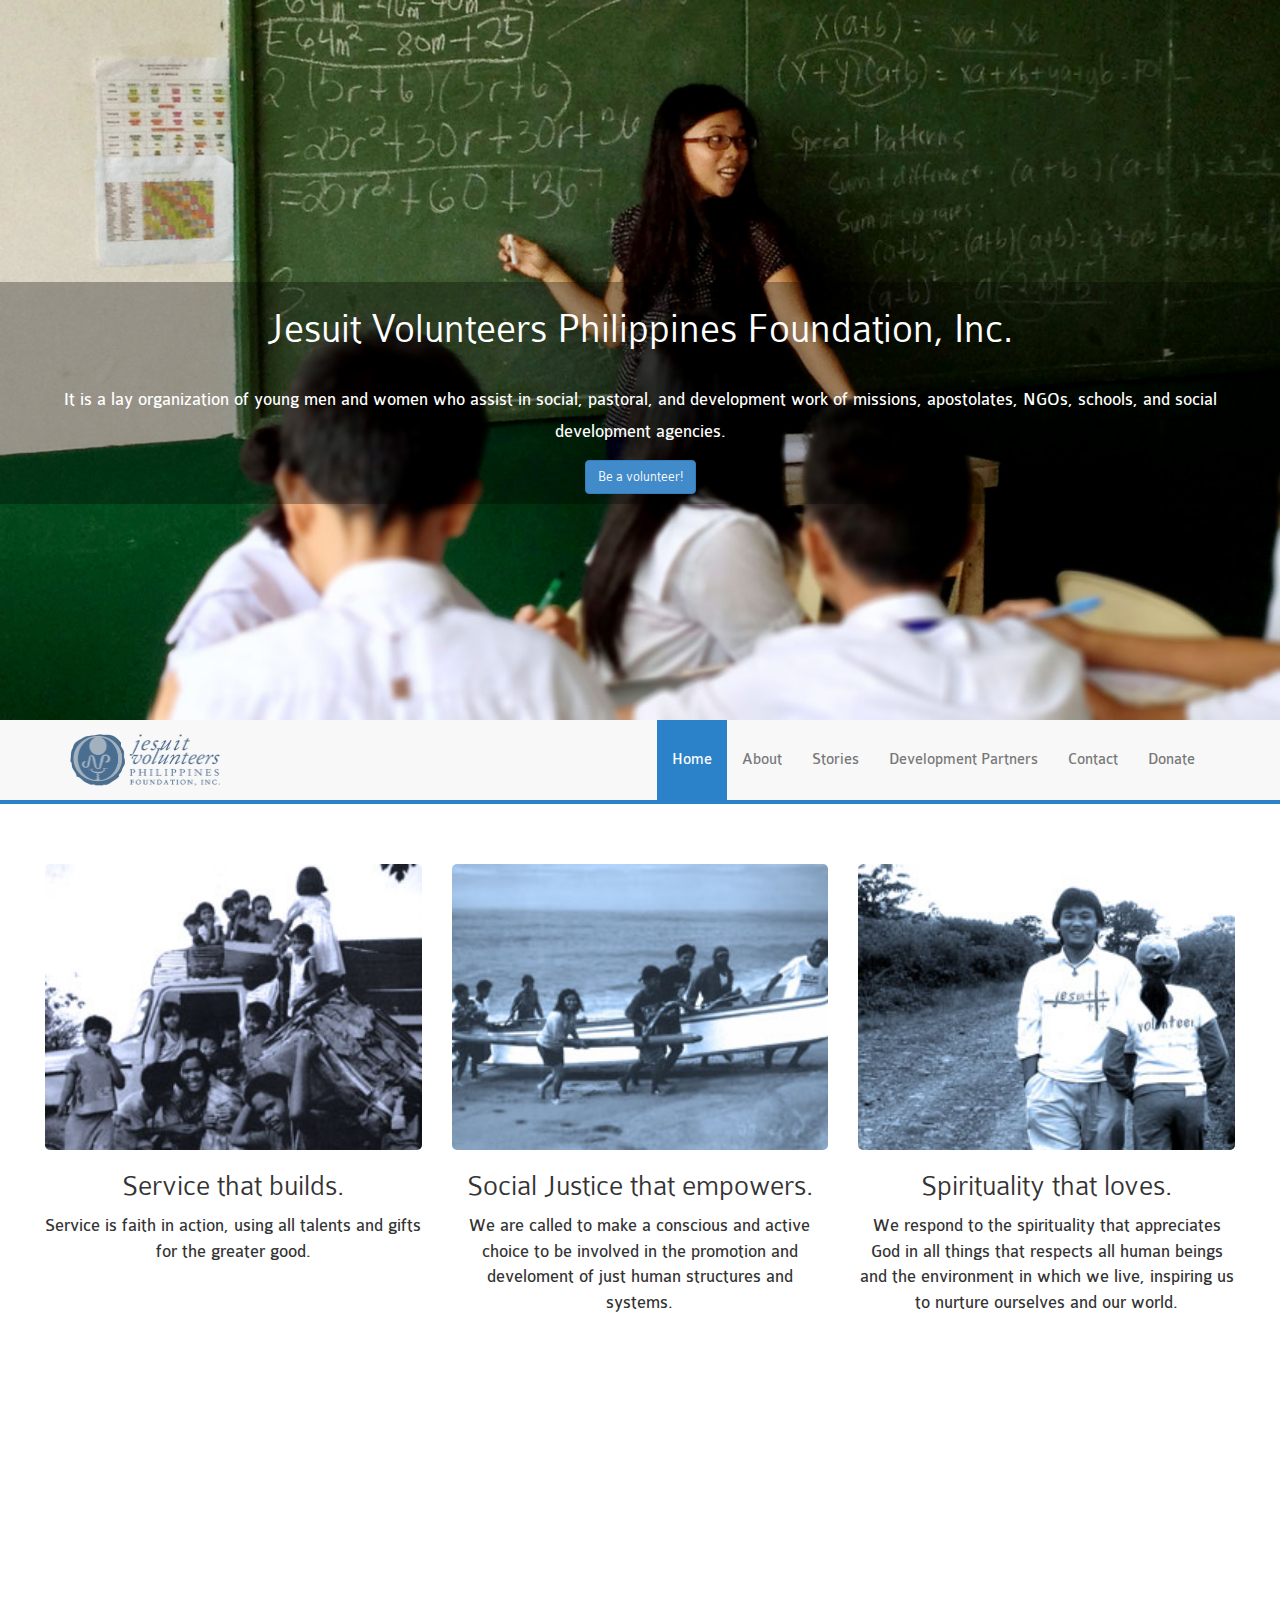
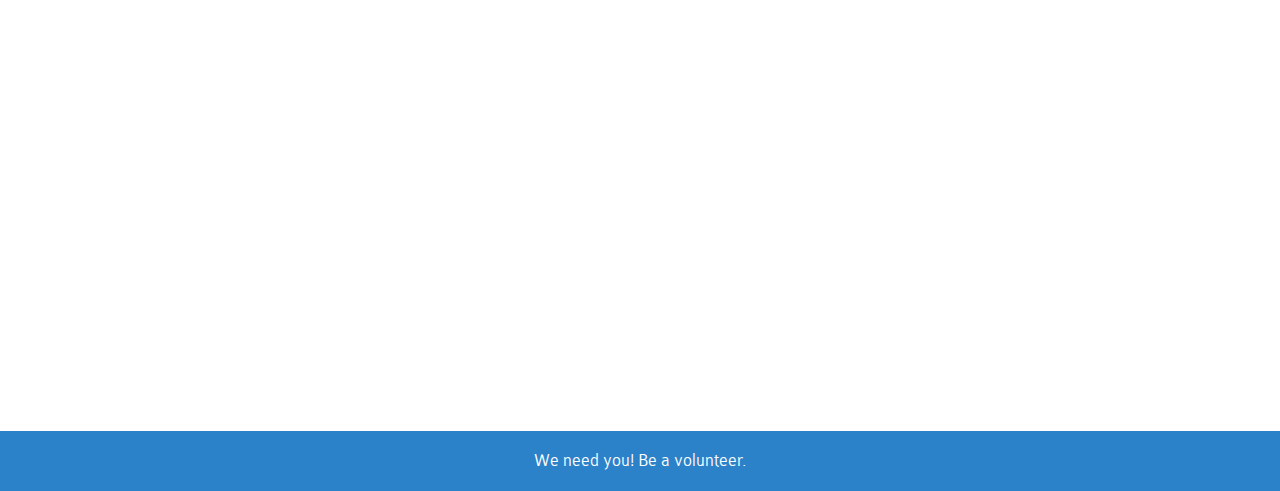
<file: index.html>
<!DOCTYPE html>
<html lang="en">
    <head>
        <meta charset="utf-8">
        <meta http-equiv="X-UA-Compatible" content="IE=edge">
        <meta name="viewport" content="width=device-width, initial-scale=1">

        <title>Jesuit Volunteers Philippines Foundation, Inc.</title>

        <link rel="shortcut icon" href="favicon.ico" type="image/x-icon" />
        <link href="libs/bootstrap-3.1.1-dist/css/bootstrap.min.css" rel="stylesheet">
        <link href="libs/owl-carousel/owl.carousel.css" rel="stylesheet">
        <link rel="stylesheet" href="libs/owl-carousel/owl.theme.css">
        <link href="assets/font/colaborate/stylesheet.css" rel="stylesheet">      
        <link href="assets/css/core.css" rel="stylesheet">
        <link href="assets/css/animate.css" rel="stylesheet">      
        <style>
            body{overflow-x:hidden;}
        </style>
    </head>
    <body>
        <!-- Sliderman -->
        <div class="owl-container">
            <div id="owl-slider" class="owl-carousel owl-theme">
                <div id="slide1" class="item">
                    <img src="assets/img/bg/siargao.jpg" />
                    <div class="item-desc">
                        <h2>Jesuit Volunteers Philippines Foundation, Inc.</h2>
                        <p>
                            It is a lay organization of young men and women who assist in social, pastoral, and development work of missions, apostolates, NGOs, schools, and social development agencies.
                        </p>
                        <a href="assets/files/JVPappForms.pdf" target="_blank">
                            <button type="button" class="btn btn-primary">Be a volunteer!</button>
                        </a>
                    </div>
                </div>
                <div id="slide2" class="item">
                    <img src="assets/img/bg/ross.jpg">
                    <div class="item-desc">
                        <h2>Life Changing Experience</h2>
                        <p>
                            "Stories of people trying to make a difference in society growing more self-engrossed by the day always touches the heart." - Mary Joan Angeles
                        </p>
                        <a href="assets/files/JVPappForms.pdf" target="_blank">
                            <button type="button" class="btn btn-primary">Be a volunteer!</button></a>
                    </div>
                </div>
                <div id="slide3" class="item">
                    <img src="assets/img/stories/rainey-full.jpg">
                    <div class="item-desc">
                        <h2>Everyone has much to give.</h2>
                        <p>
                            "Even as I am no longer a full-time teacher, I’d like to believe He’s now called me to a different classroom — one with different walls, or no walls at all, where creativity and innovation  still thrive, and with the everyday sharing of written and spoken stories, where I can teach and be taught." -Rainey Sarmiento, Volunteer
                        </p>
                        <a href="assets/files/JVPappForms.pdf" target="_blank">
                            <button type="button" class="btn btn-primary">Be a volunteer!</button></a>
                    </div>
                </div>
            </div>
        </div>
        <!-- Responsive Navigation -->

        <nav id="main-nav" class="navbar navbar-default" role="navigation">
            <div class="container">
                <!-- Brand and toggle get grouped for better mobile display -->
                <div class="navbar-header">
                    <button type="button" class="navbar-toggle" data-toggle="collapse" data-target="#bs-example-navbar-collapse-1">
                        <span class="sr-only">Toggle navigation</span>
                        <span class="icon-bar"></span>
                        <span class="icon-bar"></span>
                        <span class="icon-bar"></span>
                    </button>
                    <a class="navbar-brand" href="#">
                        <img id="logo" src="assets/img/logo/jvpf-logo.png" />
                    </a>
                </div>

                <!-- Collect the nav links, forms, and other content for toggling -->
                <div class="collapse navbar-collapse" id="bs-example-navbar-collapse-1">
                    <ul class="nav navbar-nav navbar-right">
                        <li class="active"><a href="index.html">Home</a></li>
                        <li><a href="about.html">About</a></li>
                        <li><a href="stories.html">Stories</a></li>
                        <li><a href="partners.html">Development Partners</a></li>
                        <li><a href="contactus.html">Contact</a></li>
                        <li><a href="https://www.phjesuits.org/pjf/share.php" target="_blank">Donate</a></li>
                    </ul>   
                </div><!-- /.navbar-collapse -->
            </div><!-- /.container-fluid -->
        </nav>
        <div class="container-fluid">
            <div id="core-values-container" class="row">
                <div class="col-lg-12">
                    <div class="col-lg-4 col-md-4 col-sm-6 col-xs-12 wow fadeInRight core-value">
                        <div class="text-center">
                            <img src="assets/img/thumb/thumb1/payatas.jpg" class="wow fadeInUp">
                            <h3>Service that builds.</h3>
                            <p>
                                Service is faith in action, using all talents and gifts for the greater good.
                            </p>
                        </div>
                    </div>
                    <div class="col-lg-4 col-md-4 col-sm-6 col-xs-12 wow fadeInRight core-value">
                        <div class="text-center">
                            <img src="assets/img/thumb/thumb1/zambales.jpg" class="wow fadeInUp">
                            <h3>Social Justice that empowers.</h3>
                            <p>
                                We are called to make a conscious and active choice to be involved in the promotion and develoment of just human structures and systems.
                            </p>
                        </div>
                    </div>
                    <div class="col-lg-4 col-md-4 col-sm-6 col-xs-12 wow fadeInRight core-value">
                        <div class="text-center">
                            <img src="assets/img/thumb/thumb1/bukidnon.jpg" class="wow fadeInUp">
                            <h3>Spirituality that loves.</h3>
                            <p>
                                We respond to the spirituality that appreciates God in all things that respects all human beings and the environment in which we live, inspiring us to nurture ourselves and our world.
                            </p>
                        </div>
                    </div>


                    <div class="col-lg-6 col-md-6 col-sm-6 col-xs-12 wow fadeInRight core-value">
                        <div class="text-center core-values">
                            <img src="assets/img/thumb/thumb1/recollection.jpg" class="wow fadeInUp">
                            <h3>Simplicity that frees.</h3>
                            <p>
                                This attitude to see all things as a gift. This lends to an appreciation of all that has been given.
                            </p>
                        </div>
                    </div>
                    <div class="col-lg-6 col-md-6 col-sm-6 col-xs-12 wow fadeInRight core-value">
                        <div class="text-center">
                            <img src="assets/img/thumb/thumb1/yearend-team.jpg" class="wow fadeInUp">
                            <h3>Solidarity that unites.</h3>
                            <p>
                                The choice to be in communion with those we work with and work for in promoting social justice.
                            </p>
                        </div>
                    </div>
                </div>
            </div>

        </div>
        <div class="be-volunteer">
            <h4  class="text-center" style="color:white;"> We need you! Be a volunteer. </h4>
        </div>


        <!-- jQuery (necessary for Bootstrap's JavaScript plugins) -->
        <script type="text/javascript" src="https://ajax.googleapis.com/ajax/libs/jquery/1.11.0/jquery.min.js"></script>
        <!-- Include all compiled plugins (below), or include individual files as needed -->
        <script type="text/javascript" src="libs/owl-carousel/owl.carousel.js"></script>
        <script type="text/javascript" src="libs/bootstrap-3.1.1-dist/js/bootstrap.min.js"></script>
        <script type="text/javascript" src="libs/stickyjs/jquery.sticky.js"></script>
        <script type="text/javascript" src="assets/js/core.js"></script>
        <script src="assets/js/wow.js"></script>
        <script>
            new WOW().init();
        </script>
    </body>
</html>
</file>
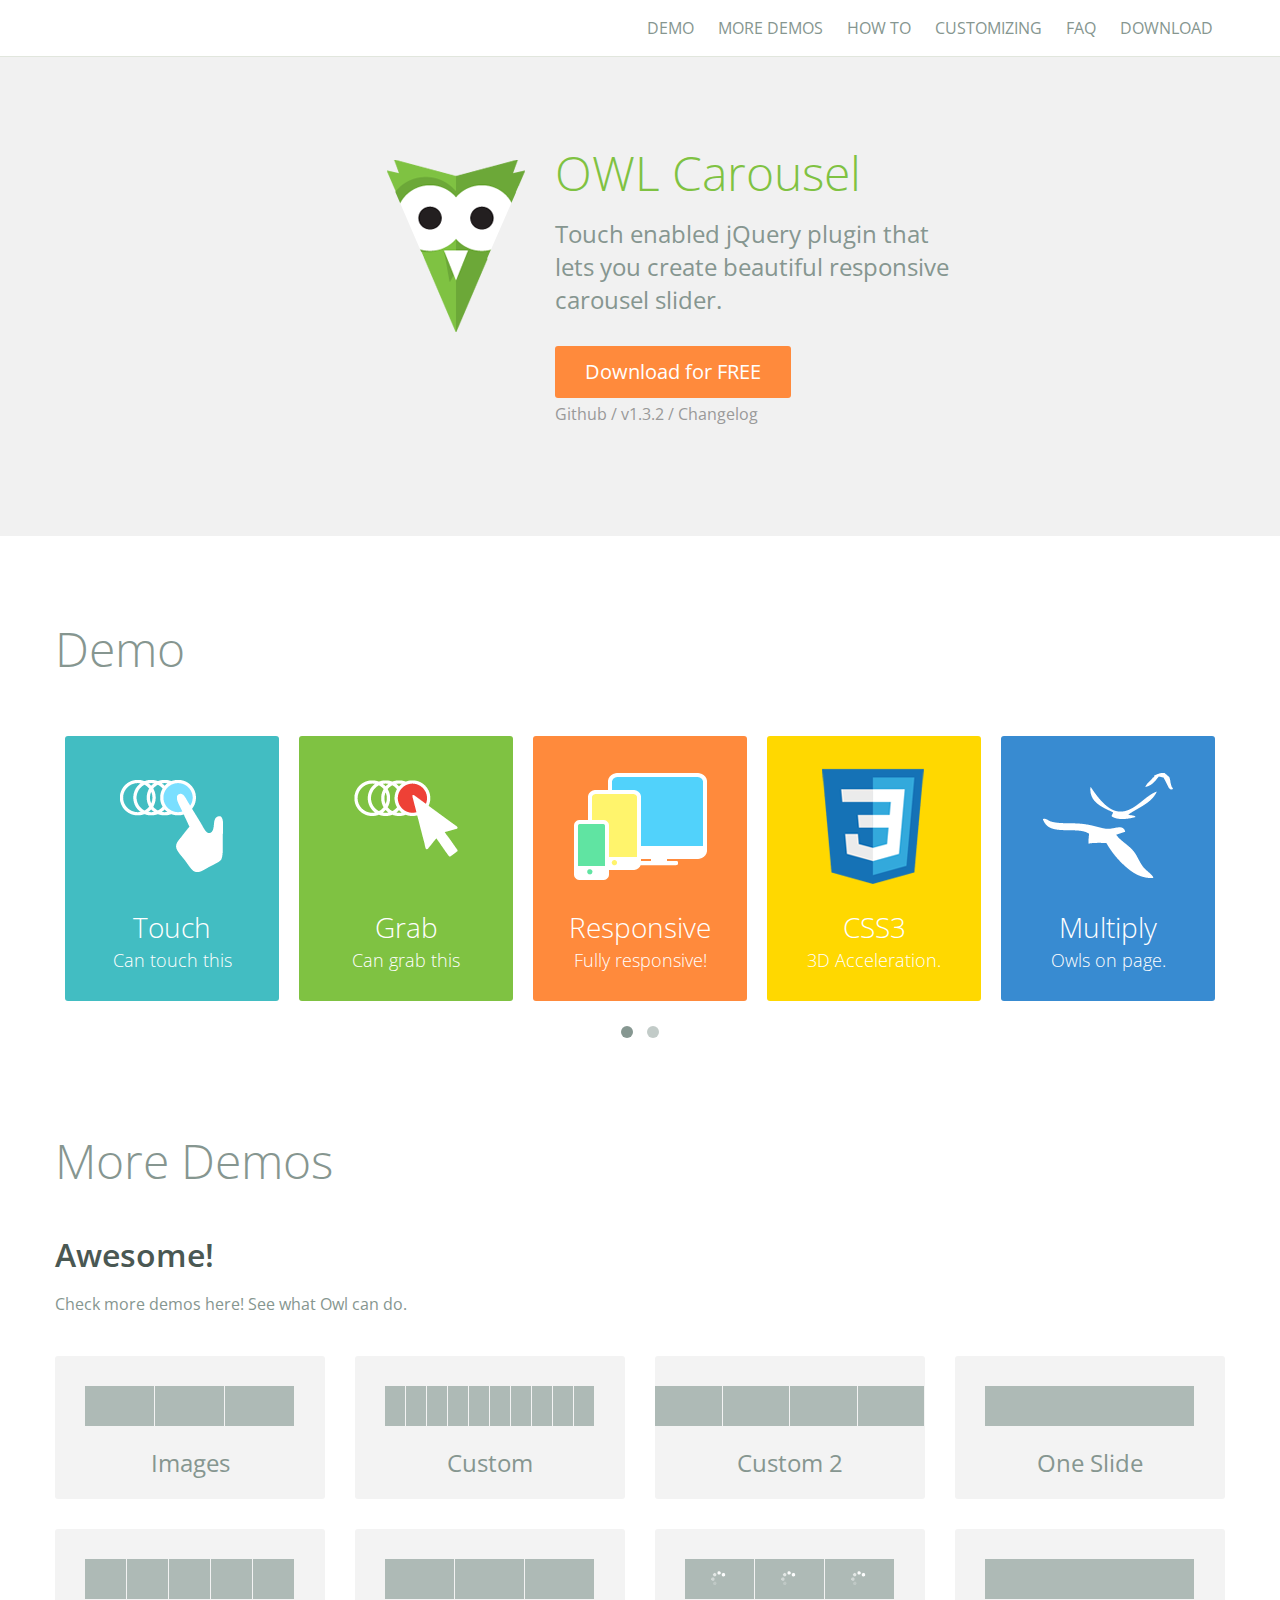
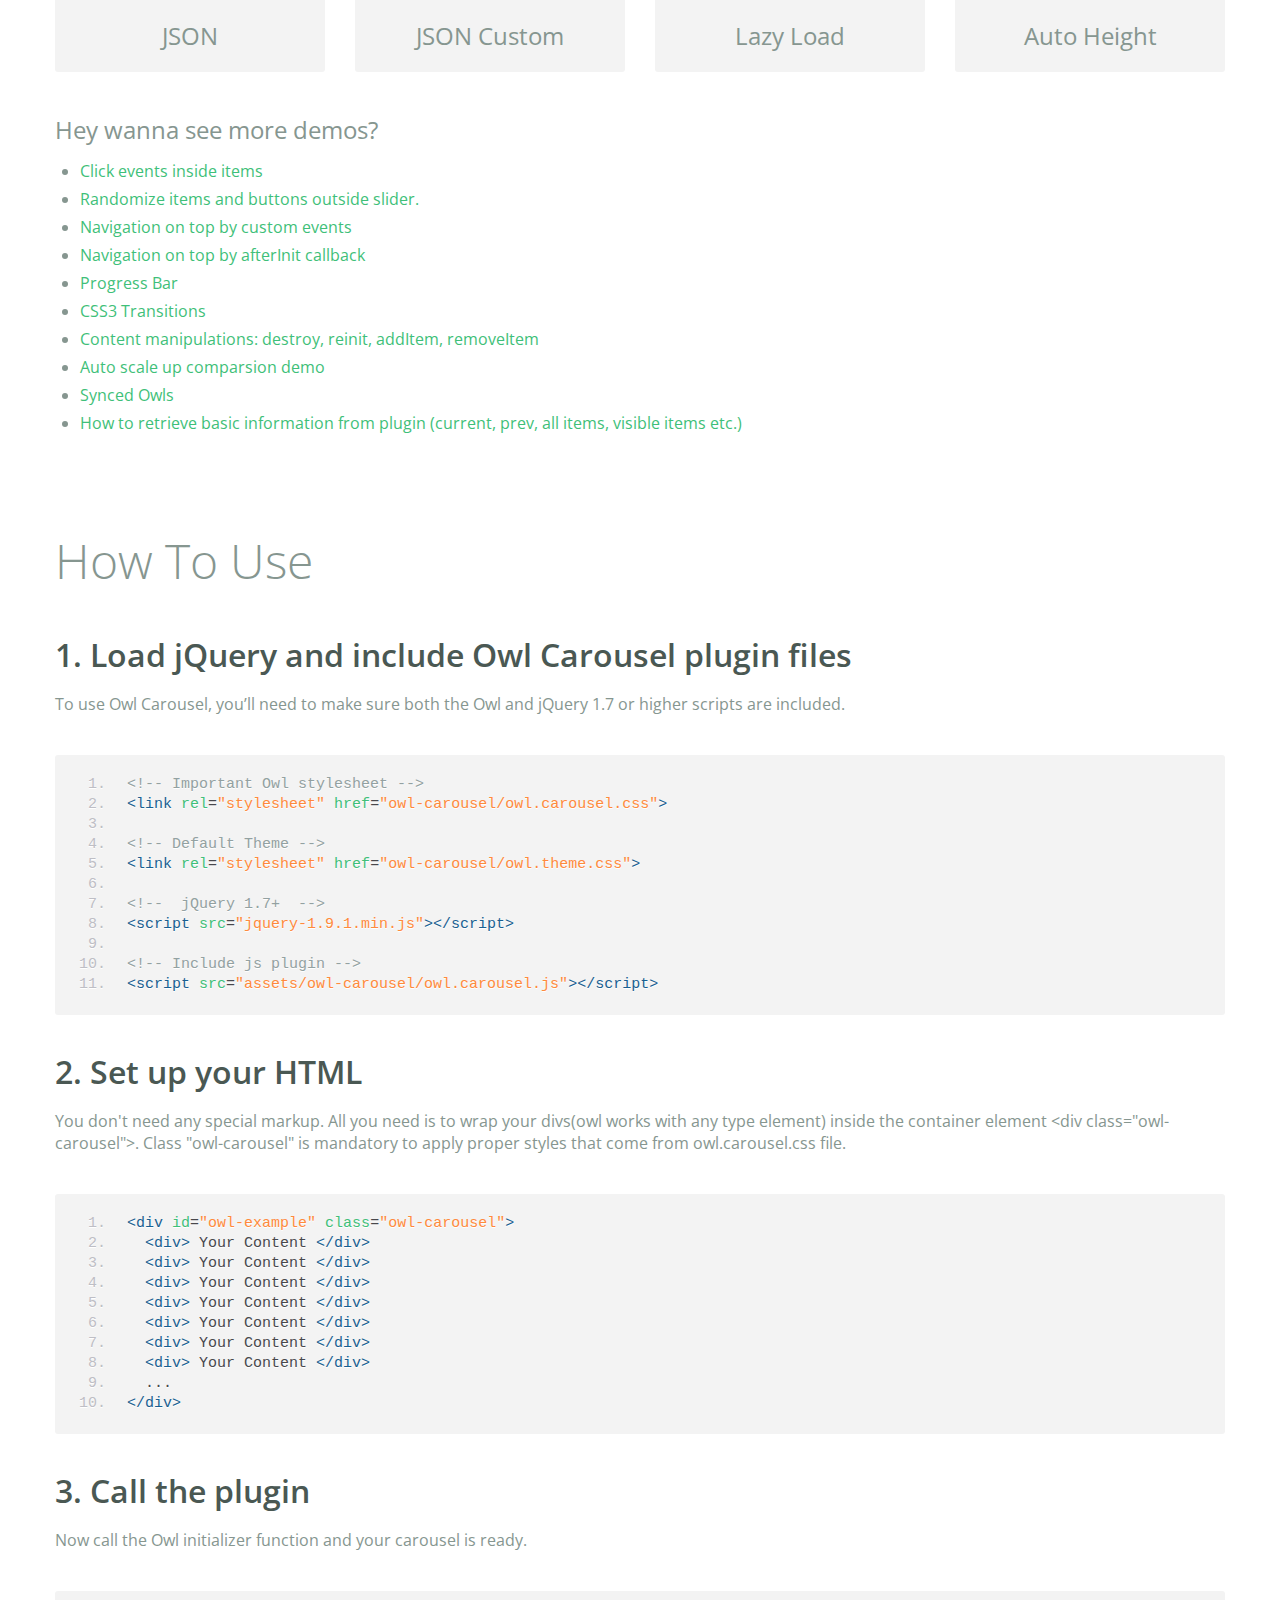
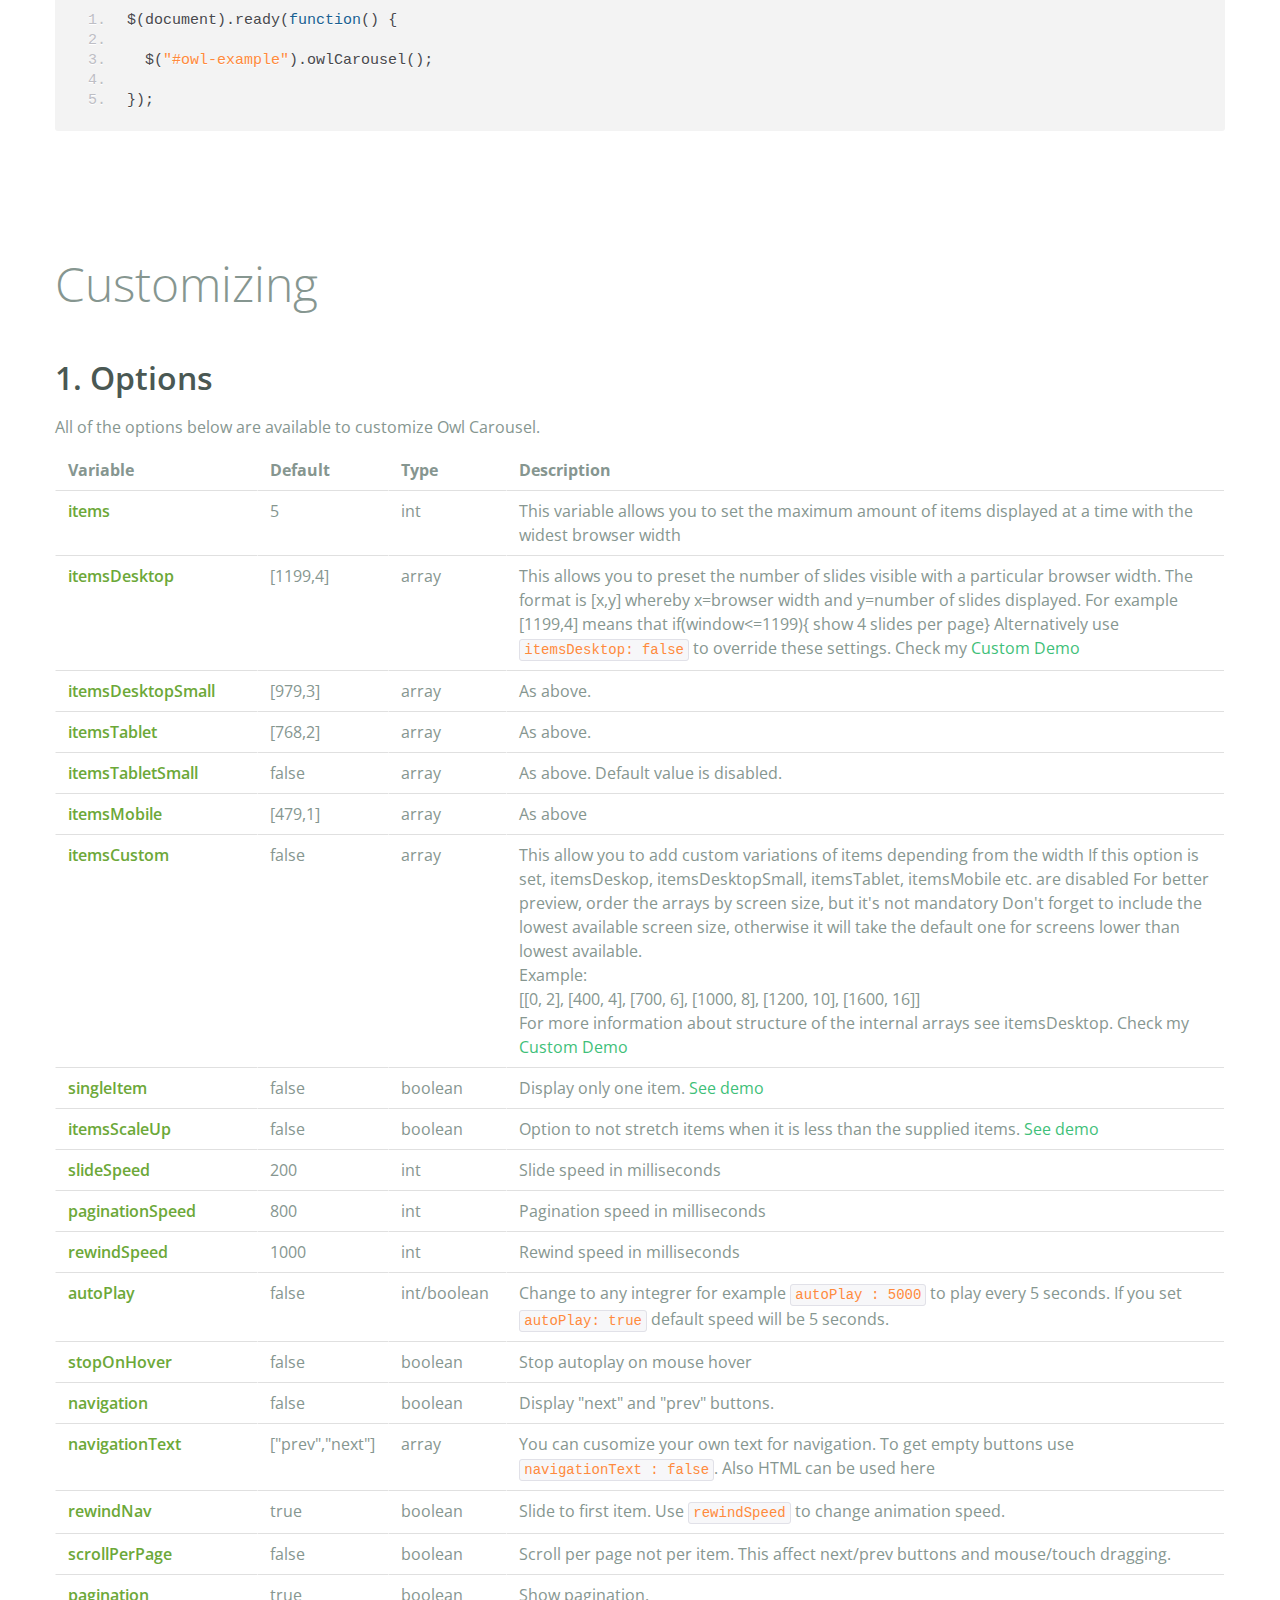
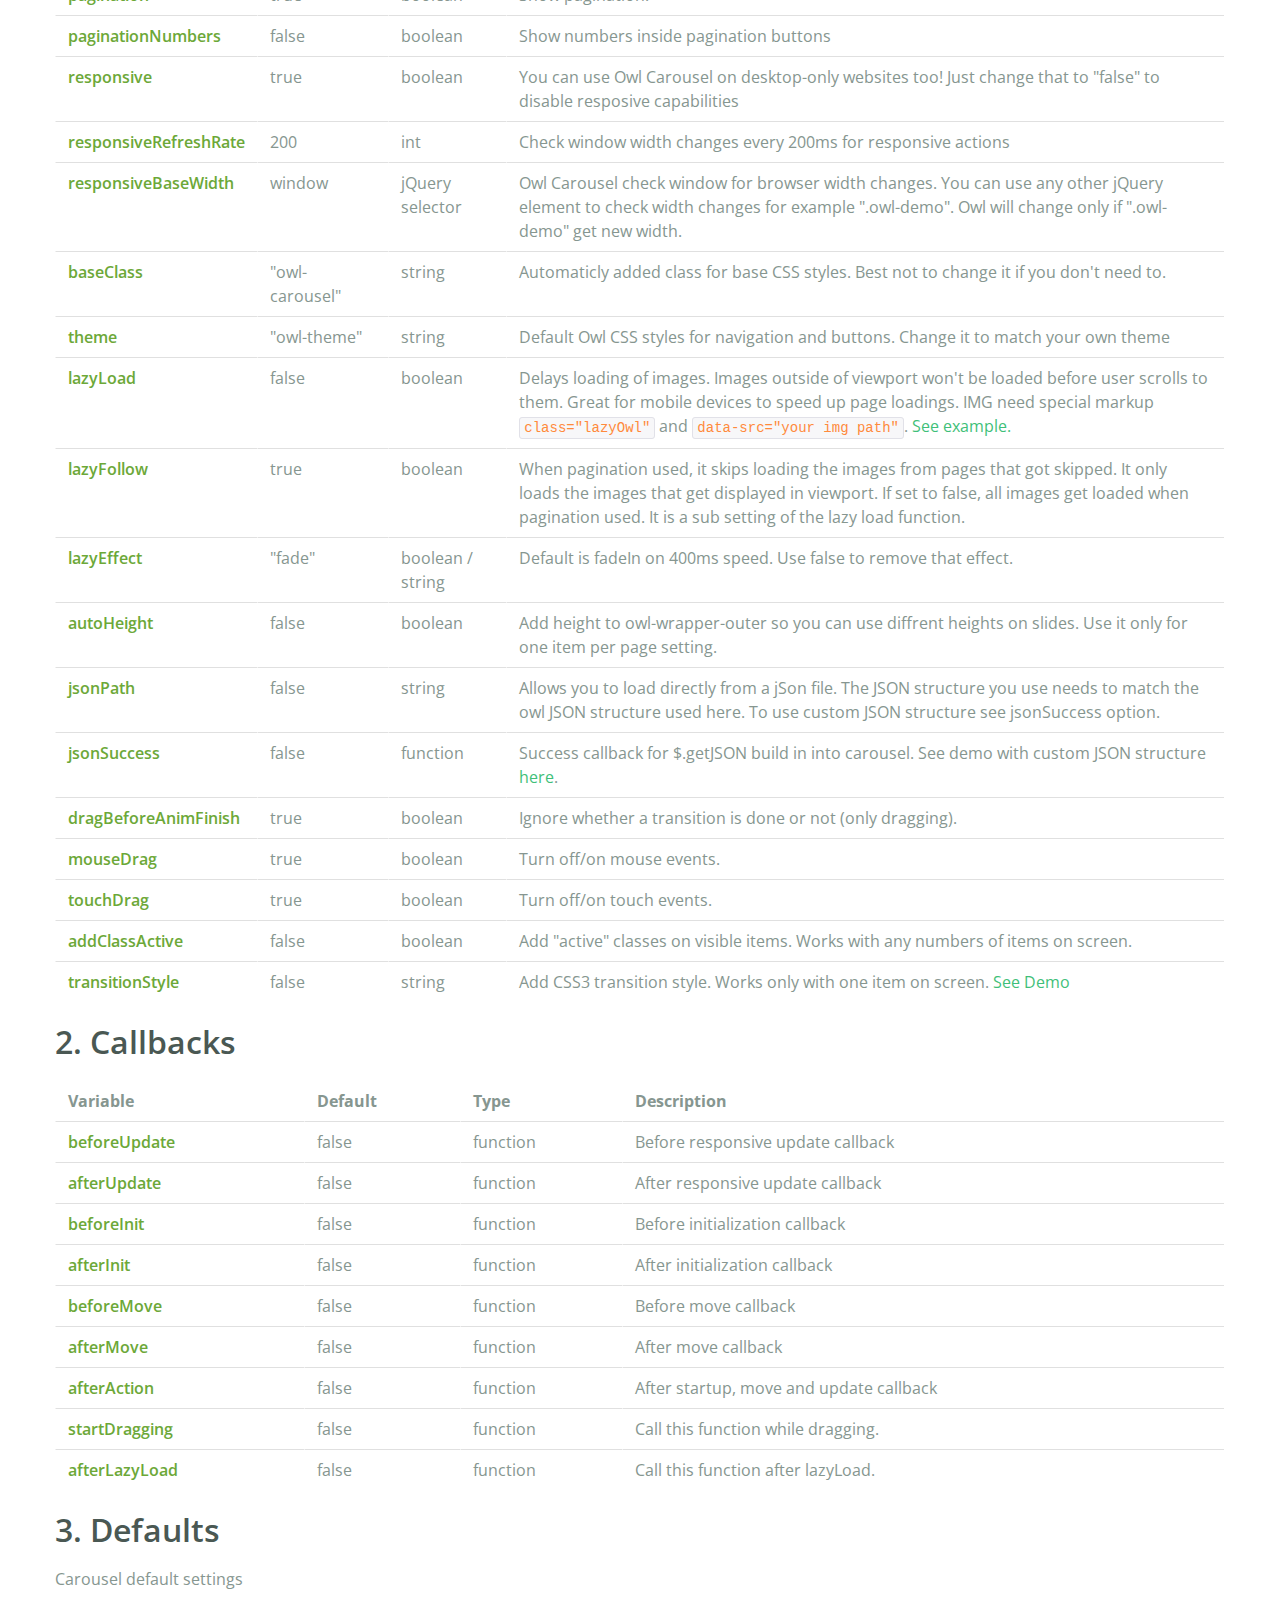
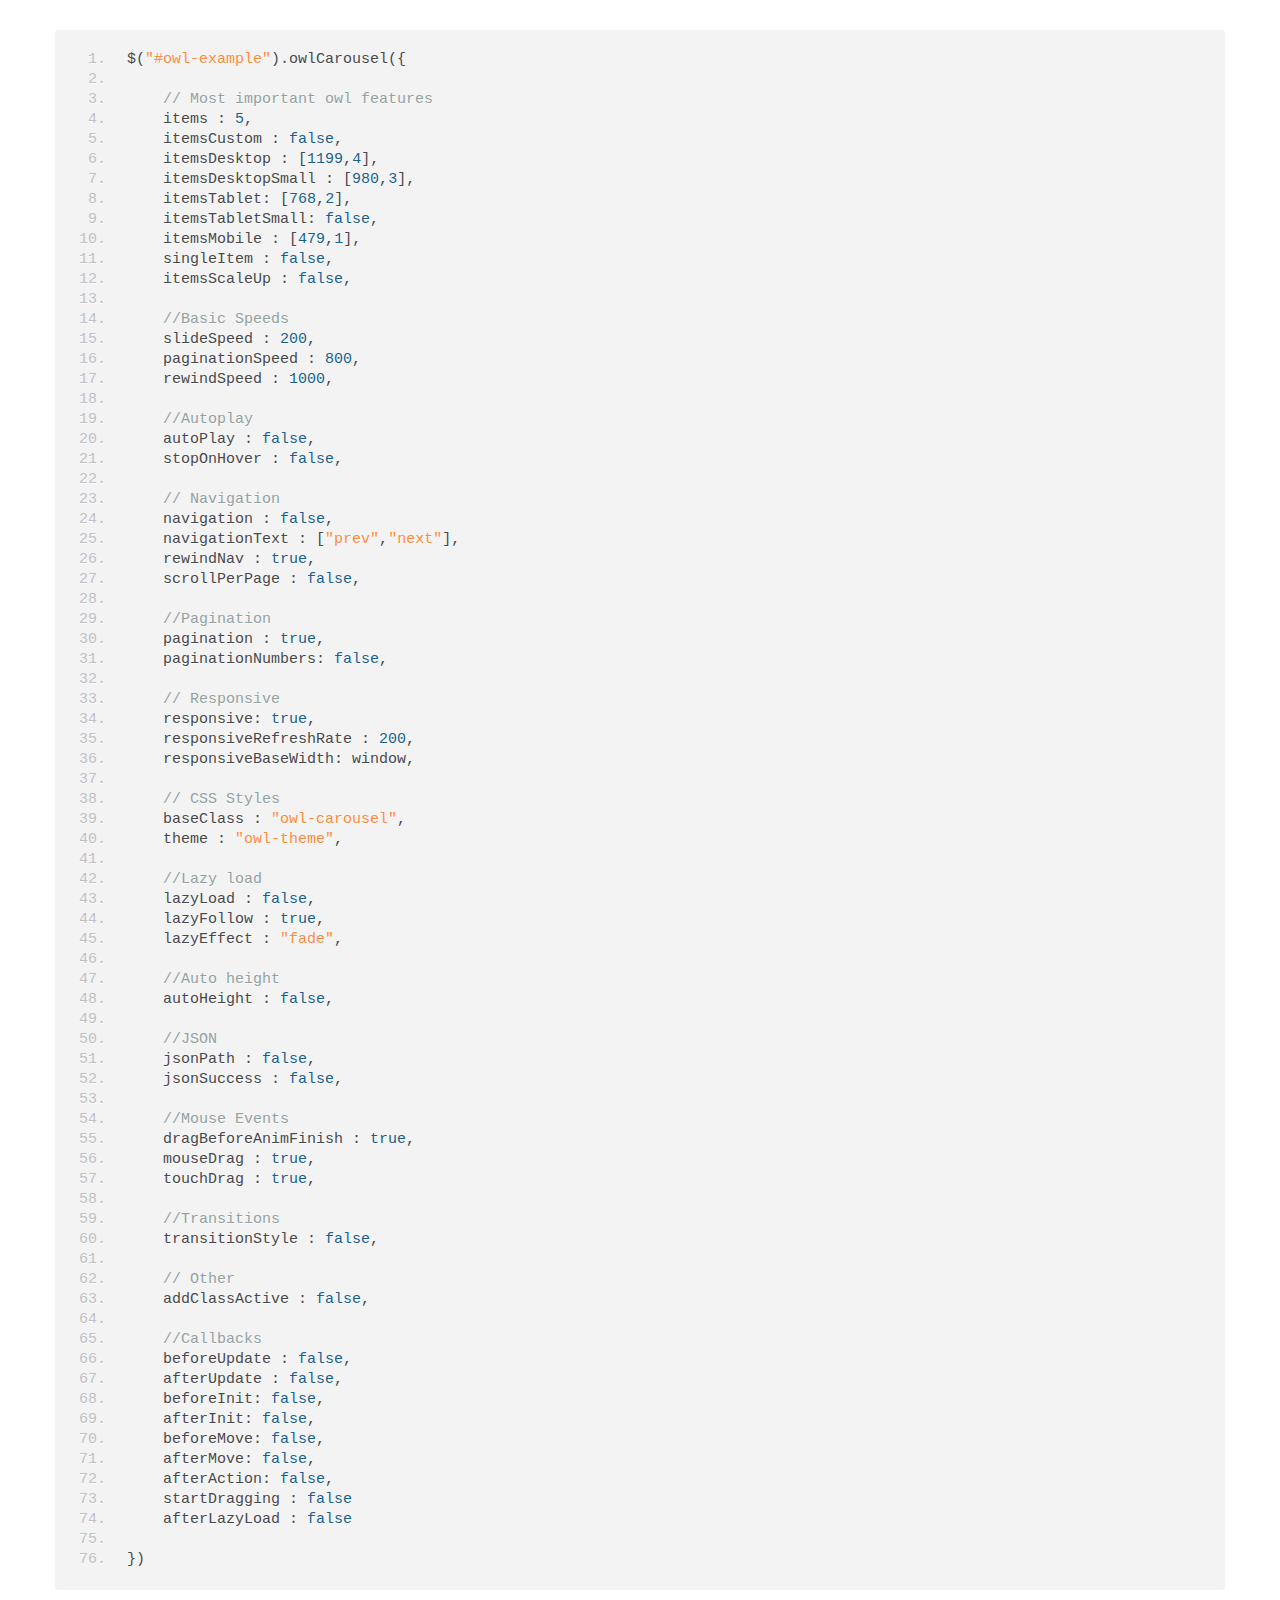
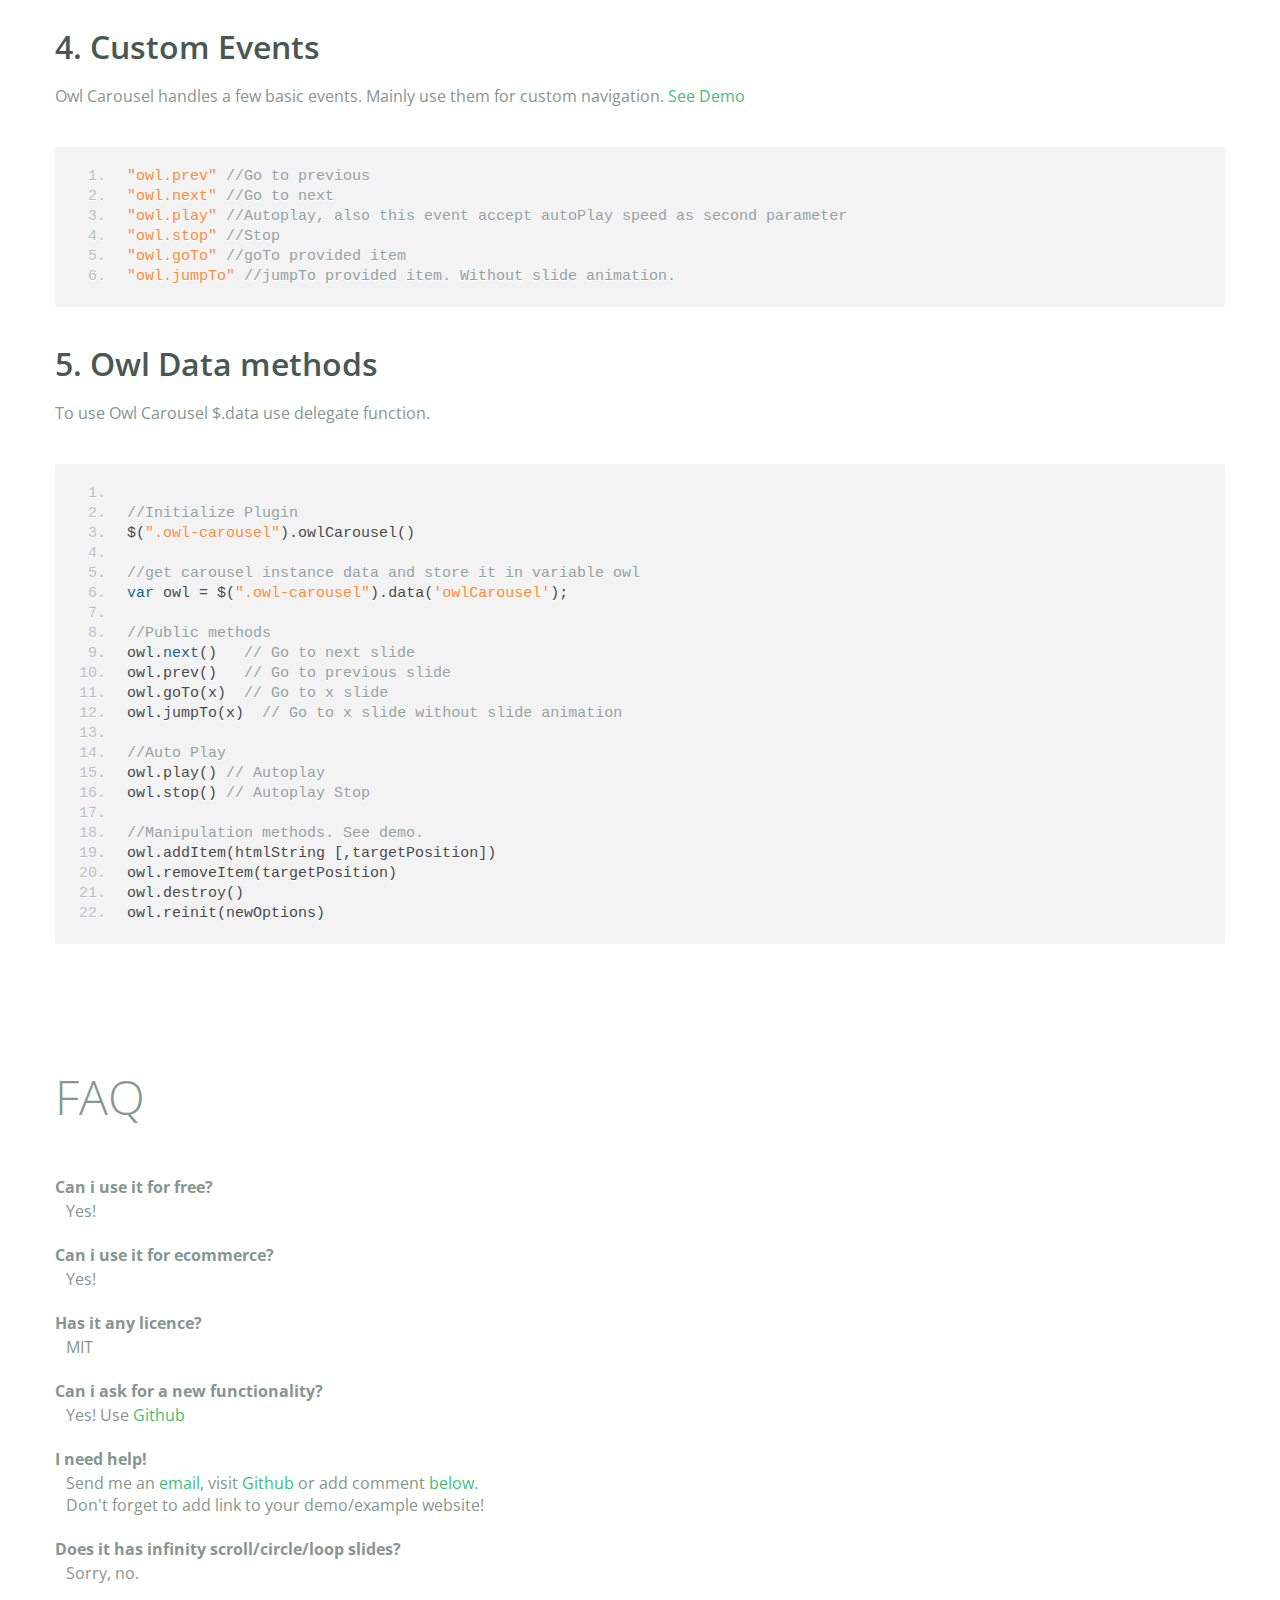
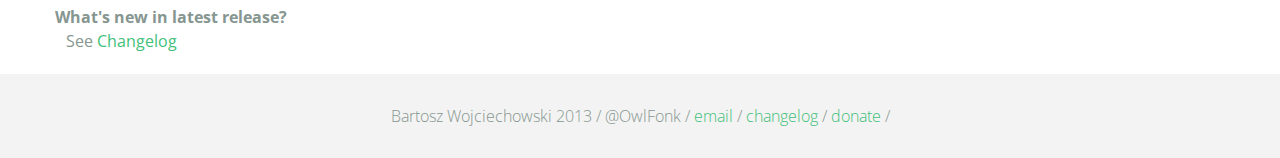
<file: libs/OwlCarousel-master/index.html>
<!DOCTYPE html>
<html lang="en">
  <head>
    <meta charset="utf-8">
    <title>Owl Carousel</title>
    <meta name="viewport" content="width=device-width, initial-scale=1.0">
    <meta name="description" content="jQuery Responsive Carousel - Owl Carusel">
    <meta name="author" content="Bartosz Wojciechowski">
    <meta name="keywords" content="HTML,CSS,JSON,JavaScript, jQuery, Responsive, Design, Owl, Carousel, Free">

    <link href='http://fonts.googleapis.com/css?family=Open+Sans:400italic,400,300,600,700' rel='stylesheet' type='text/css'>
    <link href="assets/css/bootstrapTheme.css" rel="stylesheet">
    <link href="assets/css/custom.css" rel="stylesheet">

    <!-- Owl Carousel Assets -->
    <link href="owl-carousel/owl.carousel.css" rel="stylesheet">
    <link href="owl-carousel/owl.theme.css" rel="stylesheet">

    <!-- Prettify -->
    <link href="assets/js/google-code-prettify/prettify.css" rel="stylesheet">

    <!-- Le fav and touch icons -->
    <link rel="apple-touch-icon-precomposed" sizes="144x144" href="assets/ico/apple-touch-icon-144-precomposed.png">
    <link rel="apple-touch-icon-precomposed" sizes="114x114" href="assets/ico/apple-touch-icon-114-precomposed.png">
      <link rel="apple-touch-icon-precomposed" sizes="72x72" href="assets/ico/apple-touch-icon-72-precomposed.png">
                    <link rel="apple-touch-icon-precomposed" href="assets/ico/apple-touch-icon-57-precomposed.png">
                                   <link rel="shortcut icon" href="assets/ico/favicon.png">
  </head>
  <body>
      <div id="top-nav" class="navbar navbar-fixed-top">
        <div class="navbar-inner">
          <div class="container">
            <button type="button" class="btn btn-navbar" data-toggle="collapse" data-target=".nav-collapse">
            <span class="icon-bar"></span>
            <span class="icon-bar"></span>
            <span class="icon-bar"></span>
          </button>
            <div class="nav-collapse collapse">
            <ul class="nav pull-right">
              <li><a href="#demo">Demo</a></li>
              <li><a href="#more-demos">More Demos</a></li>
              <li><a href="#how-to">How To</a></li>
              <li><a href="#customizing">Customizing</a></li>
              <li><a href="#faq">FAQ</a></li>
              <li><a href="owl.carousel.zip" class="download" data-spy="affix" data-offset-top="450">Download</a></li>
            </ul>
            </div>
          </div>
        </div>
      </div>

      <div id="header">
        <div class="container">
          <div class="row">
            <div class="span5">
                <img class="logo" src="assets/img/owl-logo.png" alt="Owl Logo">
              </div>
            <div class="span7">
              <h1>OWL Carousel </h1>
              <h3>Touch enabled jQuery plugin that lets you create beautiful responsive carousel slider.</h3>
              <a class="btn btn-success btn-large" href="owl.carousel.zip">Download for FREE</a>
              <p class="muted"><a class="muted" href="https://github.com/OwlFonk/OwlCarousel">Github</a> / v1.3.2 / <a class="muted" href="changelog.html">Changelog</a></p> 
            </div>
          </div>
        </div>
      </div>

      <div id="demo">
        <div class="container">
          <div class="row">
            <div class="span12">
              <h1>Demo</h1>
            </div>
          </div>

          <div class="row">
            <div class="span12">

              <div id="owl-example" class="owl-carousel">

                <div class="item darkCyan">
                  <img src="assets/img/demo-slides/touch.png" alt="Touch">
                    <h3>Touch</h3>
                    <h4>Can touch this</h4>
                </div>
                <div class="item forestGreen">
                  <img src="assets/img/demo-slides/grab.png" alt="Grab">
                    <h3>Grab</h3>
                    <h4>Can grab this</h4>
                </div>
                <div class="item orange">
                  <img src="assets/img/demo-slides/responsive.png" alt="Responsive">
                    <h3>Responsive</h3>
                    <h4>Fully responsive!</h4>
                </div>

                <div class="item yellow">
                  <img src="assets/img/demo-slides/css3.png" alt="CSS3">
                    <h3>CSS3</h3>
                    <h4>3D Acceleration.</h4>
                </div>

                <div class="item dodgerBlue">
                  <img src="assets/img/demo-slides/multi.png" alt="Multi">
                    <h3>Multiply</h3>
                    <h4>Owls on page.</h4>
                </div>

                <div class="item skyBlue">
                  <img src="assets/img/demo-slides/modern.png" alt="Modern Browsers">
                    <h3>Modern</h3>
                    <h4>Browsers Compatibility</h4>
                </div>

                <div class="item zombieGreen">
                  <img src="assets/img/demo-slides/zombie.png" alt="Zombie Browsers - old ones">
                    <h3>Zombie</h3>
                    <h4>Browsers Compatibility</h4>
                </div>

                <div class="item violet">
                  <img src="assets/img/demo-slides/controls.png" alt="Take Control">
                    <h3>Take Control</h3>
                    <h4>The way you like</h4>
                </div>

                <div class="item yellowLight">
                  <img src="assets/img/demo-slides/feather.png" alt="Light">
                    <h3>Light</h3>
                    <h4>As a feather</h4>
                </div>

                <div class="item steelGray">
                  <img src="assets/img/demo-slides/tons.png" alt="Tons of Opotions">
                    <h3>Tons</h3>
                    <h4>of options</h4>
                </div>

              </div>


            </div>
          </div>

        </div>
      </div>

    <div id="more-demos">
      <div class="container">

        <div class="row">
          <div class="span12">
            <h1>More Demos</h1>
            <h2>Awesome!</h2>
            <p>Check more demos here! See what Owl can do.</p>
          </div>
        </div>

        <div class="row demos-row">
          <div class="span3">
            <a href="demos/images.html" class="demo-box">
              <div class="demo-wrapper demo-images clearfix">
                <div class="demo-slide"><div class="bg"></div></div>
                <div class="demo-slide"><div class="bg"></div></div>
                <div class="demo-slide"><div class="bg"></div></div>
              </div>
              <h3>Images</h3>
            </a>
          </div>

          <div class="span3">
            <a href="demos/custom.html" class="demo-box">
              <div class="demo-wrapper demo-custom clearfix">
                <div class="demo-slide"><div class="bg"></div></div>
                <div class="demo-slide"><div class="bg"></div></div>
                <div class="demo-slide"><div class="bg"></div></div>
                <div class="demo-slide"><div class="bg"></div></div>
                <div class="demo-slide"><div class="bg"></div></div>
                <div class="demo-slide"><div class="bg"></div></div>
                <div class="demo-slide"><div class="bg"></div></div>
                <div class="demo-slide"><div class="bg"></div></div>
                <div class="demo-slide"><div class="bg"></div></div>
                <div class="demo-slide"><div class="bg"></div></div>
              </div>
              <h3>Custom</h3>
            </a>
          </div>

          <div class="span3">
            <a href="demos/itemsCustom.html" class="demo-box">
              <div class="demo-wrapper demo-full clearfix">
                <div class="demo-slide"><div class="bg"></div></div>
                <div class="demo-slide"><div class="bg"></div></div>
                <div class="demo-slide"><div class="bg"></div></div>
                <div class="demo-slide"><div class="bg"></div></div>
              </div>
              <h3>Custom 2</h3>
            </a>
          </div>

          <div class="span3">
            <a href="demos/one.html" class="demo-box">
              <div class="demo-wrapper demo-one clearfix">
                <div class="demo-slide"><div class="bg"></div></div>
              </div>
              <h3>One Slide</h3>
            </a>
          </div>

        </div>
        <div class="row demos-row">
          <div class="span3">
            <a href="demos/json.html" class="demo-box">
              <div class="demo-wrapper demo-Json clearfix">
                <div class="demo-slide"><div class="bg"></div></div>
                <div class="demo-slide"><div class="bg"></div></div>
                <div class="demo-slide"><div class="bg"></div></div>
                <div class="demo-slide"><div class="bg"></div></div>
                <div class="demo-slide"><div class="bg"></div></div>
              </div>
              <h3>JSON</h3>
            </a>
          </div>

          <div class="span3">
            <a href="demos/customJson.html" class="demo-box">
              <div class="demo-wrapper demo-Json-custom clearfix">
                <div class="demo-slide"><div class="bg"></div></div>
                <div class="demo-slide"><div class="bg"></div></div>
                <div class="demo-slide"><div class="bg"></div></div>
              </div>
              <h3>JSON Custom</h3>
            </a>
          </div>

          <div class="span3">
            <a href="demos/lazyLoad.html" class="demo-box">
              <div class="demo-wrapper demo-lazy clearfix">
                <div class="demo-slide"><div class="bg"></div></div>
                <div class="demo-slide"><div class="bg"></div></div>
                <div class="demo-slide"><div class="bg"></div></div>
              </div>
              <h3>Lazy Load</h3>
            </a>
          </div>

          <div class="span3">
            <a href="demos/autoHeight.html" class="demo-box">
              <div class="demo-wrapper demo-height clearfix">
                <div class="demo-slide"><div class="bg"></div></div>
              </div>
              <h3>Auto Height</h3>
            </a>
          </div>

          
        </div>

        <div class="row">
          <div class="span12">
            <h3>Hey wanna see more demos?</h3>
            <ul>
              <li>
                <a href="demos/click.html">Click events inside items</a>
              </li>
              <li>
                <a href="demos/randomOrder.html">Randomize items and buttons outside slider.</a>
              </li>
              <li>
                <a href="demos/navOnTop.html">Navigation on top by custom events</a>
              </li>
              <li>
                <a href="demos/navOnTop2.html">Navigation on top by afterInit callback</a>
              </li>
              <li>
                <a href="demos/progressBar.html">Progress Bar</a>
              </li>
              <li>
                <a href="demos/transitions.html">CSS3 Transitions</a>
              </li>
              <li>
                <a href="demos/manipulations.html">Content manipulations: destroy, reinit, addItem, removeItem</a>
              </li>
              <li>
                <a href="demos/scaleup.html">Auto scale up comparsion demo</a>
              </li>
              <li>
                <a href="demos/sync.html">Synced Owls</a>
              </li>
              <li>
                <a href="demos/owlStatus.html">How to retrieve basic information from plugin (current, prev, all items, visible items etc.)</a>
              </li>
            </ul>
            
          </div>
        </div>


      </div>
    </div>

    <div id="how-to">
      <div class="container">
        <div class="row">
          <div class="span12">
            <h1>How To Use</h1>
            <h2>1. Load jQuery and include Owl Carousel plugin files</h2>
            <p>To use Owl Carousel, you’ll need to make sure both the Owl and jQuery 1.7 or higher scripts are included.</p>
<pre class="pre-show prettyprint linenums">
&lt;!-- Important Owl stylesheet --&gt;
&lt;link rel="stylesheet" href="owl-carousel/owl.carousel.css"&gt;

&lt;!-- Default Theme --&gt;
&lt;link rel="stylesheet" href="owl-carousel/owl.theme.css"&gt;

&lt;!--  jQuery 1.7+  --&gt;
&lt;script src="jquery-1.9.1.min.js"&gt;&lt;/script&gt;

&lt;!-- Include js plugin --&gt;
&lt;script src="assets/owl-carousel/owl.carousel.js"&gt;&lt;/script&gt;
</pre>
          <h2>2. Set up your HTML</h2>
          <p>You don't need any special markup. All you need is to wrap your divs(owl works with any type element) inside the container element &lt;div class="owl-carousel"&gt;. Class "owl-carousel" is mandatory to apply proper styles that come from owl.carousel.css file.</p>
<pre class="pre-show prettyprint linenums">
&lt;div id="owl-example" class="owl-carousel"&gt;
  &lt;div&gt; Your Content &lt;/div&gt;
  &lt;div&gt; Your Content &lt;/div&gt;
  &lt;div&gt; Your Content &lt;/div&gt;
  &lt;div&gt; Your Content &lt;/div&gt;
  &lt;div&gt; Your Content &lt;/div&gt;
  &lt;div&gt; Your Content &lt;/div&gt;
  &lt;div&gt; Your Content &lt;/div&gt;
  ...
&lt;/div>
</pre>    
          <h2>3. Call the plugin</h2>
          <p>Now call the Owl initializer function and your carousel is ready.</p>
<pre class="pre-show prettyprint linenums">
$(document).ready(function() {

  $("#owl-example").owlCarousel();

});
</pre>  
          </div>
        </div>
      </div>
    </div>


    <div id="customizing">
      <div class="container">
        <div class="row">
          <div class="span12">
            <h1>Customizing</h1>
            <h2>1. Options</h2>
            <p>All of the options below are available to customize Owl Carousel.</p> 
            <table class="table hp-table table-bordered table-striped">
              <thead>
                <tr>
                  <th>Variable</th>
                  <th>Default</th>
                  <th>Type</th>
                  <th>Description</th>
                </tr>
              </thead>
              <tbody>
                <tr>
                  <td><span class="text-emp">items</span></td>
                  <td>5</td>
                  <td>int</td>
                  <td>This variable allows you to set the maximum amount of items displayed at a time with the widest browser width</td>
                </tr>
                 <tr>
                  <td><span class="text-emp">itemsDesktop</span></td>
                  <td>[1199,4]</td>
                  <td>array</td>
                  <td>This allows you to preset the number of slides visible with a particular browser width. The format is [x,y] whereby x=browser width and y=number of slides displayed. For example [1199,4] means that if(window&lt;=1199){ show 4 slides per page}
                    Alternatively use <code>itemsDesktop: false</code> to override these settings. Check my <a href="demos/custom.html">Custom Demo</a></td>
                </tr>
                <tr>
                  <td><span class="text-emp">itemsDesktopSmall</span></td>
                  <td>[979,3]</td>
                  <td>array</td>
                  <td>As above.</td>
                </tr>
                <tr>
                  <td><span class="text-emp">itemsTablet</span></td>
                  <td>[768,2]</td>
                  <td>array</td>
                  <td>As above.</td>
                </tr>
                <tr>
                  <td><span class="text-emp">itemsTabletSmall</span></td>
                  <td>false</td>
                  <td>array</td>
                  <td>As above. Default value is disabled.</td>
                </tr>
                <tr>
                  <td><span class="text-emp">itemsMobile</span></td>
                  <td>[479,1]</td>
                  <td>array</td>
                  <td>As above</td>
                </tr>
                <tr>
                  <td><span class="text-emp">itemsCustom</span></td>
                  <td>false</td>
                  <td>array</td>
                  <td>
                    This allow you to add custom variations of items depending from the width
                    If this option is set, itemsDeskop, itemsDesktopSmall, itemsTablet, itemsMobile etc. are disabled
                    For better preview, order the arrays by screen size, but it's not mandatory
                    Don't forget to include the lowest available screen size, otherwise it will take the default one for screens lower than lowest available.
                    <br />Example:<br /> [[0, 2], [400, 4], [700, 6], [1000, 8], [1200, 10], [1600, 16]]<br />
                    For more information about structure of the internal arrays see itemsDesktop. Check my <a href="demos/custom.html">Custom Demo</a></td>
                </tr>
                <tr>
                  <td><span class="text-emp">singleItem</span></td>
                  <td>false</td>
                  <td>boolean</td>
                  <td>Display only one item. <a href="demos/one.html">See demo</a></td>
                </tr>
                <tr>
                  <td><span class="text-emp">itemsScaleUp</span></td>
                  <td>false</td>
                  <td>boolean</td>
                  <td>Option to not stretch items when it is less than the supplied items. <a href="demos/scaleup.html">See demo</a></td>
                </tr>
                <tr>
                  <td><span class="text-emp">slideSpeed</span></td>
                  <td>200</td>
                  <td>int</td>
                  <td>Slide speed in milliseconds</td>
                </tr>
                <tr>
                  <td><span class="text-emp">paginationSpeed</span></td>
                  <td>800</td>
                  <td>int</td>
                  <td>Pagination speed in milliseconds</td>
                </tr>
                <tr>
                  <td><span class="text-emp">rewindSpeed</span></td>
                  <td>1000</td>
                  <td>int</td>
                  <td>Rewind speed in milliseconds</td>
                </tr>
                <tr>
                  <td><span class="text-emp">autoPlay</span></td>
                  <td>false</td>
                  <td>int/boolean</td>
                  <td>Change to any integrer for example <code>autoPlay : 5000</code> to play every 5 seconds. If you set <code>autoPlay: true</code> default speed will be 5 seconds.</td>
                </tr>
                <tr>
                <tr>
                  <td><span class="text-emp">stopOnHover</span></td>
                  <td>false</td>
                  <td>boolean</td>
                  <td>Stop autoplay on mouse hover</td>
                </tr>
                <tr>
                <tr>
                  <td><span class="text-emp">navigation</span></td>
                  <td>false</td>
                  <td>boolean</td>
                  <td>Display "next" and "prev" buttons.</td>
                </tr>
                <tr>
                  <td><span class="text-emp">navigationText</span></td>
                  <td>["prev","next"]</td>
                  <td>array</td>
                  <td>You can cusomize your own text for navigation. To get empty buttons use <code>navigationText : false</code>. Also HTML can be used here</td>
                </tr>
                <tr>
                  <td><span class="text-emp">rewindNav</span></td>
                  <td>true</td>
                  <td>boolean</td>
                  <td>Slide to first item. Use <code>rewindSpeed</code> to change animation speed. </td>
                </tr>
                <tr>
                  <td><span class="text-emp">scrollPerPage</span></td>
                  <td>false</td>
                  <td>boolean</td>
                  <td>Scroll per page not per item. This affect next/prev buttons and mouse/touch dragging.</td>
                </tr>
                <tr>
                  <td><span class="text-emp">pagination</span></td>
                  <td>true</td>
                  <td>boolean</td>
                  <td>Show pagination.</td>
                </tr>
                <tr>
                  <td><span class="text-emp">paginationNumbers</span></td>
                  <td>false</td>
                  <td>boolean</td>
                  <td>Show numbers inside pagination buttons</td>
                </tr>
                <tr>
                  <td><span class="text-emp">responsive</span></td>
                  <td>true</td>
                  <td>boolean</td>
                  <td>You can use Owl Carousel on desktop-only websites too! Just change that to "false" to disable resposive capabilities</td>
                </tr>
                <tr>
                  <td><span class="text-emp">responsiveRefreshRate</span></td>
                  <td>200</td>
                  <td>int</td>
                  <td>Check window width changes every 200ms for responsive actions</td>
                </tr>
                <tr>
                  <td><span class="text-emp">responsiveBaseWidth</span></td>
                  <td>window</td>
                  <td>jQuery selector</td>
                  <td>Owl Carousel check window for browser width changes. You can use any other jQuery element to check width changes for example ".owl-demo". Owl will change only if ".owl-demo" get new width.</td>
                </tr>
                <tr>
                  <td><span class="text-emp">baseClass</span></td>
                  <td>"owl-carousel"</td>
                  <td>string</td>
                  <td>Automaticly added class for base CSS styles. Best not to change it if you don't need to.</td>
                </tr>
                <tr>
                  <td><span class="text-emp">theme</span></td>
                  <td>"owl-theme"</td>
                  <td>string</td>
                  <td>Default Owl CSS styles for navigation and buttons. Change it to match your own theme</td>
                </tr>
                <tr>
                  <td><span class="text-emp">lazyLoad</span></td>
                  <td>false</td>
                  <td>boolean</td>
                  <td>Delays loading of images. Images outside of viewport won't be loaded before user scrolls to them. Great for mobile devices to speed up page loadings. IMG need special markup <code>class="lazyOwl"</code> and <code>data-src="your img path"</code>. <a href="demos/lazyLoad.html">See example.</a></td>
                </tr>
                <tr>
                  <td><span class="text-emp">lazyFollow</span></td>
                  <td>true</td>
                  <td>boolean</td>
                  <td>When pagination used, it skips loading the images from pages that got skipped. It only loads the images that get displayed in viewport. If set to false, all images get loaded when pagination used. It is a sub setting of the lazy load function.</td>
                </tr>
                <tr>
                  <td><span class="text-emp">lazyEffect</span></td>
                  <td>"fade"</td>
                  <td>boolean / string</td>
                  <td>Default is fadeIn on 400ms speed. Use false to remove that effect.</td>
                </tr>
                <tr>
                  <td><span class="text-emp">autoHeight</span></td>
                  <td>false</td>
                  <td>boolean</td>
                  <td>Add height to owl-wrapper-outer so you can use diffrent heights on slides. Use it only for one item per page setting.</td>
                </tr>
                <tr>
                  <td><span class="text-emp">jsonPath</span></td>
                  <td>false</td>
                  <td>string</td>
                  <td>Allows you to load directly from a jSon file. The JSON structure you use needs to match the owl JSON structure used here. To use custom JSON structure see jsonSuccess option.</td>
                </tr>
                <tr>
                  <td><span class="text-emp">jsonSuccess</span></td>
                  <td>false</td>
                  <td>function</td>
                  <td>Success callback for $.getJSON build in into carousel. See demo with custom JSON structure <a href="demos/customJson.html">here</a>. </td>
                </tr>
                <tr>
                  <td><span class="text-emp">dragBeforeAnimFinish</span></td>
                  <td>true</td>
                  <td>boolean</td>
                  <td>Ignore whether a transition is done or not (only dragging).</td>
                </tr>
                <tr>
                  <td><span class="text-emp">mouseDrag</span></td>
                  <td>true</td>
                  <td>boolean</td>
                  <td>Turn off/on mouse events.</td>
                </tr>
                <tr>
                  <td><span class="text-emp">touchDrag</span></td>
                  <td>true</td>
                  <td>boolean</td>
                  <td>Turn off/on touch events.</td>
                </tr>
                <tr>
                  <td><span class="text-emp">addClassActive</span></td>
                  <td>false</td>
                  <td>boolean</td>
                  <td>Add "active" classes on visible items. Works with any numbers of items on screen.</td>
                </tr>
                <tr>
                  <td><span class="text-emp">transitionStyle</span></td>
                  <td>false</td>
                  <td>string</td>
                  <td>Add CSS3 transition style. Works only with one item on screen. <a href="demos/transitions.html">See Demo</a></td>
                </tr>
              </tbody>
            </table>
            <h2>2. Callbacks</h2>
            <table class="table hp-table table-bordered table-striped">
              <thead>
                <tr>
                  <th>Variable</th>
                  <th>Default</th>
                  <th>Type</th>
                  <th>Description</th>
                </tr>
              </thead>
              <tbody>
                <tr>
                  <td><span class="text-emp">beforeUpdate</span></td>
                  <td>false</td>
                  <td>function</td>
                  <td>Before responsive update callback</td>
                </tr>
                <tr>
                  <td><span class="text-emp">afterUpdate</span></td>
                  <td>false</td>
                  <td>function</td>
                  <td>After responsive update callback</td>
                </tr>
                <tr>
                  <td><span class="text-emp">beforeInit</span></td>
                  <td>false</td>
                  <td>function</td>
                  <td>Before initialization callback</td>
                </tr>
                <tr>
                  <td><span class="text-emp">afterInit</span></td>
                  <td>false</td>
                  <td>function</td>
                  <td>After initialization callback</td>
                </tr>
                <tr>
                  <td><span class="text-emp">beforeMove</span></td>
                  <td>false</td>
                  <td>function</td>
                  <td>Before move callback</td>
                </tr>
                <tr>
                  <td><span class="text-emp">afterMove</span></td>
                  <td>false</td>
                  <td>function</td>
                  <td>After move callback</td>
                </tr>
                <tr>
                  <td><span class="text-emp">afterAction</span></td>
                  <td>false</td>
                  <td>function</td>
                  <td>After startup, move and update callback</td>
                </tr>
                <tr>
                  <td><span class="text-emp">startDragging</span></td>
                  <td>false</td>
                  <td>function</td>
                  <td>Call this function while dragging.</td>
                </tr>
                <tr>
                  <td><span class="text-emp">afterLazyLoad</span></td>
                  <td>false</td>
                  <td>function</td>
                  <td>Call this function after lazyLoad.</td>
                </tr>
              </tbody>
            </table>

              <h2>3. Defaults</h2>
              <p>Carousel default settings</p>
<pre class="pre-show prettyprint linenums">
$("#owl-example").owlCarousel({

    // Most important owl features
    items : 5,
    itemsCustom : false,
    itemsDesktop : [1199,4],
    itemsDesktopSmall : [980,3],
    itemsTablet: [768,2],
    itemsTabletSmall: false,
    itemsMobile : [479,1],
    singleItem : false,
    itemsScaleUp : false,

    //Basic Speeds
    slideSpeed : 200,
    paginationSpeed : 800,
    rewindSpeed : 1000,

    //Autoplay
    autoPlay : false,
    stopOnHover : false,

    // Navigation
    navigation : false,
    navigationText : ["prev","next"],
    rewindNav : true,
    scrollPerPage : false,

    //Pagination
    pagination : true,
    paginationNumbers: false,

    // Responsive 
    responsive: true,
    responsiveRefreshRate : 200,
    responsiveBaseWidth: window,

    // CSS Styles
    baseClass : "owl-carousel",
    theme : "owl-theme",

    //Lazy load
    lazyLoad : false,
    lazyFollow : true,
    lazyEffect : "fade",

    //Auto height
    autoHeight : false,

    //JSON 
    jsonPath : false, 
    jsonSuccess : false,

    //Mouse Events
    dragBeforeAnimFinish : true,
    mouseDrag : true,
    touchDrag : true,

    //Transitions
    transitionStyle : false,

    // Other
    addClassActive : false,

    //Callbacks
    beforeUpdate : false,
    afterUpdate : false,
    beforeInit: false, 
    afterInit: false, 
    beforeMove: false, 
    afterMove: false,
    afterAction: false,
    startDragging : false
    afterLazyLoad : false

})
</pre>
              <h2>4. Custom Events</h2>
              <p>Owl Carousel handles a few basic events. Mainly use them for custom navigation. <a href="demos/custom.html">See Demo</a></p>

<pre class="pre-show prettyprint linenums">
"owl.prev" //Go to previous
"owl.next" //Go to next
"owl.play" //Autoplay, also this event accept autoPlay speed as second parameter
"owl.stop" //Stop
"owl.goTo" //goTo provided item
"owl.jumpTo" //jumpTo provided item. Without slide animation.
</pre>

              <h2>5. Owl Data methods</h2>
              <p>To use Owl Carousel $.data use delegate function.</p>
              
<pre class="pre-show prettyprint linenums">

//Initialize Plugin
$(".owl-carousel").owlCarousel()

//get carousel instance data and store it in variable owl
var owl = $(".owl-carousel").data('owlCarousel');

//Public methods
owl.next()   // Go to next slide
owl.prev()   // Go to previous slide
owl.goTo(x)  // Go to x slide
owl.jumpTo(x)  // Go to x slide without slide animation

//Auto Play
owl.play() // Autoplay
owl.stop() // Autoplay Stop

//Manipulation methods. <a href="demos/manipulations.html">See demo.</a>
owl.addItem(htmlString [,targetPosition])
owl.removeItem(targetPosition)
owl.destroy()
owl.reinit(newOptions)
</pre>
          </div>
        </div>
      </div>
    </div>

    <div id="faq" class="container">
      <div class="row">
        <div class="span12">
          <h1>FAQ</h1>
          <dl>
            <dt>Can i use it for free?</dt>
            <dd>Yes!</dd>
            <dt>Can i use it for ecommerce?</dt>
            <dd>Yes!</dd>
            <dt>Has it any licence?</dt>
            <dd>MIT</dd>
            <dt>Can i ask for a new functionality?</dt>
            <dd>Yes! Use <a href="https://github.com/OwlFonk/OwlCarousel">Github</a></dd>
            <dt>I need help!</dt>
            <dd>Send me an <a href="mailto:owl@owlgraphic.com?subject=Hey Owl! I need help">email</a>, visit <a href="https://github.com/OwlFonk/OwlCarousel">Github</a> or add comment <a href="#disqus">below.</a><br>Don't forget to add link to your demo/example website!</dd>
            <dt>Does it has infinity scroll/circle/loop slides?</dt>
            <dd>Sorry, no.</dd>
            <dt>What's new in latest release?</dt>
            <dd>See <a href="changelog.html">Changelog</a></dd>
          </dl>
        </div>
      </div>
    </div>

    <div class="container disqus">
        <div class="row">
          <div class="span12">
            <h1>Disqus</h1>

    <div id="disqus_thread"></div>
    <noscript>Please enable JavaScript to view the <a href="http://disqus.com/?ref_noscript">comments powered by Disqus.</a></noscript>
    <a href="http://disqus.com" class="dsq-brlink">comments powered by <span class="logo-disqus">Disqus</span></a>
      </div>
    </div>
  </div>

    <div id="footer">
      <div class="container">
        <div class="row">
          <div class="span12">
            <h5>Bartosz Wojciechowski 2013 / @OwlFonk / 
            <a href="mailto:owl@owlgraphic.com?subject=Hey Owl!">email</a> / 
            <a href="changelog.html">changelog</a> /
            <a href="https://www.paypal.com/cgi-bin/webscr?cmd=_s-xclick&hosted_button_id=EFSGXZS7V2U9N">donate</a> / 
            <a href="https://twitter.com/share" class="twitter-share-button" data-url="http://owlgraphic.com/owlcarousel/" data-text="Awesome jQuery Owl Carousel Responsive Plugin" data-via="OwlFonk" data-count="none" data-hashtags="owlcarousel"></a>
            <script>
            var owldomain = window.location.hostname.indexOf("owlgraphic");
            if(owldomain !== -1){
              !function(d,s,id){var js,fjs=d.getElementsByTagName(s)[0],p=/^http:/.test(d.location)?'http':'https';if(!d.getElementById(id)){js=d.createElement(s);js.id=id;js.src=p+'://platform.twitter.com/widgets.js';fjs.parentNode.insertBefore(js,fjs);}}(document, 'script', 'twitter-wjs');
            }
            </script>
            </h5>
          </div>
        </div>
      </div>
    </div>


    <script src="assets/js/jquery-1.9.1.min.js"></script>
    <script src="owl-carousel/owl.carousel.min.js"></script>

    <!-- Frontpage Demo -->
    <script>

    $(document).ready(function($) {
      $("#owl-example").owlCarousel();
    });


    $("body").data("page", "frontpage");

    </script>
    <script src="assets/js/bootstrap-collapse.js"></script>
    <script src="assets/js/bootstrap-transition.js"></script>

    <script src="assets/js/google-code-prettify/prettify.js"></script>
	  <script src="assets/js/application.js"></script>

    <script type="text/javascript">
    jQuery(function($){
      var disqus_loaded = false;
      var top = $("#faq").offset().top; 
      var owldomain = window.location.hostname.indexOf("owlgraphic");
      var comments = window.location.href.indexOf("comment");

      if(owldomain !== -1){
        function check(){
          if ( (!disqus_loaded && $(window).scrollTop() + $(window).height() > top) || (comments !== -1) ){
            $(window).off( "scroll" )
            disqus_loaded = true;
            /* * * CONFIGURATION VARIABLES: EDIT BEFORE PASTING INTO YOUR WEBPAGE * * */
            var disqus_shortname = 'owlcarousel'; // required: replace example with your forum shortname
            var disqus_identifier = 'OWL Carousel';
            //var disqus_url = 'http://owlgraphic.com/owlcarousel/';
            /* * * DON'T EDIT BELOW THIS LINE * * */
            (function() {
                var dsq = document.createElement('script'); dsq.type = 'text/javascript'; dsq.async = true;
                dsq.src = '//' + disqus_shortname + '.disqus.com/embed.js';
                (document.getElementsByTagName('head')[0] || document.getElementsByTagName('body')[0]).appendChild(dsq);
            })();
          }
        }
        $(window).on( "scroll", check )
        check();
      } else {
        $('.disqus').hide();
      }
    });
    </script>

    <script>
    var owldomain = window.location.hostname.indexOf("owlgraphic");
    if(owldomain !== -1){
      (function(i,s,o,g,r,a,m){i['GoogleAnalyticsObject']=r;i[r]=i[r]||function(){
      (i[r].q=i[r].q||[]).push(arguments)},i[r].l=1*new Date();a=s.createElement(o),
      m=s.getElementsByTagName(o)[0];a.async=1;a.src=g;m.parentNode.insertBefore(a,m)
      })(window,document,'script','//www.google-analytics.com/analytics.js','ga');

      ga('create', 'UA-41541058-1', 'owlgraphic.com');
      ga('send', 'pageview');
    }
    </script>

  </body>
</html>
</file>
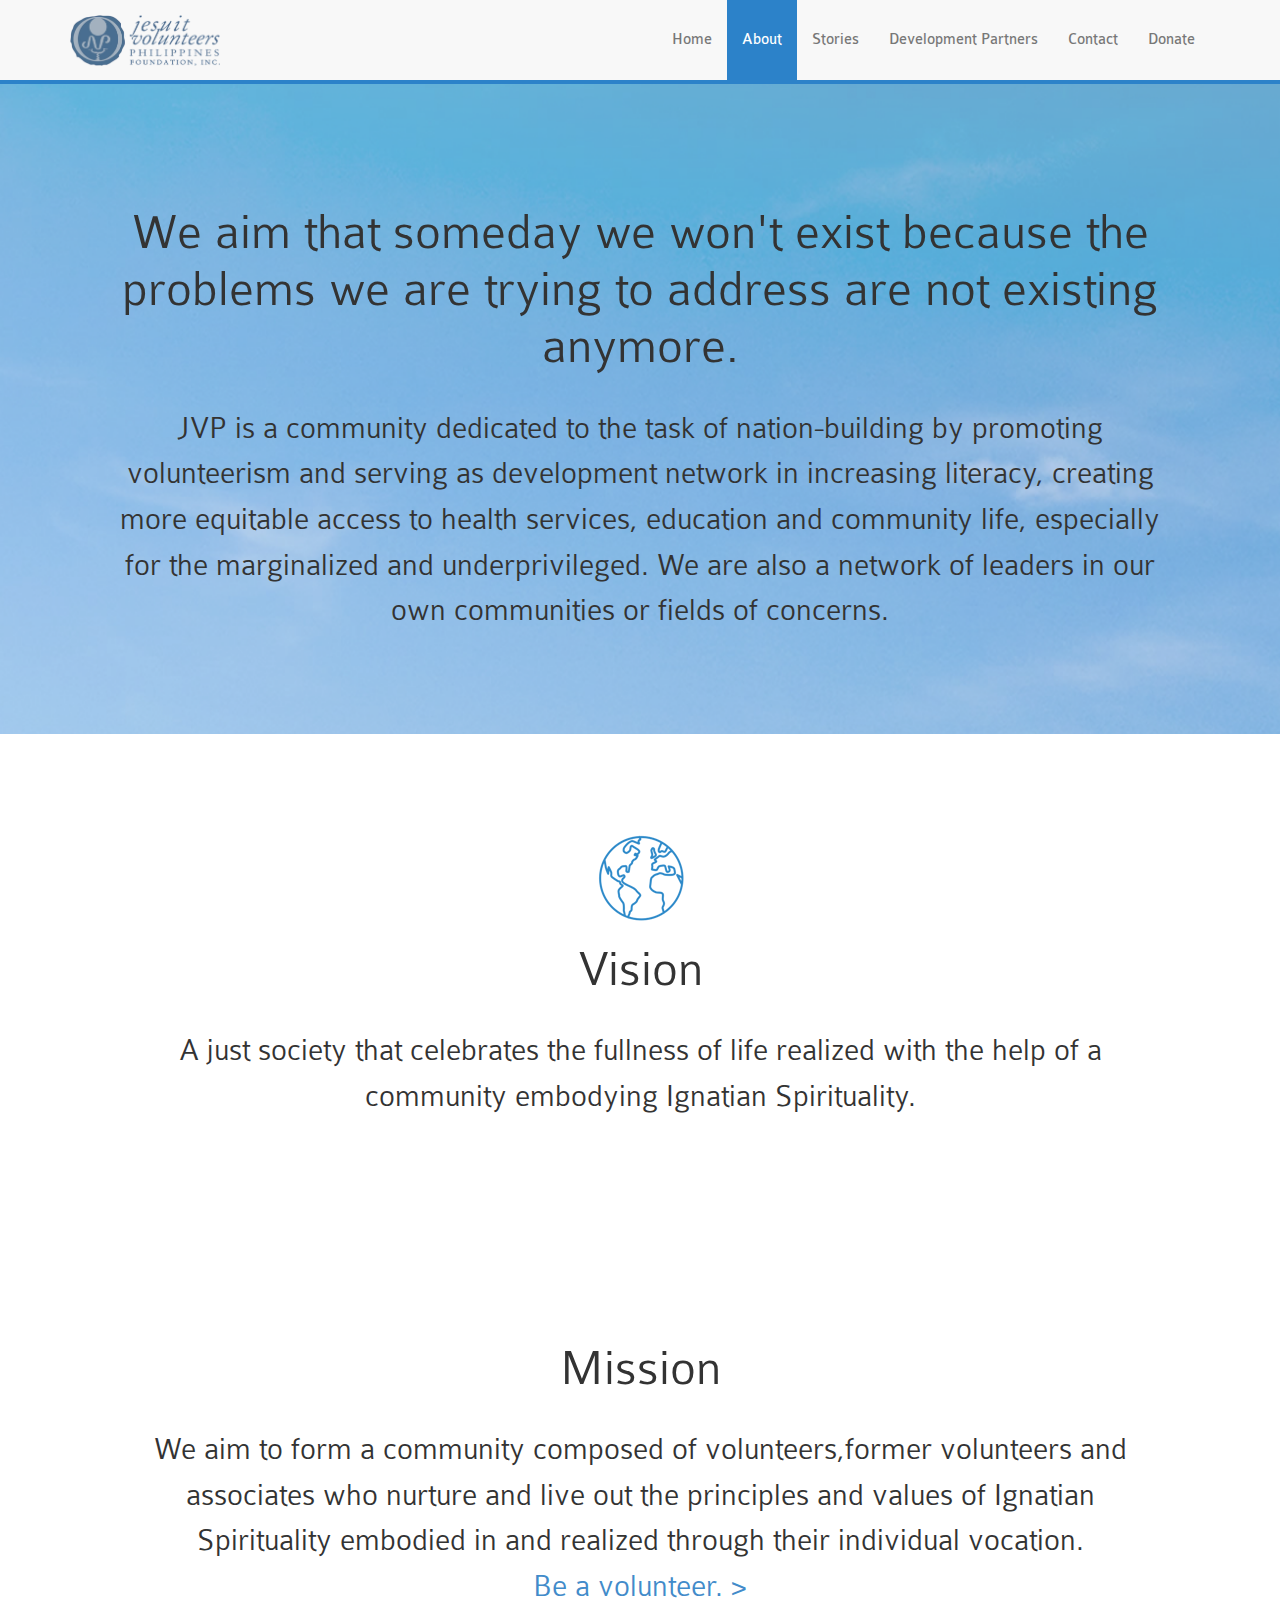
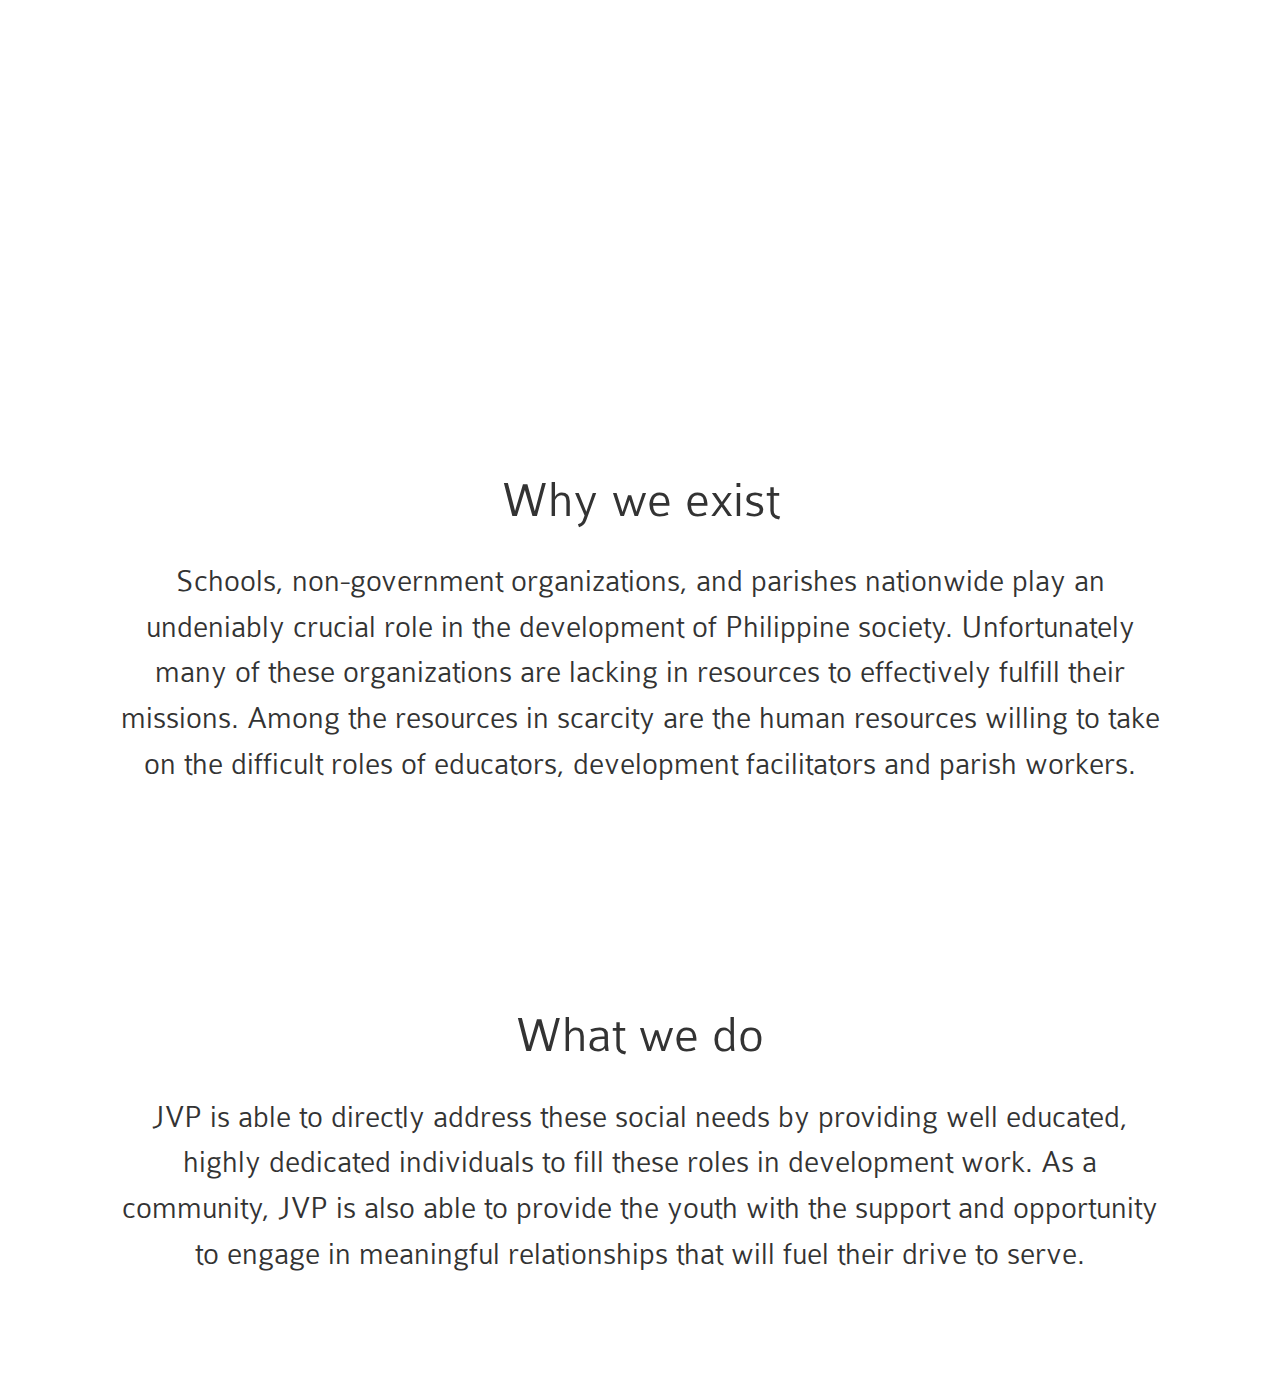
<file: about.html>
<!DOCTYPE html>
<html lang="en">
    <head>
        <meta charset="utf-8">
        <meta http-equiv="X-UA-Compatible" content="IE=edge">
        <meta name="viewport" content="width=device-width, initial-scale=1">
        
        <title>Jesuit Volunteers Philippines Foundation, Inc.</title>
        
        <link rel="shortcut icon" href="favicon.ico" type="image/x-icon" />
        <link href="libs/bootstrap-3.1.1-dist/css/bootstrap.min.css" rel="stylesheet">
        <link href="libs/owl-carousel/owl.carousel.css" rel="stylesheet">
        <link rel="stylesheet" href="libs/owl-carousel/owl.theme.css">
        <link href="assets/font/colaborate/stylesheet.css" rel="stylesheet">      

        <link href="assets/css/core.css" rel="stylesheet">
        <link href="assets/css/animate.css" rel="stylesheet">
    </head>
    <body>
        <div>
         <!-- Responsive Navigation -->

        <nav id="main-nav" class="navbar navbar-default" role="navigation">
            <div class="container">
                <!-- Brand and toggle get grouped for better mobile display -->
                <div class="navbar-header">
                    <button type="button" class="navbar-toggle" data-toggle="collapse" data-target="#bs-example-navbar-collapse-1">
                        <span class="sr-only">Toggle navigation</span>
                        <span class="icon-bar"></span>
                        <span class="icon-bar"></span>
                        <span class="icon-bar"></span>
                    </button>
                    <a class="navbar-brand" href="#">
                        <img id="logo" src="assets/img/logo/jvpf-logo.png" />
                    </a>
                </div>

                <!-- Collect the nav links, forms, and other content for toggling -->
                <div class="collapse navbar-collapse" id="bs-example-navbar-collapse-1">
                    <ul class="nav navbar-nav navbar-right">
                        <li><a href="index.html">Home</a></li>
                        <li class="active"><a href="about.html">About</a></li>
                        <li><a href="stories.html">Stories</a></li>
                        <li><a href="partners.html">Development Partners</a></li>
                        <li><a href="contactus.html">Contact</a></li>
                        <li><a href="https://www.phjesuits.org/pjf/share.php" target="_blank">Donate</a></li>
                    </ul>   
                </div><!-- /.navbar-collapse -->
            </div><!-- /.container-fluid -->
        </nav>
      
                <div class="container-fluid about clear-padding">
                  <div class="col-lg-12 text-center clear-padding">
                    <div class="about-header">
                    <div class="container ">
                    <h2>We aim that someday we won't exist because the problems we are trying to address are not existing anymore.</h2>
                    JVP is a community dedicated to the task of nation-building by promoting volunteerism and serving as development network in increasing literacy, creating more equitable access to health services, education and community life, especially for the marginalized and underprivileged. We are also a network of leaders in our own communities or fields of concerns.

                    </div>

                    </div>
                    <div class="about-alternate">
                    <div class="container">
                    <div><img src="assets/img/logo/vision.png" class=" wow fadeInLeft"></div>
                    <h2>Vision</h2>
                    A just society that celebrates the fullness of life realized with the help of a community embodying Ignatian Spirituality.
                    </div>
                    </div>
                    <div class=" about-picture">
                     <div class="container">
                    <h2>Mission</h2>
                    We aim to form a community composed of volunteers,former volunteers and associates who nurture and live out the principles and values of Ignatian Spirituality embodied in and realized through their individual vocation.
                    <div>
                    <a href="">Be a volunteer. ></a>
                    </div>
                    <div class="about-mission-icon">
                         <img src="assets/img/thumb/box/alvie.jpg" alt="..." class="circular wow fadeInUp">
                     <img src="assets/img/thumb/box/galbraith.jpg" class="circular wow fadeInUp">
                       <img src="assets/img/thumb/box/bukidnon2.jpg" class="circular wow fadeInUp">
                       </div>
                    </div>
                    </div>
                    <div class="about-alternate">
                     <div class="container ">
                    <h2>Why we exist</h2>
                    Schools, non-government organizations, and parishes nationwide play an undeniably crucial role in the development of Philippine society. Unfortunately many of these organizations are lacking in resources to effectively fulfill their missions. Among the resources in scarcity are the human resources willing to take on the difficult roles of educators, development facilitators and parish workers.
                    </div>
                    </div>
                    <div class="about-picture">
                     <div class="container">
                    <h2>What we do</h2>
                    JVP is able to directly address these social needs by providing well educated, highly dedicated individuals to fill these roles in development work. As a community, JVP is also able to provide the youth with the support and opportunity to engage in meaningful relationships that will fuel their drive to serve.
                    </div>
                 </div>
             </div>
         </div>

        </div>
        </div>
        <!-- jQuery (necessary for Bootstrap's JavaScript plugins) -->
        <script type="text/javascript" src="assets/js/jquery.js"></script>
        <!-- Include all compiled plugins (below), or include individual files as needed -->
        <script type="text/javascript" src="libs/owl-carousel/owl.carousel.js"></script>
        <script type="text/javascript" src="libs/bootstrap-3.1.1-dist/js/bootstrap.min.js"></script>
          <script type="text/javascript" src="libs/stickyjs/jquery.sticky.js"></script>
        <script type="text/javascript" src="assets/js/core.js"></script>
        <script src="assets/js/wow.js"></script>
            <script>
             new WOW().init();
            </script>
    </body>
</html>
</file>
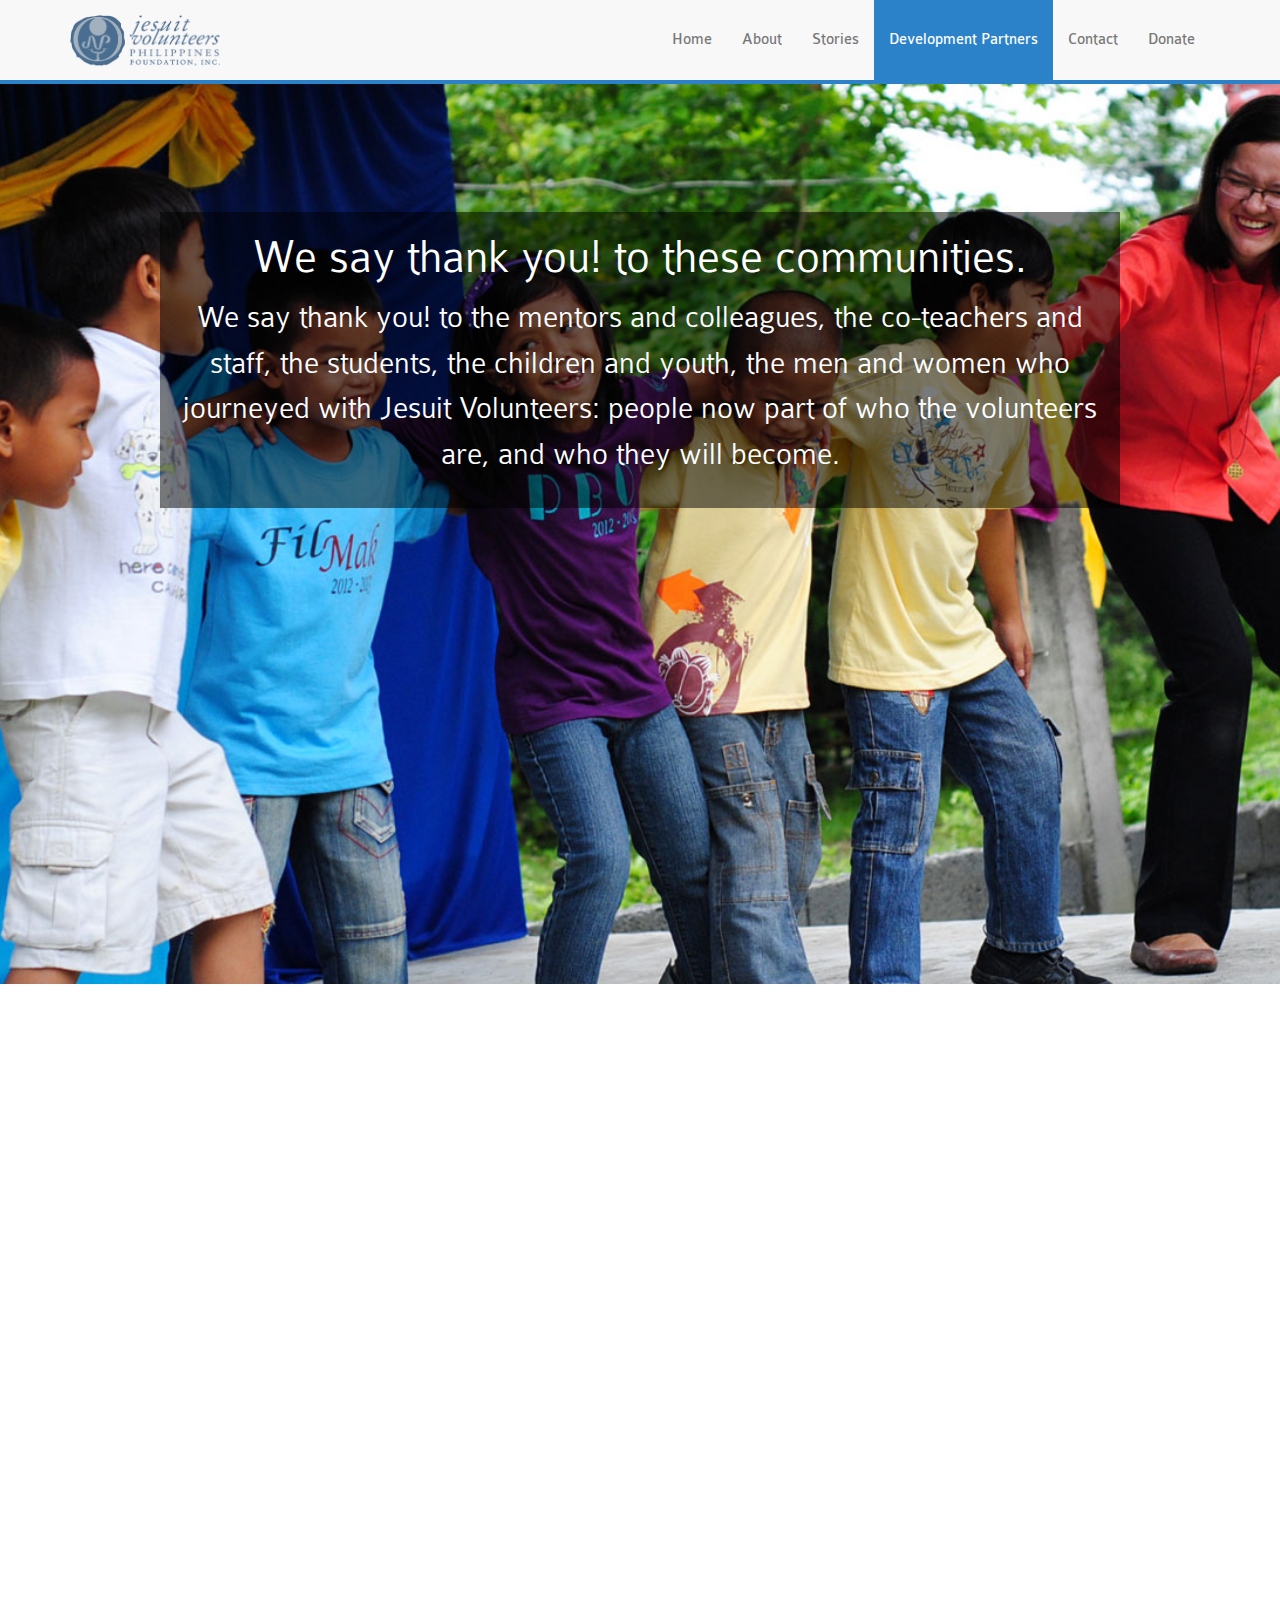
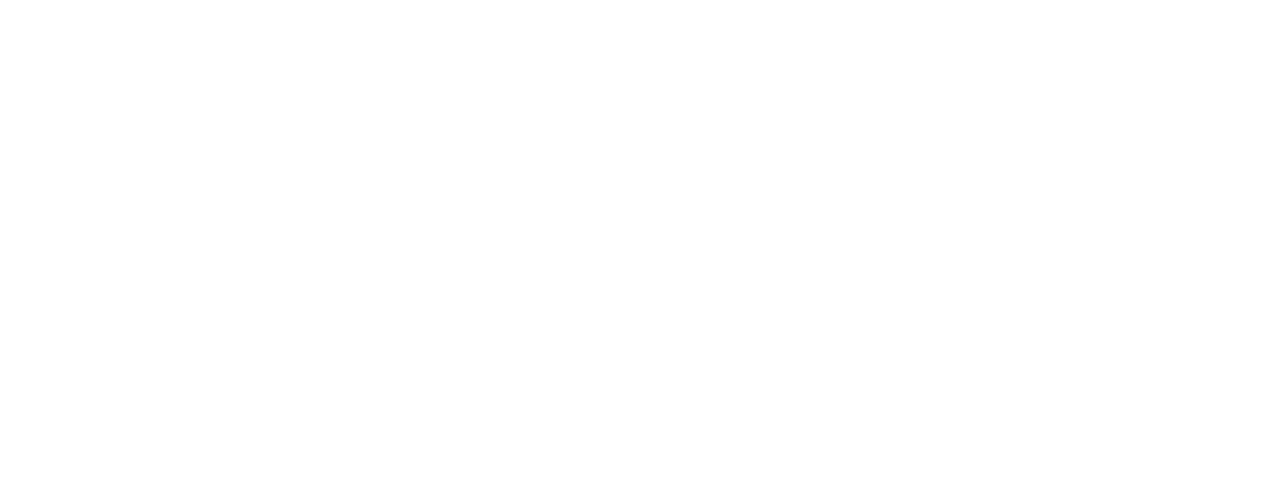
<file: partners.html>
<!DOCTYPE html>
<html lang="en">
    <head>
        <meta charset="utf-8">
        <meta http-equiv="X-UA-Compatible" content="IE=edge">
        <meta name="viewport" content="width=device-width, initial-scale=1">

        <title>Jesuit Volunteers Philippines Foundation, Inc.</title>

        <link rel="shortcut icon" href="favicon.ico" type="image/x-icon" />
        <link href="libs/bootstrap-3.1.1-dist/css/bootstrap.min.css" rel="stylesheet">
        <link href="libs/owl-carousel/owl.carousel.css" rel="stylesheet">
        <link rel="stylesheet" href="libs/owl-carousel/owl.theme.css">
        <link href="assets/css/animate.css" rel="stylesheet">
        <link href="assets/font/colaborate/stylesheet.css" rel="stylesheet">      
        <link href="assets/css/core.css" rel="stylesheet">      

    </head>
    <body>
        <!-- Responsive Navigation -->
        <nav id="main-nav" class="navbar navbar-default" role="navigation">
            <div class="container">
                <!-- Brand and toggle get grouped for better mobile display -->
                <div class="navbar-header">
                    <button type="button" class="navbar-toggle" data-toggle="collapse" data-target="#bs-example-navbar-collapse-1">
                        <span class="sr-only">Toggle navigation</span>
                        <span class="icon-bar"></span>
                        <span class="icon-bar"></span>
                        <span class="icon-bar"></span>
                    </button>
                    <a class="navbar-brand" href="index.html">
                        <img id="logo" src="assets/img/logo/jvpf-logo.png" />
                    </a>
                </div>

                <!-- Collect the nav links, forms, and other content for toggling -->
                <div class="collapse navbar-collapse" id="bs-example-navbar-collapse-1">
                    <ul class="nav navbar-nav navbar-right">
                        <li><a href="index.html">Home</a></li>
                        <li><a href="about.html">About</a></li>
                        <li><a href="stories.html">Stories</a></li>
                        <li class="active"><a href="partners.html">Development Partners</a></li>
                        <li><a href="contactus.html">Contact</a></li>
                        <li><a href="https://www.phjesuits.org/pjf/share.php" target="_blank">Donate</a></li>
                    </ul>
                </div><!-- /.navbar-collapse -->
            </div><!-- /.container-fluid -->
        </nav>
        <div class="full-thankyou-container">
           <div class="container">
                <h3>We say thank you! to these communities.</h3>
       
                <p> We say thank you! to the mentors and colleagues, the co-teachers and staff, the students, the children and youth, the men and women who journeyed with Jesuit Volunteers: people now part of who the volunteers are, and who they will become.
                </p>
         </div>
        </div>

        <div class="container">
            <div class="row">

                <div class="col-lg-12 wow fadeInDown">
                    <a class="featured-story-container" href="https://www.facebook.com/photo.php?fbid=674655605889091&set=pb.223013984386591.-2207520000.1398494990.&type=3&theater" target="_blank">
                        <div class="col-lg-4 col-md-5 col-sm-6 featured-story">
                            <img class="story-img" src="assets/img/stories/davao.jpg" />
                        </div>
                        <div  class="col-lg-8 col-md-7 col-sm-6 featured-story-desc">
                            <h3>Davao</h3>
                            <p>
                                The Davao Local Chapter received the JVPFI Executive Director Nix Hipolito at their annual Christmas gathering, 27 Dec 2013. Single-digit JVPs, those from recent batches, including current JVPs Felchie, Jester and Raymand, were at the dinner hosted by the JVP Davao Local Chapter Rep, Dr. Fred Medina (B5) and his wife Myra Tañada-Medina (B10). 
                               
                            </p>
                            
                        </div>
                    </a>
                </div>
                
            </div>
            <div class="row">

                <div class="col-lg-12 wow fadeInDown">
                    <a class="featured-story-container" href="https://www.facebook.com/photo.php?fbid=694036803950971&set=pb.223013984386591.-2207520000.1398494990.&type=3&theater" target="_blank">
                        <div class="col-lg-4 col-md-5 col-sm-6  featured-story">
                            <img class="story-img" src="assets/img/stories/zambaonga.jpg" />
                        </div>
                        <div  class="col-lg-8 col-md-7 col-sm-6 featured-story-desc">
                            <h3>Zamboanga</h3>
                            <p>
                                Members of the Zamboanga Local Chapter received JVPFI Executive Director Nix Hipolito on 1 and 2 February 2014. Nix led a kumustahan session, gave updates from the National Office and discussed the ways forward for Local Chapter concerns. He also led the screening interviews of the Batch 35 applicants from Zamboanga. 
                            </p>
                            
                        </div>
                    </a>
                </div>
                
            </div>
                       <div class="row wow fadeInDown">

                <div class="col-lg-12">
                    <a class="featured-story-container" href="https://www.facebook.com/photo.php?fbid=696998126988172&set=pb.223013984386591.-2207520000.1398494990.&type=3&theater" target="_blank">
                        <div class="col-lg-4 col-md-5 col-sm-6  featured-story">
                            <img class="story-img" src="assets/img/stories/naga.jpg" />
                        </div>
                        <div  class="col-lg-8 col-md-7 col-sm-6 featured-story-desc">
                            <h3>Naga</h3>
                            <p>
                             Members of the Naga Local Chapter received JVPFI Executive Director Nix Hipolito on his visit, 9 Feb 2014. After the Local Chapter meeting at the Peter Faber Center, the JVPs heard Mass at the University Church. The Sunday Mass was presided by Fr. RB Hizon, S.J., former Principal of the Ateneo de Manila High School. The day ended with a visit to Ina at the Peñafrancia Shrine and the Peñafrancia Basilica Minore. </p>
                            
                        </div>
                    </a>
                </div>
                
            </div>
            </div>
        <!-- jQuery (necessary for Bootstrap's JavaScript plugins) -->
        <script type="text/javascript" src="https://ajax.googleapis.com/ajax/libs/jquery/1.11.0/jquery.min.js"></script>
        <!-- Include all compiled plugins (below), or include individual files as needed -->
        <script type="text/javascript" src="libs/owl-carousel/owl.carousel.js"></script>
        <script type="text/javascript" src="libs/bootstrap-3.1.1-dist/js/bootstrap.min.js"></script>
        <script type="text/javascript" src="libs/stickyjs/jquery.sticky.js"></script>
        <script type="text/javascript" src="assets/js/core.js"></script>
                <script src="assets/js/wow.js"></script>
            <script>
             new WOW().init();
            </script>

    </body>
</html>
</file>
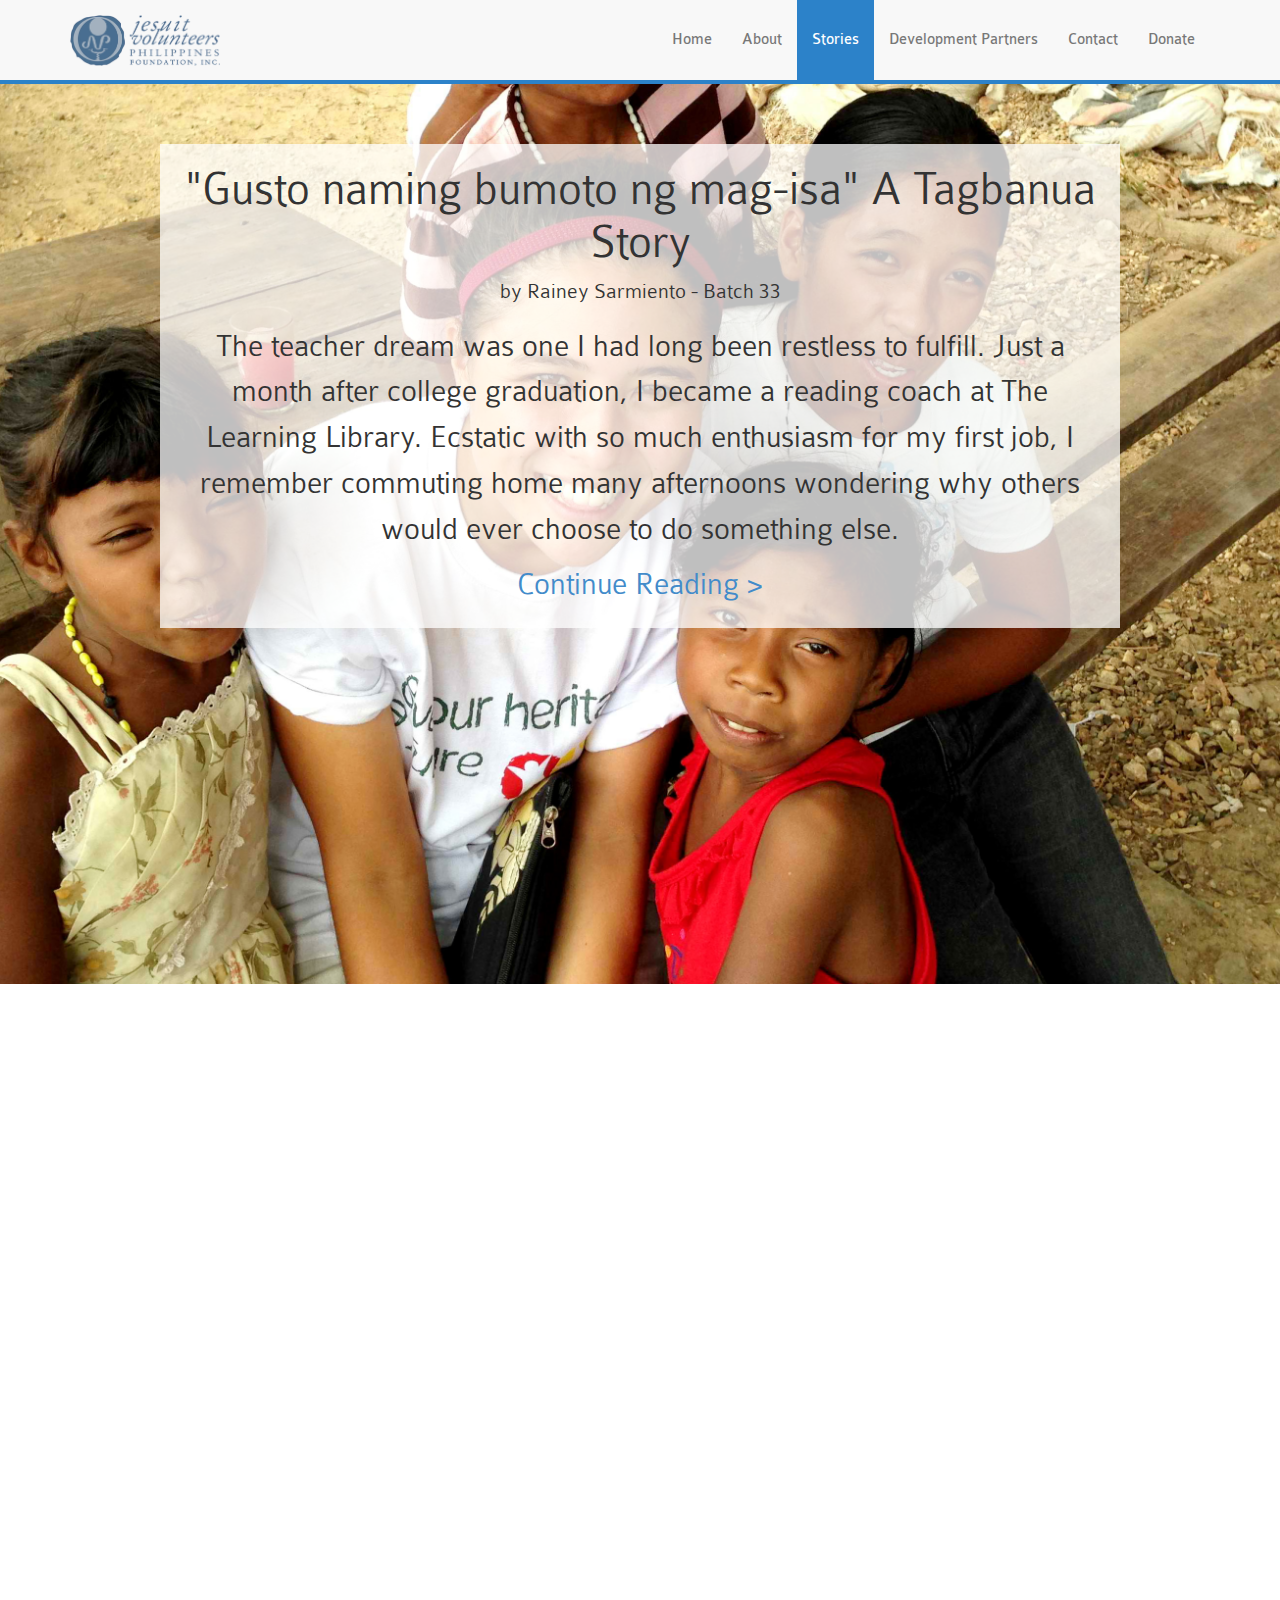
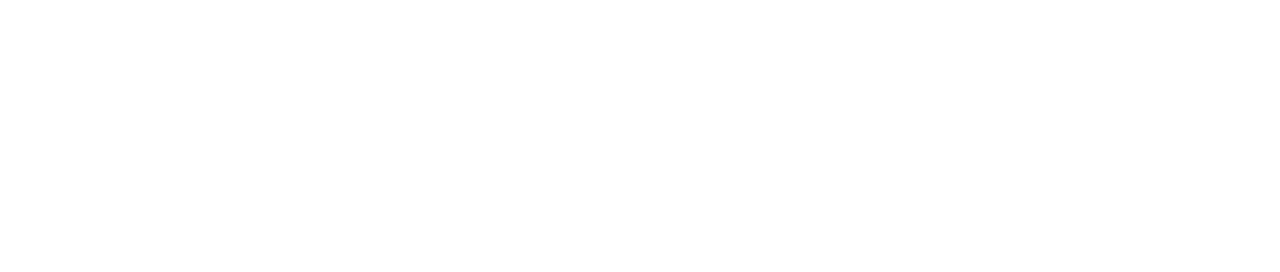
<file: stories.html>
<!DOCTYPE html>
<html lang="en">
    <head>
        <meta charset="utf-8">
        <meta http-equiv="X-UA-Compatible" content="IE=edge">
        <meta name="viewport" content="width=device-width, initial-scale=1">

        <title>Jesuit Volunteers Philippines Foundation, Inc.</title>

        <link rel="shortcut icon" href="favicon.ico" type="image/x-icon" />
        <link href="libs/bootstrap-3.1.1-dist/css/bootstrap.min.css" rel="stylesheet">
        <link href="libs/owl-carousel/owl.carousel.css" rel="stylesheet">
        <link rel="stylesheet" href="libs/owl-carousel/owl.theme.css">
        <link href="assets/css/animate.css" rel="stylesheet">
        <link href="assets/font/colaborate/stylesheet.css" rel="stylesheet">      
        <link href="assets/css/core.css" rel="stylesheet">      

    </head>
    <body>
        <!-- Responsive Navigation -->
        <nav id="main-nav" class="navbar navbar-default" role="navigation">
            <div class="container">
                <!-- Brand and toggle get grouped for better mobile display -->
                <div class="navbar-header">
                    <button type="button" class="navbar-toggle" data-toggle="collapse" data-target="#bs-example-navbar-collapse-1">
                        <span class="sr-only">Toggle navigation</span>
                        <span class="icon-bar"></span>
                        <span class="icon-bar"></span>
                        <span class="icon-bar"></span>
                    </button>
                    <a class="navbar-brand" href="#">
                        <img id="logo" src="assets/img/logo/jvpf-logo.png" />
                    </a>
                </div>

                <!-- Collect the nav links, forms, and other content for toggling -->
                <div class="collapse navbar-collapse" id="bs-example-navbar-collapse-1">
                    <ul class="nav navbar-nav navbar-right">
                        <li><a href="index.html">Home</a></li>
                        <li><a href="about.html">About</a></li>
                        <li class="active"><a href="stories.html">Stories</a></li>
                        <li><a href="partners.html">Development Partners</a></li>
                        <li><a href="contactus.html">Contact</a></li>
                        <li><a href="https://www.phjesuits.org/pjf/share.php" target="_blank">Donate</a></li>
                    </ul>
                </div><!-- /.navbar-collapse -->
            </div><!-- /.container-fluid -->
        </nav>
        <div class="full-story-container">
            <div class="container">
                <h3>"Gusto naming bumoto ng mag-isa" A Tagbanua Story</h3>
                <h4>by Rainey Sarmiento - Batch 33</h4>
                <p>The teacher dream was one I had long been restless to fulfill.
                    Just a month after college graduation, I became a reading coach at The Learning Library. Ecstatic with so much enthusiasm for my first job, I remember commuting home many afternoons wondering why others would ever choose to do something else. 
                </p>
                <a target="_blank" href="http://thelearninglibrary.wordpress.com/2013/10/28/gusto-naming-bumoto-nang-mag-isa-a-tagbanua-story/"> Continue Reading > </a>
            </div>
        </div>

        <div class="container-fluid">
            <div class="row">

                <div class="col-lg-12 wow fadeInDown">
                    <a class="featured-story-container" href="https://www.youtube.com/watch?v=FgOi4ZR57fA" target="_blank">
                        <div class="col-lg-4 col-md-4 col-sm-6 featured-story">
                            <img class="story-img" src="assets/img/stories/sabrina-ongkiko.jpg" />
                        </div>
                        <div  class="col-lg-8 col-md-8 col-sm-6 featured-story-desc">
                            <h3>Return on Investment</h3>
                            <h4>Sabrina Ongkiko <span class="small"> Batch 26</span></h4>
                            <p>
                                It's time to do our homework. Sabsy Ongkiko is a proud Ateneo alumna who is currently pursuing her personal vocation in life as a public school teacher. She's currently living out her dream of teaching by using her students' dreams as her inspiration to push for a better education system in the country. What will be the parting remarks of this DepEd spokesperson before she leaves to pursue further studies on Education in Australia?
                            </p>

                        </div>
                    </a>
                </div>
            </div>
            <div class="row">
                <div class="col-lg-12 wow fadeInDown ">
                    <a class="featured-story-container" href="https://www.youtube.com/watch?v=fdL94BRDnBs" target="_blank">

                        <div class="col-lg-4 col-md-4 col-sm-6 featured-story">
                            <img class="story-img" src="assets/img/stories/cza.jpg" />
                        </div>
                        <div class="col-lg-8 col-md-8 col-sm-6 featured-story-desc">
                            <h3>Community</h3>
                            <h4>Czarina Orcullo <span class="small"> Batch 28</span></h4>
                            <p>
                                This is the testimonial video I made at the request of Nikki, our JVP Program Officer. :) It's about my involvement as a JVP volunteer in the relief operations of the Catholic Social Service Center to aid the victims of the Feb 2008 Eastern Samar floods.
                                Help build the nation. Volunteer.
                            </p>
                        </div>
                    </a>
                </div>
            </div>
            <div class="row">
                <div class="col-lg-12 wow fadeInDown">
                    <a class="featured-story-container" href="https://www.youtube.com/watch?v=U80smPY0h6I" target="_blank">
                        <div class="col-lg-4 col-md-4 col-sm-6 featured-story">
                            <img class="story-img" src="assets/img/stories/christify.jpg" />
                        </div>
                        <div class="col-lg-8 col-md-8 col-sm-6 featured-story-desc">
                            <h3>Christify: Live Out Your Faith</h3>
                            <p>
                                Many JVPs talking about their faith, and its very clear connection to service:  
                                Ateneo School of Government <strong>Dean Tony La Viña <span class="small">(Batch 2)</span></strong>
                               , <strong>Iya Santiago  <span class="small">(Batch 15)</span></strong>, 
                                the Founder and Managing Director of Life Academy Philippines.
                            </p>
                        </div>
                    </a>
                </div>
            </div>
            <!-- jQuery (necessary for Bootstrap's JavaScript plugins) -->
            <script type="text/javascript" src="https://ajax.googleapis.com/ajax/libs/jquery/1.11.0/jquery.min.js"></script>
            <!-- Include all compiled plugins (below), or include individual files as needed -->
            <script type="text/javascript" src="libs/owl-carousel/owl.carousel.js"></script>
            <script type="text/javascript" src="libs/bootstrap-3.1.1-dist/js/bootstrap.min.js"></script>
            <script type="text/javascript" src="libs/stickyjs/jquery.sticky.js"></script>
            <script type="text/javascript" src="assets/js/core.js"></script>
                    <script src="assets/js/wow.js"></script>
            <script>
             new WOW().init();
            </script>
    </body>
</html>
</file>
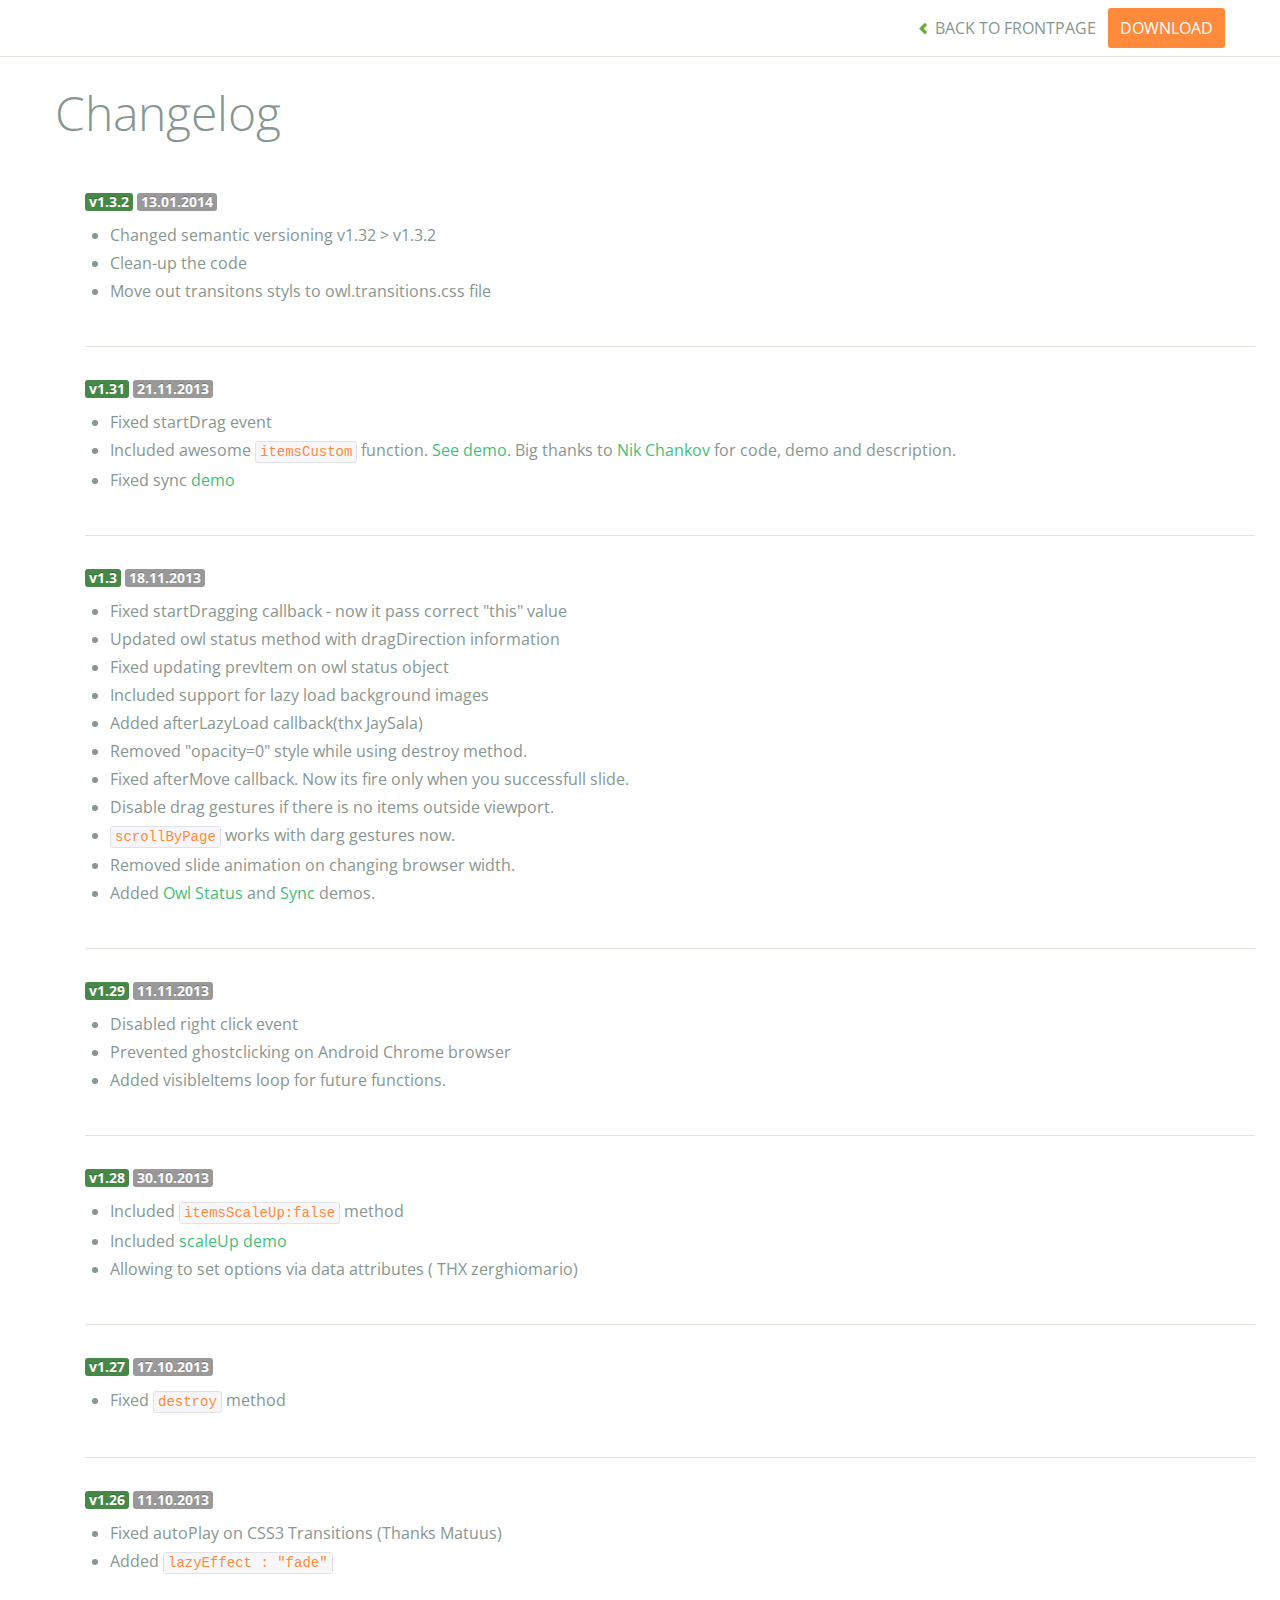
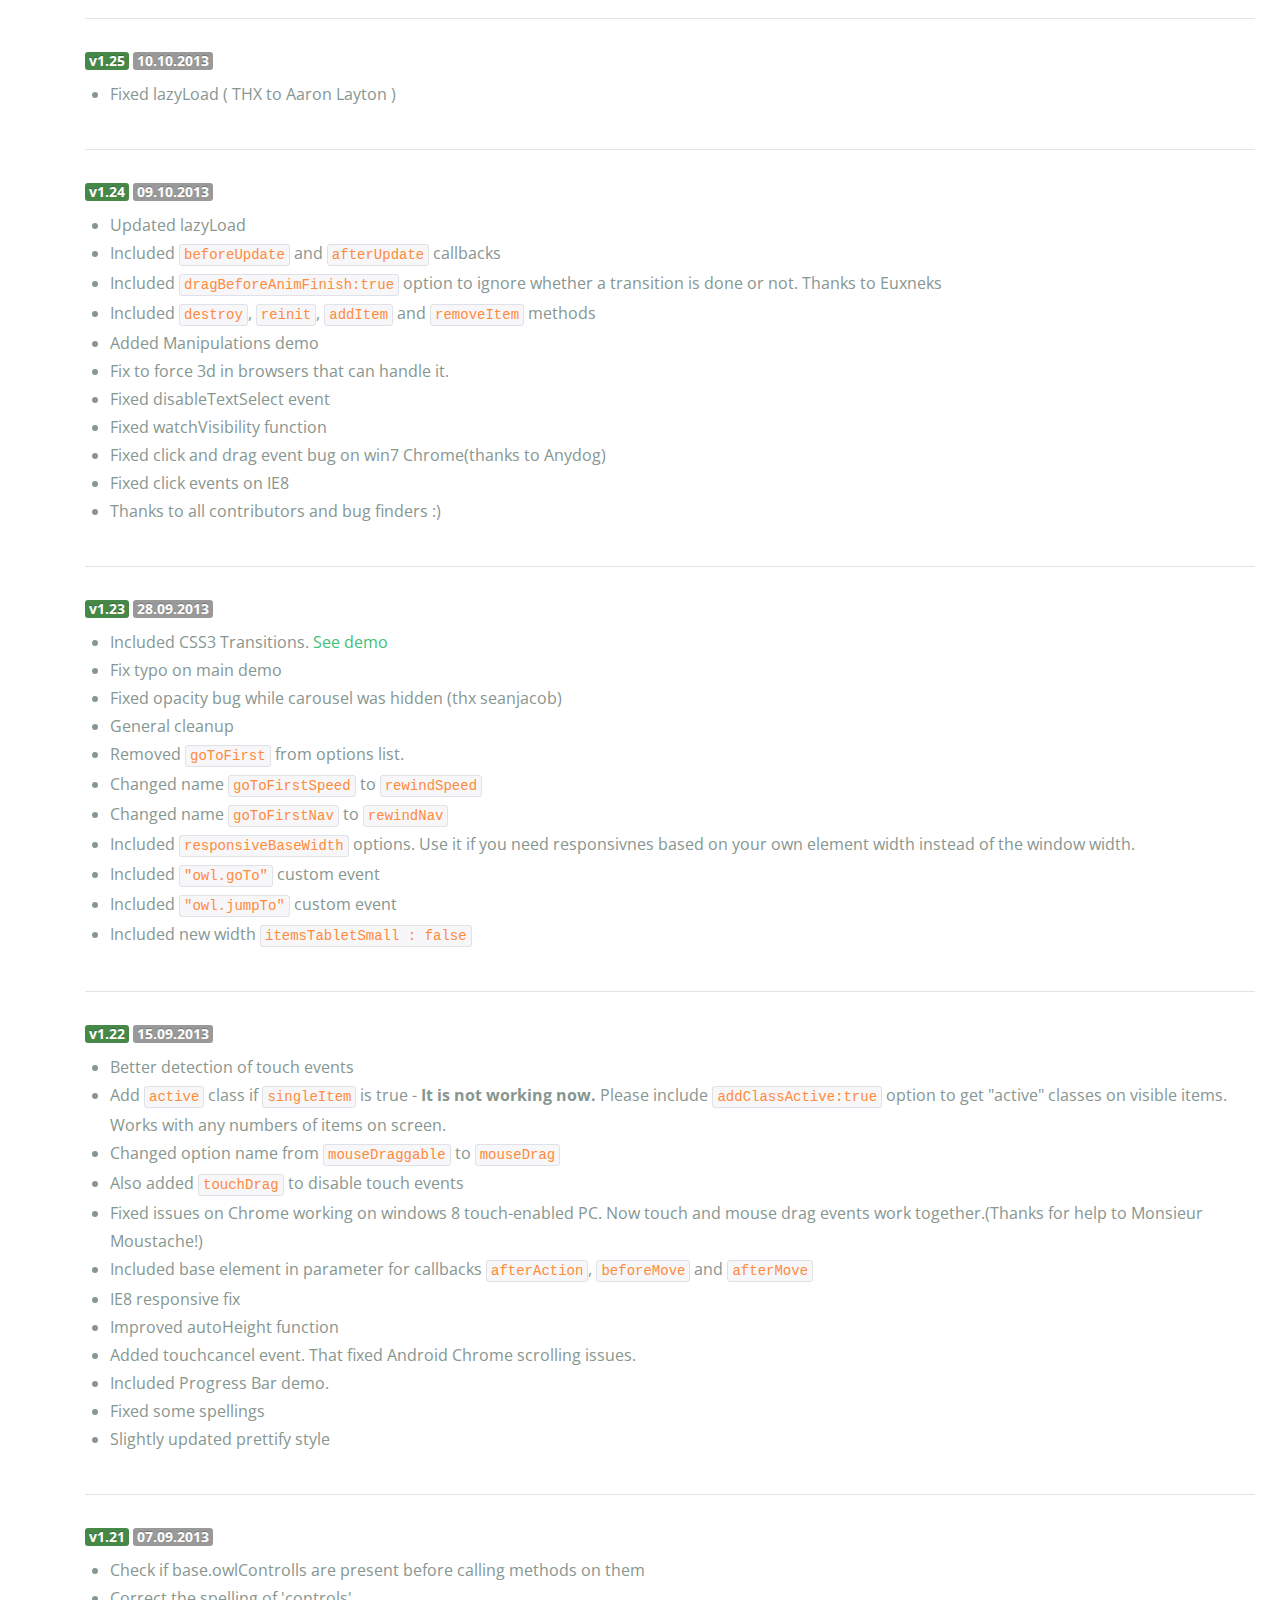
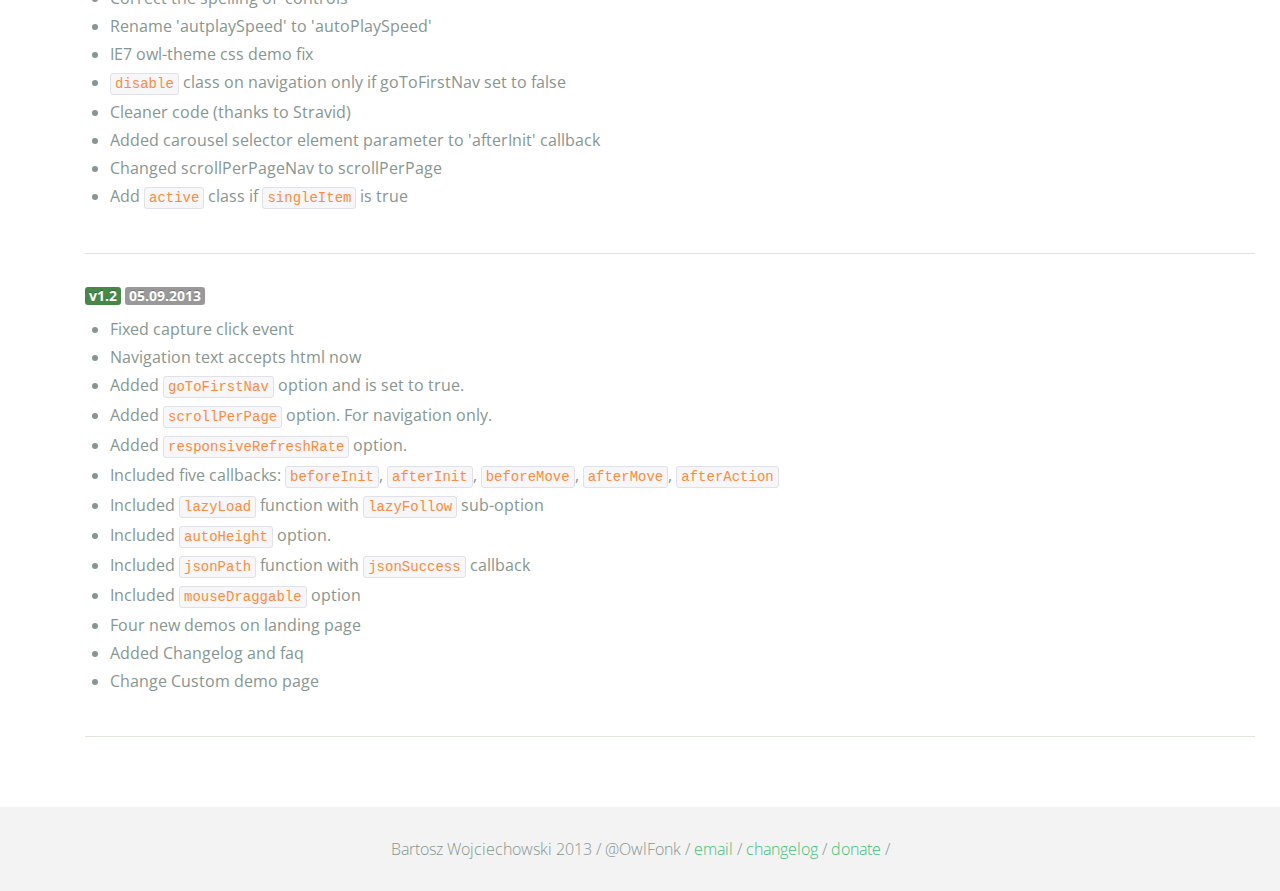
<file: libs/OwlCarousel-master/changelog.html>
<!DOCTYPE html>
<html lang="en">
  <head>
    <meta charset="utf-8">
    <title>Owl Carousel - Changelog</title>
    <meta name="viewport" content="width=device-width, initial-scale=1.0">
    <meta name="description" content="jQuery Responsive Carousel - Owl Carusel">
    <meta name="author" content="Bartosz Wojciechowski">

    <link href='http://fonts.googleapis.com/css?family=Open+Sans:400italic,400,300,600,700' rel='stylesheet' type='text/css'>
    <link href="assets/css/bootstrapTheme.css" rel="stylesheet">
    <link href="assets/css/custom.css" rel="stylesheet">

    <!-- Owl Carousel Assets -->
    <link href="owl-carousel/owl.carousel.css" rel="stylesheet">
    <link href="owl-carousel/owl.theme.css" rel="stylesheet">

    <!-- Prettify -->
    <link href="assets/js/google-code-prettify/prettify.css" rel="stylesheet">
	

    <!-- Le fav and touch icons -->
    <link rel="apple-touch-icon-precomposed" sizes="144x144" href="assets/ico/apple-touch-icon-144-precomposed.png">
    <link rel="apple-touch-icon-precomposed" sizes="114x114" href="assets/ico/apple-touch-icon-114-precomposed.png">
      <link rel="apple-touch-icon-precomposed" sizes="72x72" href="assets/ico/apple-touch-icon-72-precomposed.png">
                    <link rel="apple-touch-icon-precomposed" href="assets/ico/apple-touch-icon-57-precomposed.png">
                                   <link rel="shortcut icon" href="assets/ico/favicon.png">
  </head>
  <body>

      <div id="top-nav" class="navbar navbar-fixed-top">
        <div class="navbar-inner">
          <div class="container">
            <button type="button" class="btn btn-navbar" data-toggle="collapse" data-target=".nav-collapse">
            <span class="icon-bar"></span>
            <span class="icon-bar"></span>
            <span class="icon-bar"></span>
          </button>
            <div class="nav-collapse collapse">
            <ul class="nav pull-right">
              <li><a href="index.html"><i class="icon-chevron-left"></i> Back to Frontpage</a></li>
              <li><a href="owl.carousel.zip" class="download download-on" data-spy="affix" data-offset-top="450">Download</a></li>
            </ul>
            <ul class="nav pull-left">
              
            </ul>
            </div>
          </div>
        </div>
      </div>

    <div id="changelog" class="container">
      <div class="row">
        <div class="span12">
          <h1>Changelog</h1>

          <div class="span12 log">
          <span class="label label-success">v1.3.2</span> <span class="label">13.01.2014</span>
            <ul>
              <li>Changed semantic versioning v1.32 > v1.3.2</li>
              <li>Clean-up the code</li>
              <li>Move out transitons styls to owl.transitions.css file</li>             

            </ul>
          </div>

          <div class="span12 log">
          <span class="label label-success">v1.31</span> <span class="label">21.11.2013</span>
            <ul>
              <li>Fixed startDrag event</li>
              <li>Included awesome <code>itemsCustom</code> function. <a href="demos/itemsCustom.html">See demo</a>. Big thanks to <a href="https://github.com/nchankov">Nik Chankov</a> for code, demo and description.</li>
              <li>Fixed sync <a href="demos/sync.html">demo</a></li>
            </ul>
          </div>

          <div class="span12 log">
          <span class="label label-success">v1.3</span> <span class="label">18.11.2013</span>
            <ul>
              <li>Fixed startDragging callback - now it pass correct "this" value</li>
              <li>Updated owl status method with dragDirection information</li>
              <li>Fixed updating prevItem on owl status object</li>
              <li>Included support for lazy load background images</li>
              <li>Added afterLazyLoad callback(thx JaySala)</li>
              <li>Removed "opacity=0" style while using destroy method.</li>
              <li>Fixed afterMove callback. Now its fire only when you successfull slide.</li>
              <li>Disable drag gestures if there is no items outside viewport.</li>
              <li><code>scrollByPage</code> works with darg gestures now. </li>
              <li>Removed slide animation on changing browser width.</li>
              <li>Added <a href="demos/owlStatus.html">Owl Status</a> and <a href="demos/sync.html">Sync</a> demos.</li>
            </ul>
          </div>

          <div class="span12 log">
          <span class="label label-success">v1.29</span> <span class="label">11.11.2013</span>
            <ul>
              <li>Disabled right click event</li>
              <li>Prevented ghostclicking on Android Chrome browser</li>
              <li>Added visibleItems loop for future functions.</li>
            </ul>
          </div>

          <div class="span12 log">
          <span class="label label-success">v1.28</span> <span class="label">30.10.2013</span>
            <ul>
              <li>Included <code>itemsScaleUp:false</code> method</li>
              <li>Included <a href="demos/scaleup.html">scaleUp demo</a></li>
              <li>Allowing to set options via data attributes ( THX zerghiomario)</li>
            </ul>
          </div>

          <div class="span12 log">
          <span class="label label-success">v1.27</span> <span class="label">17.10.2013</span>
            <ul>
              <li>Fixed <code>destroy</code> method</li>
            </ul>
          </div>

          <div class="span12 log">
          <span class="label label-success">v1.26</span> <span class="label">11.10.2013</span>
            <ul>
              <li>Fixed autoPlay on CSS3 Transitions (Thanks Matuus)</li>
              <li>Added <code>lazyEffect : "fade"</code></li>
            </ul>
          </div>

          <div class="span12 log">
          <span class="label label-success">v1.25</span> <span class="label">10.10.2013</span>
            <ul>
              <li>Fixed lazyLoad ( THX to Aaron Layton )</li>
            </ul>
          </div>


          <div class="span12 log">
          <span class="label label-success">v1.24</span> <span class="label">09.10.2013</span>
            <ul>
              <li>Updated lazyLoad</li>
              <li>Included <code>beforeUpdate</code> and <code>afterUpdate</code> callbacks</li>
              <li>Included <code>dragBeforeAnimFinish:true</code> option to ignore whether a transition is done or not. Thanks to Euxneks</li>
              <li>Included <code>destroy</code>, <code>reinit</code>, <code>addItem</code> and <code>removeItem</code> methods</li>
              <li>Added Manipulations demo</li>
              <li>Fix to force 3d in browsers that can handle it.</li>
              <li>Fixed disableTextSelect event</li>
              <li>Fixed watchVisibility function</li>
              <li>Fixed click and drag event bug on win7 Chrome(thanks to Anydog)</li>
              <li>Fixed click events on IE8</li>
              <li>Thanks to all contributors and bug finders :)</li>
            </ul>
          </div>

          <div class="span12 log">
          <span class="label label-success">v1.23</span> <span class="label">28.09.2013</span>
            <ul>
              <li>Included CSS3 Transitions. <a href="demos/transitions.html">See demo</a></li>
              <li>Fix typo on main demo</li>
              <li>Fixed opacity bug while carousel was hidden (thx seanjacob)</li>
              <li>General cleanup</li>
              <li>Removed <code>goToFirst</code> from options list.</li>
              <li>Changed name <code>goToFirstSpeed</code> to <code>rewindSpeed</code></li>
              <li>Changed name <code>goToFirstNav</code> to <code>rewindNav</code></li>
              <li>Included <code>responsiveBaseWidth</code> options. Use it if you need responsivnes based on your own element width instead of the window width.</li>
              <li>Included <code>"owl.goTo"</code> custom event</li>
              <li>Included <code>"owl.jumpTo"</code> custom event</li>
              <li>Included new width <code>itemsTabletSmall : false</code></li>
            </ul>
          </div>

          <div class="span12 log">
          <span class="label label-success">v1.22</span> <span class="label">15.09.2013</span>
            <ul>
              <li>Better detection of touch events</li>
              <li>Add <code>active</code> class if <code>singleItem</code> is true - <b>It is not working now.</b> Please include <code>addClassActive:true</code> option to get "active" classes on visible items. Works with any numbers of items on screen.</li>
              <li>Changed option name from <code>mouseDraggable</code> to <code>mouseDrag</code></li>
              <li>Also added <code>touchDrag</code> to disable touch events</li>
              <li>Fixed issues on Chrome working on windows 8 touch-enabled PC. Now touch and mouse drag events work together.(Thanks for help to Monsieur Moustache!)</li>
              <li>Included base element in parameter for callbacks <code>afterAction</code>, <code>beforeMove</code> and <code>afterMove</code></li>
              <li>IE8 responsive fix</li>
              <li>Improved autoHeight function</li>
              <li>Added touchcancel event. That fixed Android Chrome scrolling issues.</li>
              <li>Included Progress Bar demo.</li>
              <li>Fixed some spellings</li>
              <li>Slightly updated prettify style</li>
            </ul>
          </div>

          <div class="span12 log">
          <span class="label label-success">v1.21</span> <span class="label">07.09.2013</span>
            <ul>
              <li>Check if base.owlControlls are present before calling methods on them</li>
              <li>Correct the spelling of 'controls'</li>
              <li>Rename 'autplaySpeed' to 'autoPlaySpeed'</li>
              <li>IE7 owl-theme css demo fix</li>
              <li><code>disable</code> class on navigation only if goToFirstNav set to false</li>
              <li>Cleaner code (thanks to Stravid)</li>
              <li>Added carousel selector element parameter to 'afterInit' callback</li>
              <li>Changed scrollPerPageNav to scrollPerPage</li>
              <li>Add <code>active</code> class if <code>singleItem</code> is true</li>
            </ul>
          </div>
          <div class="span12 log">
          <span class="label label-success">v1.2</span> <span class="label">05.09.2013</span>
            <ul>
              <li>Fixed capture click event</li>
              <li>Navigation text accepts html now</li>
              <li>Added <code>goToFirstNav</code> option and is set to true.</li>
              <li>Added <code>scrollPerPage</code> option. For navigation only.</li>
              <li>Added <code>responsiveRefreshRate</code> option.</li>
              <li>Included five callbacks: <code>beforeInit</code>, <code>afterInit</code>, <code>beforeMove</code>, <code>afterMove</code>, <code>afterAction</code></li>
              <li>Included <code>lazyLoad</code> function with <code>lazyFollow</code> sub-option</li>
              <li>Included <code>autoHeight</code> option.</li>
              <li>Included <code>jsonPath</code> function with <code>jsonSuccess</code> callback</li>
              <li>Included <code>mouseDraggable</code> option</li>
              <li>Four new demos on landing page</li>
              <li>Added Changelog and faq</li>
              <li>Change Custom demo page</li>
            </ul>
          </div>
        </div>
      </div>
    </div>

    <div id="footer">
      <div class="container">
        <div class="row">
          <div class="span12">
            <h5>Bartosz Wojciechowski 2013 / @OwlFonk / 
            <a href="mailto:owl@owlgraphic.com?subject=Hey Owl!">email</a> / 
            <a href="changelog.html">changelog</a> /
            <a href="https://www.paypal.com/cgi-bin/webscr?cmd=_s-xclick&hosted_button_id=EFSGXZS7V2U9N">donate</a> / 
            </h5>
          </div>
        </div>
      </div>
    </div>


    <script src="assets/js/jquery-1.9.1.min.js"></script> 
    <script src="owl-carousel/owl.carousel.js"></script>

    <!-- Frontpage Demo -->
    <script>
    jQuery(document).ready(function($) {
      $("#owl-example").owlCarousel();
    });

    $("body").data("page", "frontpage");

    </script>
    <script src="assets/js/bootstrap-collapse.js"></script>
    <script src="assets/js/bootstrap-transition.js"></script>

    <script src="assets/js/google-code-prettify/prettify.js"></script>
	  <script src="assets/js/application.js"></script>

    <script>
    var owldomain = window.location.hostname.indexOf("owlgraphic");
    if(owldomain !== -1){
      (function(i,s,o,g,r,a,m){i['GoogleAnalyticsObject']=r;i[r]=i[r]||function(){
      (i[r].q=i[r].q||[]).push(arguments)},i[r].l=1*new Date();a=s.createElement(o),
      m=s.getElementsByTagName(o)[0];a.async=1;a.src=g;m.parentNode.insertBefore(a,m)
      })(window,document,'script','//www.google-analytics.com/analytics.js','ga');

      ga('create', 'UA-41541058-1', 'owlgraphic.com');
      ga('send', 'pageview');
    }

    </script>

  </body>
</html>
</file>
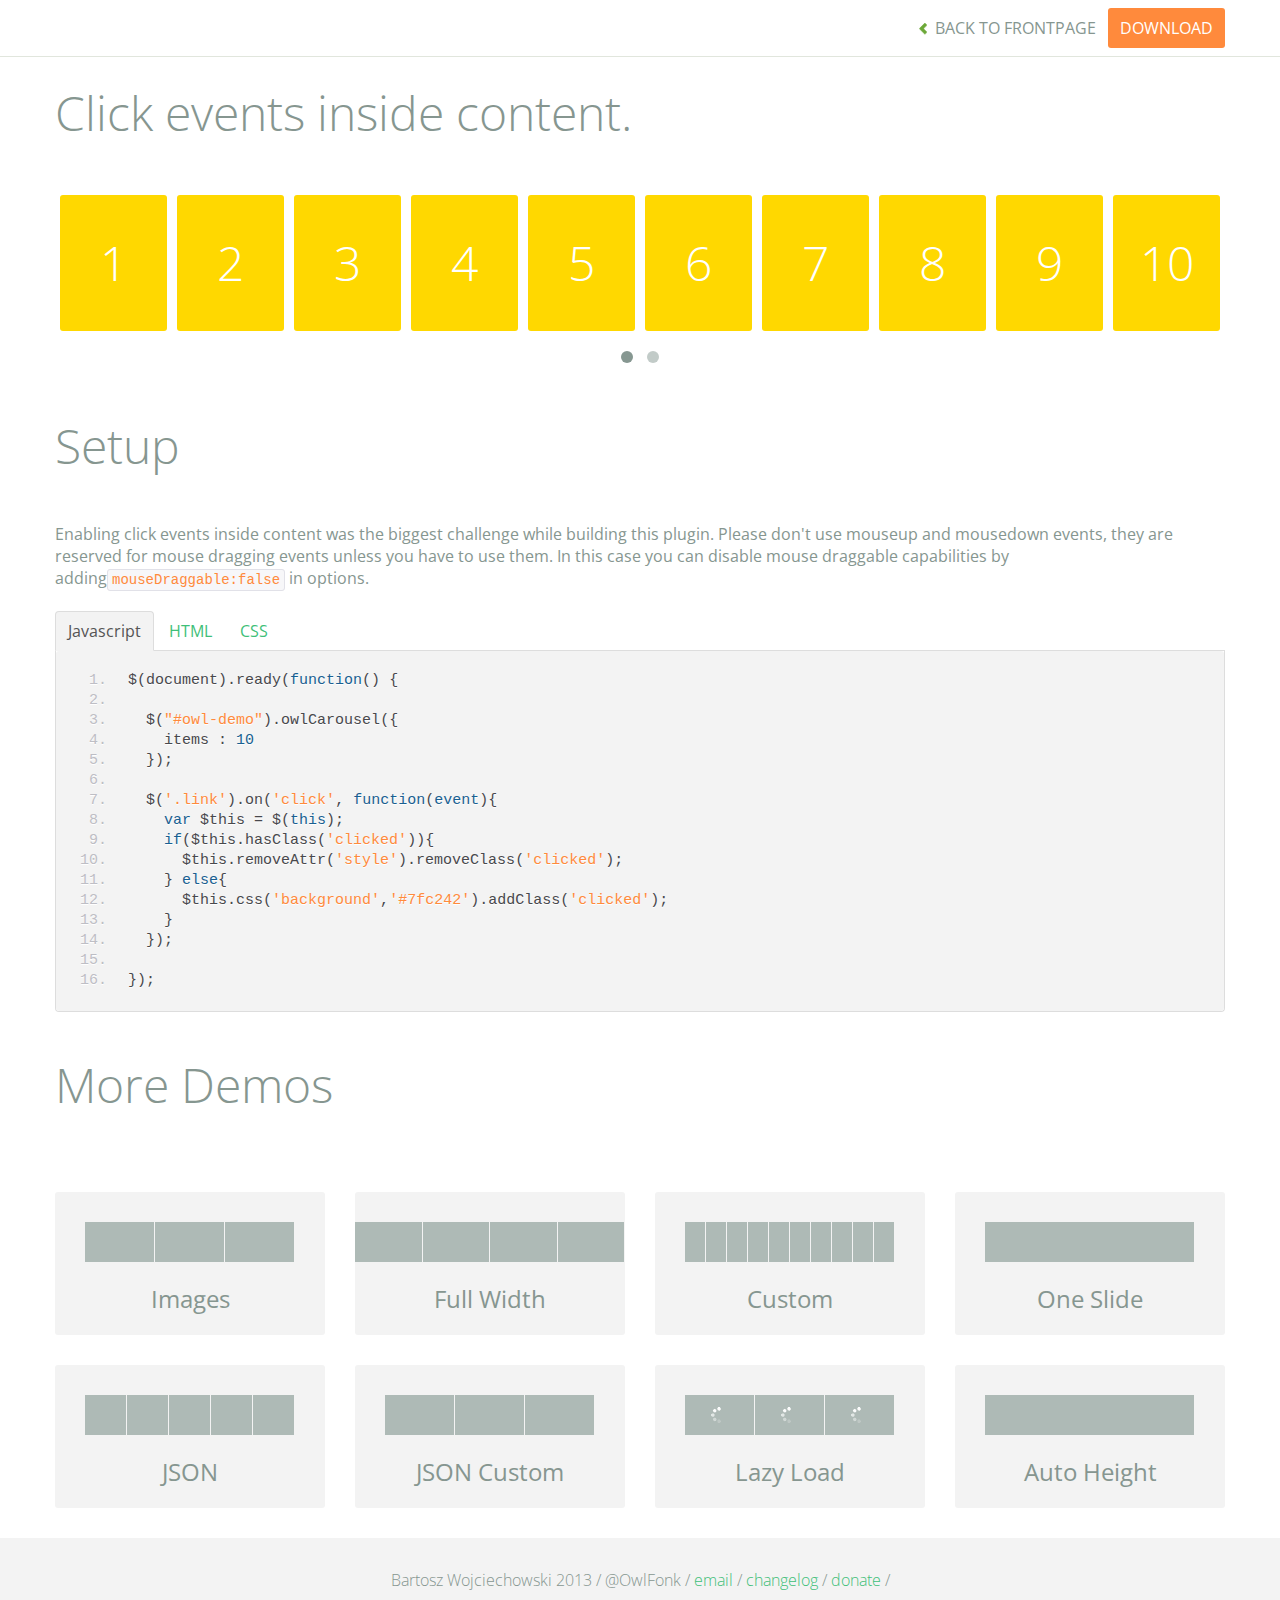
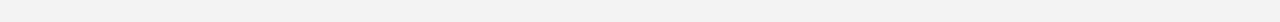
<file: libs/OwlCarousel-master/demos/click.html>
<!DOCTYPE html>
<html lang="en">
  <head>
    <meta charset="utf-8">
    <title>Owl Carousel - Click Event</title>
    <meta name="viewport" content="width=device-width, initial-scale=1.0">
    <meta name="description" content="jQuery Responsive Carousel - Owl Carusel">
    <meta name="author" content="Bartosz Wojciechowski">

    <link href='http://fonts.googleapis.com/css?family=Open+Sans:400italic,400,300,600,700' rel='stylesheet' type='text/css'>
    <link href="../assets/css/bootstrapTheme.css" rel="stylesheet">
    <link href="../assets/css/custom.css" rel="stylesheet">

    <!-- Owl Carousel Assets -->
    <link href="../owl-carousel/owl.carousel.css" rel="stylesheet">
    <link href="../owl-carousel/owl.theme.css" rel="stylesheet">

    <link href="../assets/js/google-code-prettify/prettify.css" rel="stylesheet">

    <!-- Le fav and touch icons -->
    <link rel="apple-touch-icon-precomposed" sizes="144x144" href="../assets/ico/apple-touch-icon-144-precomposed.png">
    <link rel="apple-touch-icon-precomposed" sizes="114x114" href="../assets/ico/apple-touch-icon-114-precomposed.png">
      <link rel="apple-touch-icon-precomposed" sizes="72x72" href="../assets/ico/apple-touch-icon-72-precomposed.png">
                    <link rel="apple-touch-icon-precomposed" href="../assets/ico/apple-touch-icon-57-precomposed.png">
                                   <link rel="shortcut icon" href="../assets/ico/favicon.png">
  </head>
  <body>

      <div id="top-nav" class="navbar navbar-fixed-top">
        <div class="navbar-inner">
          <div class="container">
            <button type="button" class="btn btn-navbar" data-toggle="collapse" data-target=".nav-collapse">
            <span class="icon-bar"></span>
            <span class="icon-bar"></span>
            <span class="icon-bar"></span>
          </button>
            <div class="nav-collapse collapse">
            <ul class="nav pull-right">
              <li><a href="../index.html"><i class="icon-chevron-left"></i> Back to Frontpage</a></li>
              <li><a href="../owl.carousel.zip" class="download download-on" data-spy="affix" data-offset-top="450">Download</a></li>
            </ul>
            <ul class="nav pull-left">
              
            </ul>
            </div>
          </div>
        </div>
      </div>
   
    <div id="title">
      <div class="container">
        <div class="row">
          <div class="span12">
            <h1>Click events inside content.</h1>
          </div>
        </div>
      </div>
    </div>

      <div id="demo">
        <div class="container">
          <div class="row">
            <div class="span12">

              <div id="owl-demo" class="owl-carousel">
                
                <a class="item link"><h1>1</h1></a>
                <a class="item link"><h1>2</h1></a>
                <a class="item link"><h1>3</h1></a>
                <a class="item link"><h1>4</h1></a>
                <a class="item link"><h1>5</h1></a>
                <a class="item link"><h1>6</h1></a>
                <a class="item link"><h1>7</h1></a>
                <a class="item link"><h1>8</h1></a>
                <a class="item link"><h1>9</h1></a>
                <a class="item link"><h1>10</h1></a>
                <a class="item link"><h1>11</h1></a>
                <a class="item link"><h1>12</h1></a>
                <a class="item link"><h1>13</h1></a>
                <a class="item link"><h1>14</h1></a>
                <a class="item link"><h1>15</h1></a>
                <a class="item link"><h1>16</h1></a>

              </div>
            </div>
          </div>
        </div>

    </div>

    <div id="example-info">
      <div class="container">
        <div class="row">
          <div class="span12">
            <h1>Setup</h1>
            <p>Enabling click events inside content was the biggest challenge while building this plugin. Please don't use mouseup and mousedown events, they are reserved for mouse dragging events unless you have to use them. In this case you can disable mouse draggable capabilities by adding<code>mouseDraggable:false</code> in options.
            </p>
            <ul class="nav nav-tabs" id="myTab">
              <li class="active"><a href="#javascript">Javascript</a></li>
              <li><a href="#HTML">HTML</a></li>
              <li><a href="#CSS">CSS</a></li>
            </ul>
             
            <div class="tab-content">

              <div class="tab-pane active" id="javascript">
<pre class="pre-show prettyprint linenums">
$(document).ready(function() {

  $("#owl-demo").owlCarousel({
    items : 10
  });

  $('.link').on('click', function(event){
    var $this = $(this);
    if($this.hasClass('clicked')){
      $this.removeAttr('style').removeClass('clicked');
    } else{
      $this.css('background','#7fc242').addClass('clicked');
    }
  });

})&#59;
</pre>

              </div>

              <div class="tab-pane" id="HTML">
<pre class="pre-show prettyprint linenums">
&lt;div id="owl-demo" class="owl-carousel"&gt;
  &lt;a class="item link"&gt;&lt;h1&gt;1&lt;/h1&gt;&lt;/a&gt;
  &lt;a class="item link"&gt;&lt;h1&gt;2&lt;/h1&gt;&lt;/a&gt;
  &lt;a class="item link"&gt;&lt;h1&gt;3&lt;/h1&gt;&lt;/a&gt;
  &lt;a class="item link"&gt;&lt;h1&gt;4&lt;/h1&gt;&lt;/a&gt;
  &lt;a class="item link"&gt;&lt;h1&gt;5&lt;/h1&gt;&lt;/a&gt;
  &lt;a class="item link"&gt;&lt;h1&gt;6&lt;/h1&gt;&lt;/a&gt;
  &lt;a class="item link"&gt;&lt;h1&gt;7&lt;/h1&gt;&lt;/a&gt;
  &lt;a class="item link"&gt;&lt;h1&gt;8&lt;/h1&gt;&lt;/a&gt;
  &lt;a class="item link"&gt;&lt;h1&gt;9&lt;/h1&gt;&lt;/a&gt;
  &lt;a class="item link"&gt;&lt;h1&gt;10&lt;/h1&gt;&lt;/a&gt;
  &lt;a class="item link"&gt;&lt;h1&gt;11&lt;/h1&gt;&lt;/a&gt;
  &lt;a class="item link"&gt;&lt;h1&gt;12&lt;/h1&gt;&lt;/a&gt;
  &lt;a class="item link"&gt;&lt;h1&gt;13&lt;/h1&gt;&lt;/a&gt;
  &lt;a class="item link"&gt;&lt;h1&gt;14&lt;/h1&gt;&lt;/a&gt;
  &lt;a class="item link"&gt;&lt;h1&gt;15&lt;/h1&gt;&lt;/a&gt;
  &lt;a class="item link"&gt;&lt;h1&gt;16&lt;/h1&gt;&lt;/a&gt;
&lt;/div&gt;
</pre>
              </div>

              <div class="tab-pane" id="CSS">
<pre class="pre-show prettyprint linenums">
#owl-demo .item{
  display: block;
  cursor: pointer;
  background: #ffd800;
  padding: 30px 0px;
  margin: 5px;
  color: #FFF;
  -webkit-border-radius: 3px;
  -moz-border-radius: 3px;
  border-radius: 3px;
  text-align: center;
  -webkit-tap-highlight-color: rgba(255, 255, 255, 0); 
}
#owl-demo .item:hover{
  background: #F2CD00;
}
</pre>
              </div>
            </div><!--End Tab Content-->

          </div>
        </div>
      </div>
    </div>

    <div id="more">
      <div class="container">

        <div class="row">
          <div class="span12">
            <h1>More Demos</h1>
          </div>
        </div>

        <div class="row demos-row">
          <div class="span3">
            <a href="images.html" class="demo-box">
              <div class="demo-wrapper demo-images clearfix">
                <div class="demo-slide"><div class="bg"></div></div>
                <div class="demo-slide"><div class="bg"></div></div>
                <div class="demo-slide"><div class="bg"></div></div>
              </div>
              <h3>Images</h3>
            </a>
          </div>

          <div class="span3">
            <a href="full.html" class="demo-box">
              <div class="demo-wrapper demo-full clearfix">
                <div class="demo-slide"><div class="bg"></div></div>
                <div class="demo-slide"><div class="bg"></div></div>
                <div class="demo-slide"><div class="bg"></div></div>
                <div class="demo-slide"><div class="bg"></div></div>
              </div>
              <h3>Full Width</h3>
            </a>
          </div>

          <div class="span3">
            <a href="custom.html" class="demo-box">
              <div class="demo-wrapper demo-custom clearfix">
                <div class="demo-slide"><div class="bg"></div></div>
                <div class="demo-slide"><div class="bg"></div></div>
                <div class="demo-slide"><div class="bg"></div></div>
                <div class="demo-slide"><div class="bg"></div></div>
                <div class="demo-slide"><div class="bg"></div></div>
                <div class="demo-slide"><div class="bg"></div></div>
                <div class="demo-slide"><div class="bg"></div></div>
                <div class="demo-slide"><div class="bg"></div></div>
                <div class="demo-slide"><div class="bg"></div></div>
                <div class="demo-slide"><div class="bg"></div></div>
              </div>
              <h3>Custom</h3>
            </a>
          </div>

          <div class="span3">
            <a href="one.html" class="demo-box">
              <div class="demo-wrapper demo-one clearfix">
                <div class="demo-slide"><div class="bg"></div></div>
              </div>
              <h3>One Slide</h3>
            </a>
          </div>

        </div>
        <div class="row demos-row">
          <div class="span3">
            <a href="json.html" class="demo-box">
              <div class="demo-wrapper demo-Json clearfix">
                <div class="demo-slide"><div class="bg"></div></div>
                <div class="demo-slide"><div class="bg"></div></div>
                <div class="demo-slide"><div class="bg"></div></div>
                <div class="demo-slide"><div class="bg"></div></div>
                <div class="demo-slide"><div class="bg"></div></div>
              </div>
              <h3>JSON</h3>
            </a>
          </div>

          <div class="span3">
            <a href="customJson.html" class="demo-box">
              <div class="demo-wrapper demo-Json-custom clearfix">
                <div class="demo-slide"><div class="bg"></div></div>
                <div class="demo-slide"><div class="bg"></div></div>
                <div class="demo-slide"><div class="bg"></div></div>
              </div>
              <h3>JSON Custom</h3>
            </a>
          </div>

          <div class="span3">
            <a href="lazyLoad.html" class="demo-box">
              <div class="demo-wrapper demo-lazy clearfix">
                <div class="demo-slide"><div class="bg"></div></div>
                <div class="demo-slide"><div class="bg"></div></div>
                <div class="demo-slide"><div class="bg"></div></div>
              </div>
              <h3>Lazy Load</h3>
            </a>
          </div>

          <div class="span3">
            <a href="autoHeight.html" class="demo-box">
              <div class="demo-wrapper demo-height clearfix">
                <div class="demo-slide"><div class="bg"></div></div>
              </div>
              <h3>Auto Height</h3>
            </a>
          </div>

        </div>
      </div>
    </div>
 
    <div id="footer">
      <div class="container">
        <div class="row">
          <div class="span12">
            <h5>Bartosz Wojciechowski 2013 / @OwlFonk / 
            <a href="mailto:owl@owlgraphic.com?subject=Hey Owl!">email</a> / 
            <a href="../changelog.html">changelog</a> /
            <a href="https://www.paypal.com/cgi-bin/webscr?cmd=_s-xclick&hosted_button_id=EFSGXZS7V2U9N">donate</a> / 
            <a href="https://twitter.com/share" class="twitter-share-button" data-url="http://owlgraphic.com/owlcarousel/" data-text="Awesome jQuery Owl Carousel Responsive Plugin" data-via="OwlFonk" data-count="none" data-hashtags="owlcarousel"></a>
            <script>
            var owldomain = window.location.hostname.indexOf("owlgraphic");
            if(owldomain !== -1){
              !function(d,s,id){var js,fjs=d.getElementsByTagName(s)[0],p=/^http:/.test(d.location)?'http':'https';if(!d.getElementById(id)){js=d.createElement(s);js.id=id;js.src=p+'://platform.twitter.com/widgets.js';fjs.parentNode.insertBefore(js,fjs);}}(document, 'script', 'twitter-wjs');
            }
            </script>
            </h5>
          </div>
        </div>
      </div>
    </div>


    <script src="../assets/js/jquery-1.9.1.min.js"></script> 
    <script src="../owl-carousel/owl.carousel.js"></script>


    <!-- Demo -->

    <style>
    #owl-demo .item{
        display: block;
        cursor: pointer;
        background: #ffd800;
        padding: 30px 0px;
        margin: 5px;
        color: #FFF;
        -webkit-border-radius: 3px;
        -moz-border-radius: 3px;
        border-radius: 3px;
        text-align: center;
        -webkit-tap-highlight-color: rgba(255, 255, 255, 0); 
    }
    #owl-demo .item:hover{
      background: #F2CD00;
    }
    </style>


    <script>
    $(document).ready(function() {

      $("#owl-demo").owlCarousel({
        items : 10
      });

      $('.link').on('click', function(event){
        var $this = $(this);
        if($this.hasClass('clicked')){
          $this.removeAttr('style').removeClass('clicked');
        } else{
          $this.css('background','#7fc242').addClass('clicked');
        }
      });


    });
    </script>


    <script src="../assets/js/bootstrap-collapse.js"></script>
    <script src="../assets/js/bootstrap-transition.js"></script>
    <script src="../assets/js/bootstrap-tab.js"></script>

    <script src="../assets/js/google-code-prettify/prettify.js"></script>
	  <script src="../assets/js/application.js"></script>

  </body>
</html>
</file>
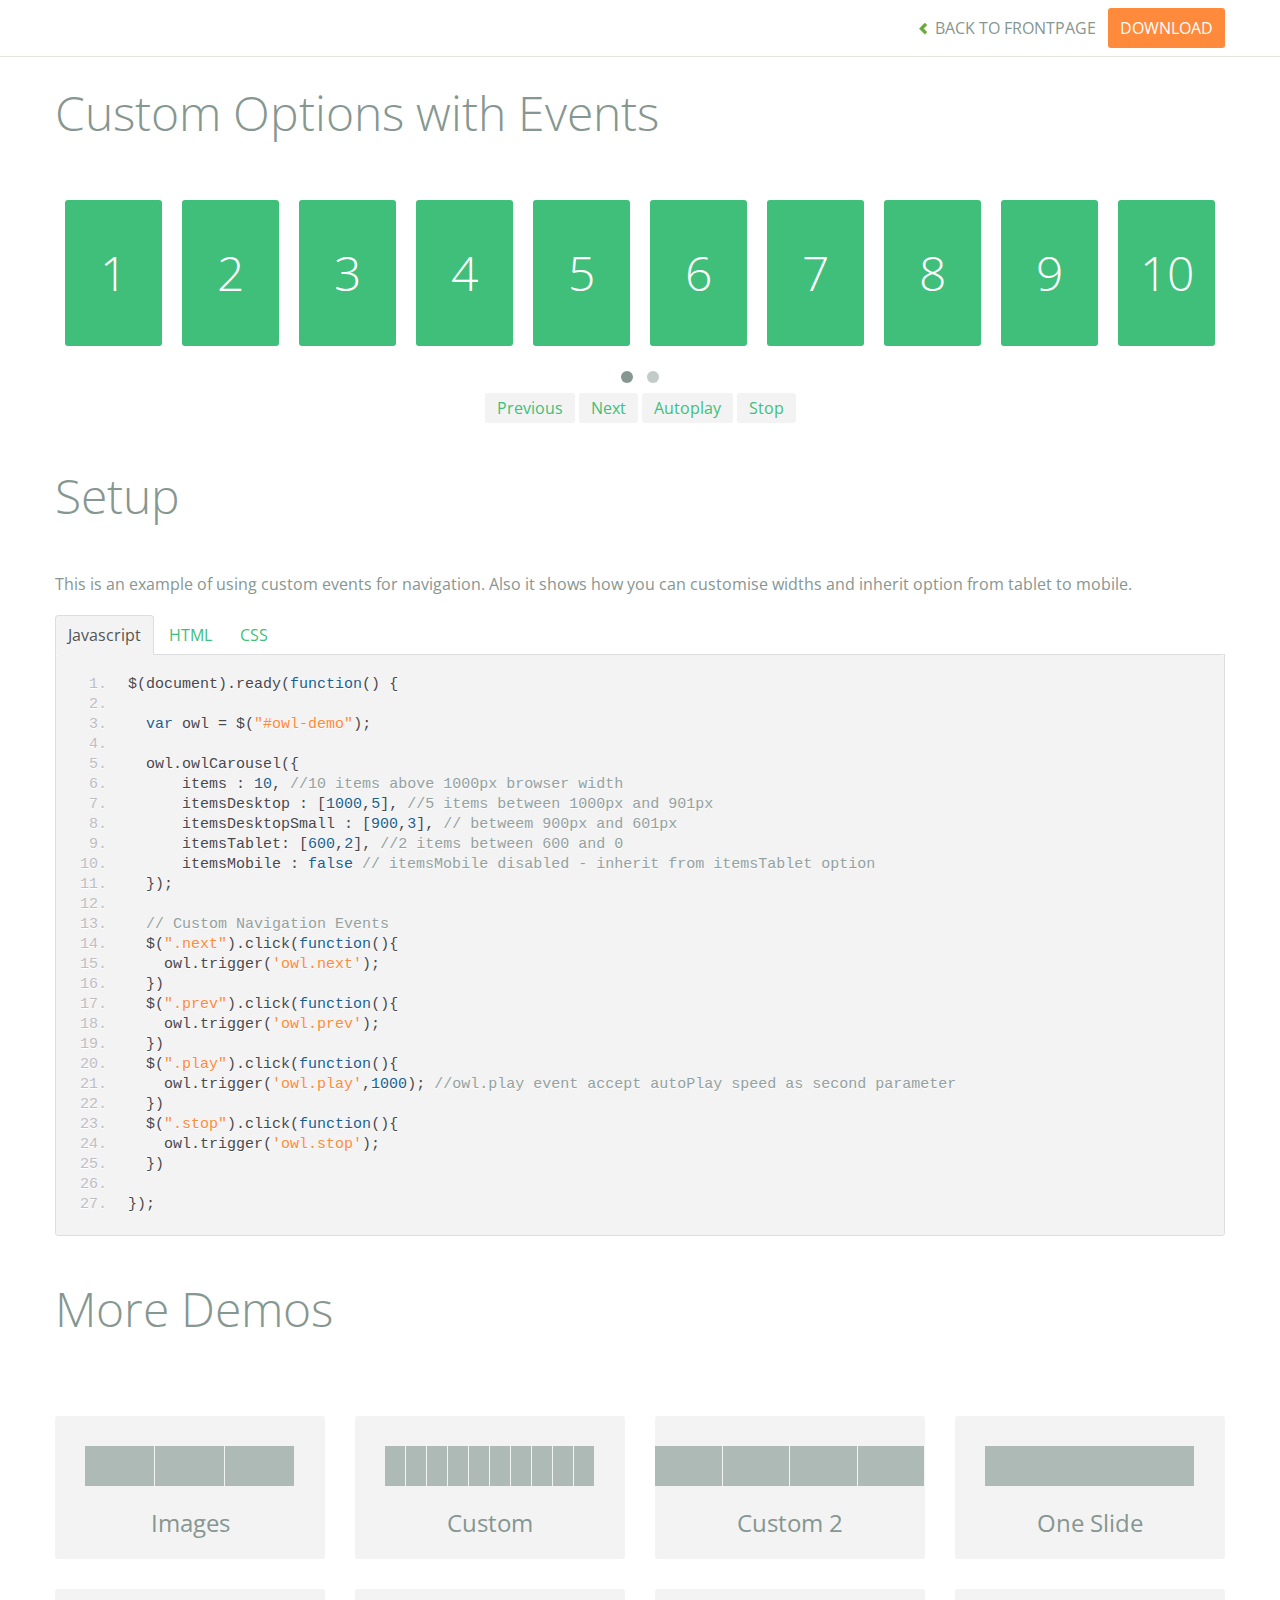
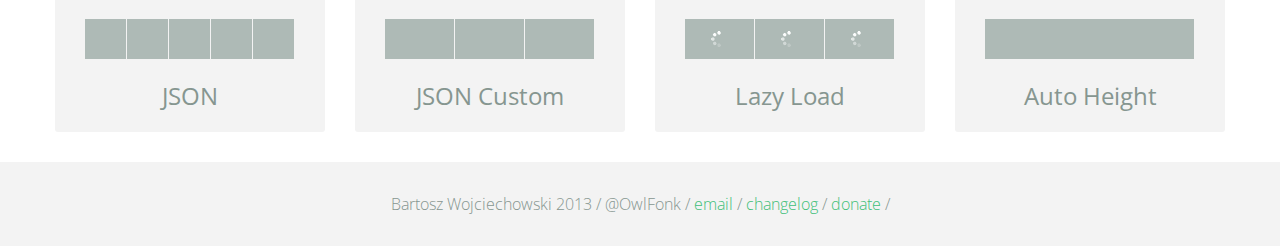
<file: libs/OwlCarousel-master/demos/custom.html>
<!DOCTYPE html>
<html lang="en">
  <head>
    <meta charset="utf-8">
    <title>Owl Carousel - Custom</title>
    <meta name="viewport" content="width=device-width, initial-scale=1.0">
    <meta name="description" content="jQuery Responsive Carousel - Owl Carusel">
    <meta name="author" content="Bartosz Wojciechowski">

    <link href='http://fonts.googleapis.com/css?family=Open+Sans:400italic,400,300,600,700' rel='stylesheet' type='text/css'>
    <link href="../assets/css/bootstrapTheme.css" rel="stylesheet">
    <link href="../assets/css/custom.css" rel="stylesheet">

    <!-- Owl Carousel Assets -->
    <link href="../owl-carousel/owl.carousel.css" rel="stylesheet">
    <link href="../owl-carousel/owl.theme.css" rel="stylesheet">

    <link href="../assets/js/google-code-prettify/prettify.css" rel="stylesheet">

    <!-- Le fav and touch icons -->
    <link rel="apple-touch-icon-precomposed" sizes="144x144" href="../assets/ico/apple-touch-icon-144-precomposed.png">
    <link rel="apple-touch-icon-precomposed" sizes="114x114" href="../assets/ico/apple-touch-icon-114-precomposed.png">
      <link rel="apple-touch-icon-precomposed" sizes="72x72" href="../assets/ico/apple-touch-icon-72-precomposed.png">
                    <link rel="apple-touch-icon-precomposed" href="../assets/ico/apple-touch-icon-57-precomposed.png">
                                   <link rel="shortcut icon" href="../assets/ico/favicon.png">
  </head>
  <body>

      <div id="top-nav" class="navbar navbar-fixed-top">
        <div class="navbar-inner">
          <div class="container">
            <button type="button" class="btn btn-navbar" data-toggle="collapse" data-target=".nav-collapse">
            <span class="icon-bar"></span>
            <span class="icon-bar"></span>
            <span class="icon-bar"></span>
          </button>
            <div class="nav-collapse collapse">
            <ul class="nav pull-right">
              <li><a href="../index.html"><i class="icon-chevron-left"></i> Back to Frontpage</a></li>
              <li><a href="../owl.carousel.zip" class="download download-on" data-spy="affix" data-offset-top="450">Download</a></li>
            </ul>
            <ul class="nav pull-left">
              
            </ul>
            </div>
          </div>
        </div>
      </div>
   
    <div id="title">
      <div class="container">
        <div class="row">
          <div class="span12">
            <h1>Custom Options with Events</h1>
          </div>
        </div>
      </div>
    </div>

      <div id="demo">
        <div class="container">
          <div class="row">
            <div class="span12">

              <div id="owl-demo" class="owl-carousel">
                
                <div class="item"><h1>1</h1></div>
                <div class="item"><h1>2</h1></div>
                <div class="item"><h1>3</h1></div>
                <div class="item"><h1>4</h1></div>
                <div class="item"><h1>5</h1></div>
                <div class="item"><h1>6</h1></div>
                <div class="item"><h1>7</h1></div>
                <div class="item"><h1>8</h1></div>
                <div class="item"><h1>9</h1></div>
                <div class="item"><h1>10</h1></div>
                <div class="item"><h1>11</h1></div>
                <div class="item"><h1>12</h1></div>
                <div class="item"><h1>13</h1></div>
                <div class="item"><h1>14</h1></div>
                <div class="item"><h1>15</h1></div>
                <div class="item"><h1>16</h1></div>

              </div>
              <div class="customNavigation">
                <a class="btn prev">Previous</a>
                <a class="btn next">Next</a>
                <a class="btn play">Autoplay</a>
                <a class="btn stop">Stop</a>
              </div>

            </div>
          </div>
        </div>

    </div>

    <div id="example-info">
      <div class="container">
        <div class="row">
          <div class="span12">
            <h1>Setup</h1>
            <p>This is an example of using custom events for navigation. Also it shows how you can customise widths and inherit option from tablet to mobile.
            </p>
            <ul class="nav nav-tabs" id="myTab">
              <li class="active"><a href="#javascript">Javascript</a></li>
              <li><a href="#HTML">HTML</a></li>
              <li><a href="#CSS">CSS</a></li>
            </ul>
             
            <div class="tab-content">

              <div class="tab-pane active" id="javascript">
<pre class="pre-show prettyprint linenums">
$(document).ready(function() {

  var owl = &#36;("#owl-demo")&#59;

  owl.owlCarousel({
      items : 10, //10 items above 1000px browser width
      itemsDesktop : [1000,5], //5 items between 1000px and 901px
      itemsDesktopSmall : [900,3], // betweem 900px and 601px
      itemsTablet: [600,2], //2 items between 600 and 0
      itemsMobile : false // itemsMobile disabled - inherit from itemsTablet option
  })&#59;

  // Custom Navigation Events
  $(".next").click(function(){
    owl.trigger('owl.next')&#59;
  })
  $(".prev").click(function(){
    owl.trigger('owl.prev')&#59;
  })
  $(".play").click(function(){
    owl.trigger('owl.play',1000)&#59; //owl.play event accept autoPlay speed as second parameter
  })
  $(".stop").click(function(){
    owl.trigger('owl.stop')&#59;
  })

})&#59;
</pre>

              </div>

              <div class="tab-pane" id="HTML">
<pre class="pre-show prettyprint linenums">
&lt;div id="owl-demo" class="owl-carousel owl-theme"&gt;
  &lt;div class="item"&gt;&lt;h1&gt;1&lt;/h1&gt;&lt;/div&gt;
  &lt;div class="item"&gt;&lt;h1&gt;2&lt;/h1&gt;&lt;/div&gt;
  &lt;div class="item"&gt;&lt;h1&gt;3&lt;/h1&gt;&lt;/div&gt;
  &lt;div class="item"&gt;&lt;h1&gt;4&lt;/h1&gt;&lt;/div&gt;
  &lt;div class="item"&gt;&lt;h1&gt;5&lt;/h1&gt;&lt;/div&gt;
  &lt;div class="item"&gt;&lt;h1&gt;6&lt;/h1&gt;&lt;/div&gt;
  &lt;div class="item"&gt;&lt;h1&gt;7&lt;/h1&gt;&lt;/div&gt;
  &lt;div class="item"&gt;&lt;h1&gt;8&lt;/h1&gt;&lt;/div&gt;
  &lt;div class="item"&gt;&lt;h1&gt;9&lt;/h1&gt;&lt;/div&gt;
  &lt;div class="item"&gt;&lt;h1&gt;10&lt;/h1&gt;&lt;/div&gt;
  &lt;div class="item"&gt;&lt;h1&gt;11&lt;/h1&gt;&lt;/div&gt;
  &lt;div class="item"&gt;&lt;h1&gt;12&lt;/h1&gt;&lt;/div&gt;
  &lt;div class="item"&gt;&lt;h1&gt;13&lt;/h1&gt;&lt;/div&gt;
  &lt;div class="item"&gt;&lt;h1&gt;14&lt;/h1&gt;&lt;/div&gt;
  &lt;div class="item"&gt;&lt;h1&gt;15&lt;/h1&gt;&lt;/div&gt;
  &lt;div class="item"&gt;&lt;h1&gt;16&lt;/h1&gt;&lt;/div&gt;
&lt;/div&gt;

&lt;div class="customNavigation"&gt;
  &lt;a class="btn prev"&gt;Previous&lt;/a&gt;
  &lt;a class="btn next"&gt;Next&lt;/a&gt;
  &lt;a class="btn play"&gt;Autoplay&lt;/a&gt;
  &lt;a class="btn stop"&gt;Stop&lt;/a&gt;
&lt;/div&gt;
</pre>
              </div>

              <div class="tab-pane" id="CSS">
<pre class="pre-show prettyprint linenums">
#owl-demo .item{
  background: #3fbf79;
  padding: 30px 0px;
  margin: 10px;
  color: #FFF;
  -webkit-border-radius: 3px;
  -moz-border-radius: 3px;
  border-radius: 3px;
  text-align: center;
}
.customNavigation{
  text-align: center;
}
//use styles below to disable ugly selection
.customNavigation a{
  -webkit-user-select: none;
  -khtml-user-select: none;
  -moz-user-select: none;
  -ms-user-select: none;
  user-select: none;
  -webkit-tap-highlight-color: rgba(0, 0, 0, 0);
}

</pre>
              </div>
            </div><!--End Tab Content-->

          </div>
        </div>
      </div>
    </div>

    <div id="more">
      <div class="container">

        <div class="row">
          <div class="span12">
            <h1>More Demos</h1>
          </div>
        </div>

        <div class="row demos-row">
          <div class="span3">
            <a href="images.html" class="demo-box">
              <div class="demo-wrapper demo-images clearfix">
                <div class="demo-slide"><div class="bg"></div></div>
                <div class="demo-slide"><div class="bg"></div></div>
                <div class="demo-slide"><div class="bg"></div></div>
              </div>
              <h3>Images</h3>
            </a>
          </div>

          <div class="span3">
            <a href="custom.html" class="demo-box">
              <div class="demo-wrapper demo-custom clearfix">
                <div class="demo-slide"><div class="bg"></div></div>
                <div class="demo-slide"><div class="bg"></div></div>
                <div class="demo-slide"><div class="bg"></div></div>
                <div class="demo-slide"><div class="bg"></div></div>
                <div class="demo-slide"><div class="bg"></div></div>
                <div class="demo-slide"><div class="bg"></div></div>
                <div class="demo-slide"><div class="bg"></div></div>
                <div class="demo-slide"><div class="bg"></div></div>
                <div class="demo-slide"><div class="bg"></div></div>
                <div class="demo-slide"><div class="bg"></div></div>
              </div>
              <h3>Custom</h3>
            </a>
          </div>

          <div class="span3">
            <a href="itemsCustom.html" class="demo-box">
              <div class="demo-wrapper demo-full clearfix">
                <div class="demo-slide"><div class="bg"></div></div>
                <div class="demo-slide"><div class="bg"></div></div>
                <div class="demo-slide"><div class="bg"></div></div>
                <div class="demo-slide"><div class="bg"></div></div>
              </div>
              <h3>Custom 2</h3>
            </a>
          </div>

          <div class="span3">
            <a href="one.html" class="demo-box">
              <div class="demo-wrapper demo-one clearfix">
                <div class="demo-slide"><div class="bg"></div></div>
              </div>
              <h3>One Slide</h3>
            </a>
          </div>

        </div>
        <div class="row demos-row">
          <div class="span3">
            <a href="json.html" class="demo-box">
              <div class="demo-wrapper demo-Json clearfix">
                <div class="demo-slide"><div class="bg"></div></div>
                <div class="demo-slide"><div class="bg"></div></div>
                <div class="demo-slide"><div class="bg"></div></div>
                <div class="demo-slide"><div class="bg"></div></div>
                <div class="demo-slide"><div class="bg"></div></div>
              </div>
              <h3>JSON</h3>
            </a>
          </div>

          <div class="span3">
            <a href="customJson.html" class="demo-box">
              <div class="demo-wrapper demo-Json-custom clearfix">
                <div class="demo-slide"><div class="bg"></div></div>
                <div class="demo-slide"><div class="bg"></div></div>
                <div class="demo-slide"><div class="bg"></div></div>
              </div>
              <h3>JSON Custom</h3>
            </a>
          </div>

          <div class="span3">
            <a href="lazyLoad.html" class="demo-box">
              <div class="demo-wrapper demo-lazy clearfix">
                <div class="demo-slide"><div class="bg"></div></div>
                <div class="demo-slide"><div class="bg"></div></div>
                <div class="demo-slide"><div class="bg"></div></div>
              </div>
              <h3>Lazy Load</h3>
            </a>
          </div>

          <div class="span3">
            <a href="autoHeight.html" class="demo-box">
              <div class="demo-wrapper demo-height clearfix">
                <div class="demo-slide"><div class="bg"></div></div>
              </div>
              <h3>Auto Height</h3>
            </a>
          </div>

        </div>
      </div>
    </div>


 
    <div id="footer">
      <div class="container">
        <div class="row">
          <div class="span12">
            <h5>Bartosz Wojciechowski 2013 / @OwlFonk / 
            <a href="mailto:owl@owlgraphic.com?subject=Hey Owl!">email</a> / 
            <a href="../changelog.html">changelog</a> /
            <a href="https://www.paypal.com/cgi-bin/webscr?cmd=_s-xclick&hosted_button_id=EFSGXZS7V2U9N">donate</a> / 
            <a href="https://twitter.com/share" class="twitter-share-button" data-url="http://owlgraphic.com/owlcarousel/" data-text="Awesome jQuery Owl Carousel Responsive Plugin" data-via="OwlFonk" data-count="none" data-hashtags="owlcarousel"></a>
            <script>
            var owldomain = window.location.hostname.indexOf("owlgraphic");
            if(owldomain !== -1){
              !function(d,s,id){var js,fjs=d.getElementsByTagName(s)[0],p=/^http:/.test(d.location)?'http':'https';if(!d.getElementById(id)){js=d.createElement(s);js.id=id;js.src=p+'://platform.twitter.com/widgets.js';fjs.parentNode.insertBefore(js,fjs);}}(document, 'script', 'twitter-wjs');
            }
            </script>
            </h5>
          </div>
        </div>
      </div>
    </div>


    <script src="../assets/js/jquery-1.9.1.min.js"></script> 
    <script src="../owl-carousel/owl.carousel.js"></script>


    <!-- Demo -->

    <style>
    #owl-demo .item{
        background: #3fbf79;
        padding: 30px 0px;
        margin: 10px;
        color: #FFF;
        -webkit-border-radius: 3px;
        -moz-border-radius: 3px;
        border-radius: 3px;
        text-align: center;
    }
    .customNavigation{
      text-align: center;
    }
    .customNavigation a{
      -webkit-user-select: none;
      -khtml-user-select: none;
      -moz-user-select: none;
      -ms-user-select: none;
      user-select: none;
      -webkit-tap-highlight-color: rgba(0, 0, 0, 0);
    }
    </style>


    <script>
    $(document).ready(function() {

      var owl = $("#owl-demo");

      owl.owlCarousel({

      items : 10, //10 items above 1000px browser width
      itemsDesktop : [1000,5], //5 items between 1000px and 901px
      itemsDesktopSmall : [900,3], // 3 items betweem 900px and 601px
      itemsTablet: [600,2], //2 items between 600 and 0;
      itemsMobile : false // itemsMobile disabled - inherit from itemsTablet option
      
      });

      // Custom Navigation Events
      $(".next").click(function(){
        owl.trigger('owl.next');
      })
      $(".prev").click(function(){
        owl.trigger('owl.prev');
      })
      $(".play").click(function(){
        owl.trigger('owl.play',1000);
      })
      $(".stop").click(function(){
        owl.trigger('owl.stop');
      })


    });
    </script>


    <script src="../assets/js/bootstrap-collapse.js"></script>
    <script src="../assets/js/bootstrap-transition.js"></script>
    <script src="../assets/js/bootstrap-tab.js"></script>

    <script src="../assets/js/google-code-prettify/prettify.js"></script>
    <script src="../assets/js/application.js"></script>

  </body>
</html>
</file>
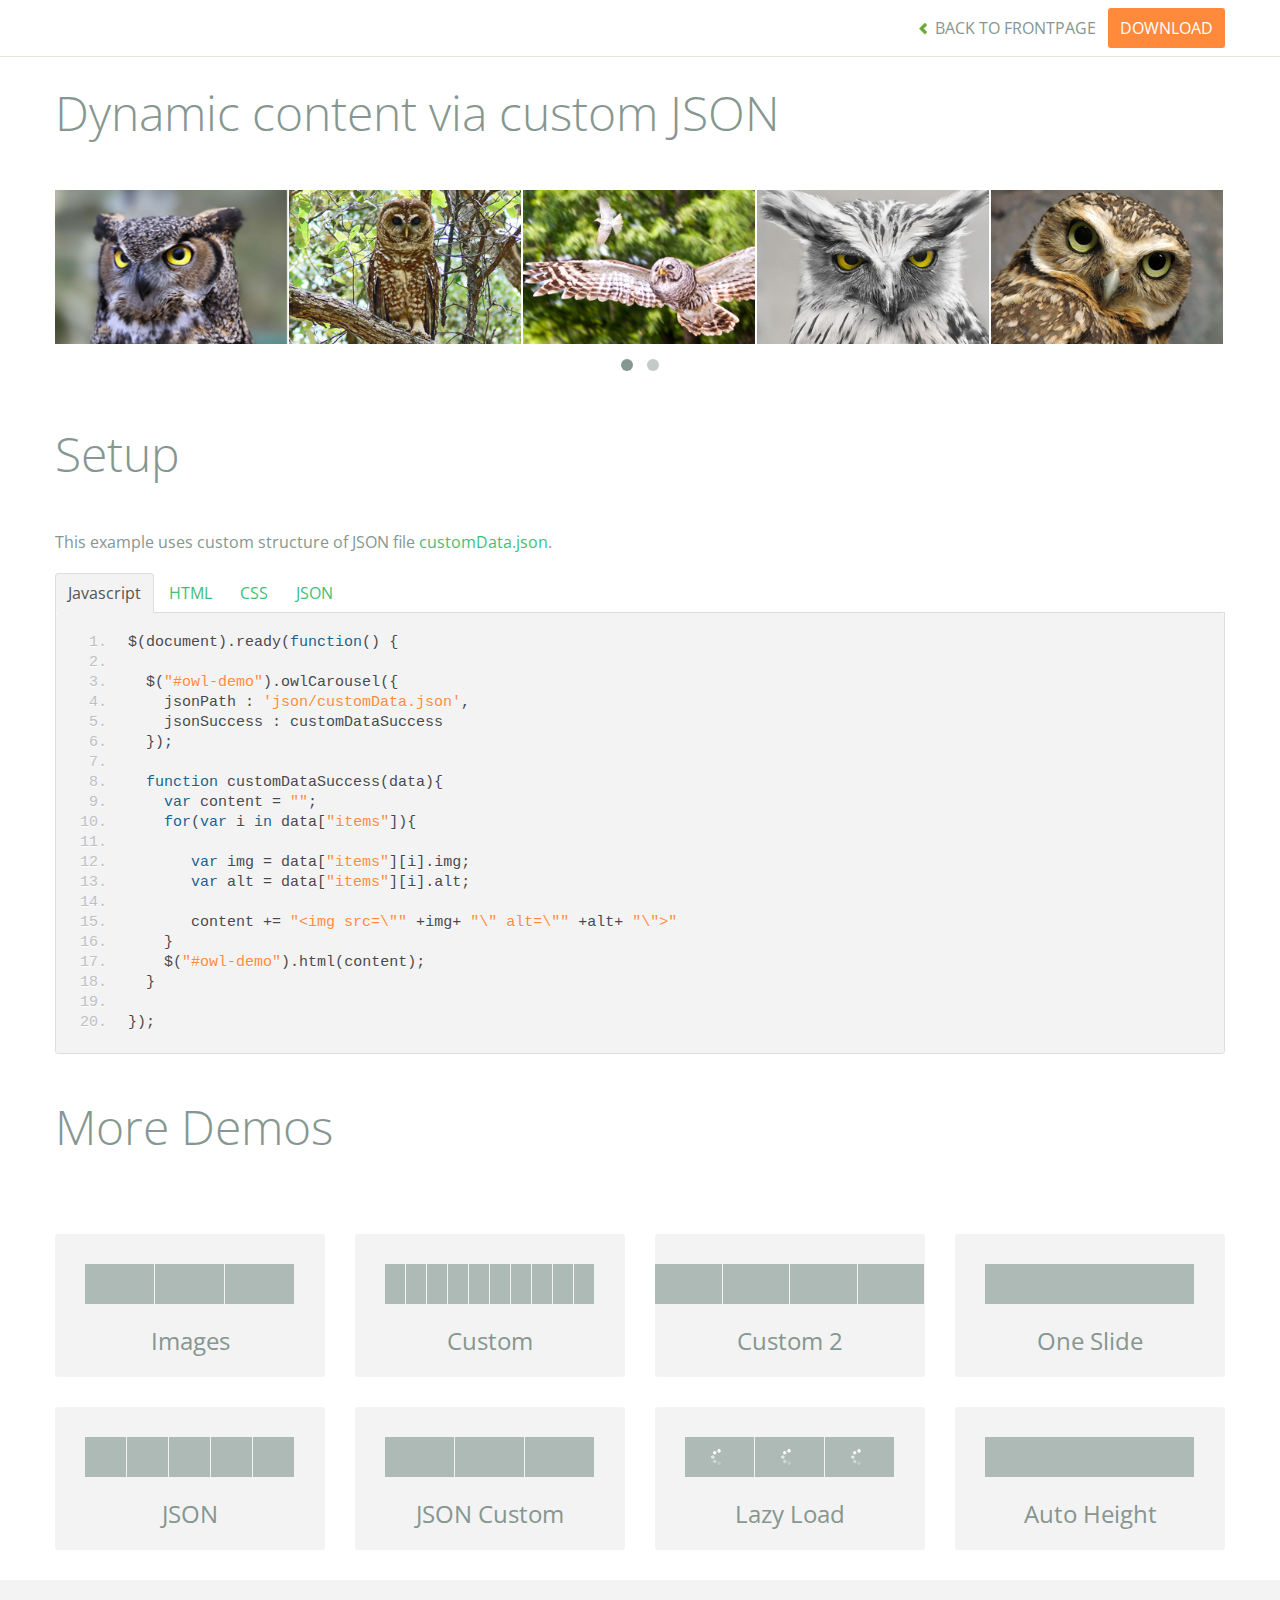
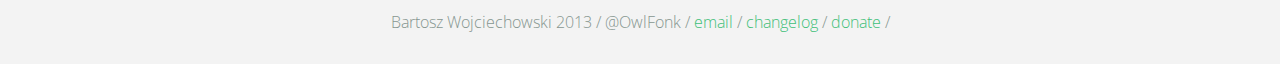
<file: libs/OwlCarousel-master/demos/customJson.html>
<!DOCTYPE html>
<html lang="en">
  <head>
    <meta charset="utf-8">
    <title>Owl Carousel - Dynamic content via custom JSON</title>
    <meta name="viewport" content="width=device-width, initial-scale=1.0">
    <meta name="description" content="jQuery Responsive Carousel - Owl Carusel">
    <meta name="author" content="Bartosz Wojciechowski">

    <link href='http://fonts.googleapis.com/css?family=Open+Sans:400italic,400,300,600,700' rel='stylesheet' type='text/css'>
    <link href="../assets/css/bootstrapTheme.css" rel="stylesheet">
    <link href="../assets/css/custom.css" rel="stylesheet">

    <!-- Owl Carousel Assets -->
    <link href="../owl-carousel/owl.carousel.css" rel="stylesheet">
    <link href="../owl-carousel/owl.theme.css" rel="stylesheet">

    <link href="../assets/js/google-code-prettify/prettify.css" rel="stylesheet">

    <!-- Le fav and touch icons -->
    <link rel="apple-touch-icon-precomposed" sizes="144x144" href="../assets/ico/apple-touch-icon-144-precomposed.png">
    <link rel="apple-touch-icon-precomposed" sizes="114x114" href="../assets/ico/apple-touch-icon-114-precomposed.png">
      <link rel="apple-touch-icon-precomposed" sizes="72x72" href="../assets/ico/apple-touch-icon-72-precomposed.png">
                    <link rel="apple-touch-icon-precomposed" href="../assets/ico/apple-touch-icon-57-precomposed.png">
                                   <link rel="shortcut icon" href="../assets/ico/favicon.png">
  </head>
  <body>

      <div id="top-nav" class="navbar navbar-fixed-top">
        <div class="navbar-inner">
          <div class="container">
            <button type="button" class="btn btn-navbar" data-toggle="collapse" data-target=".nav-collapse">
            <span class="icon-bar"></span>
            <span class="icon-bar"></span>
            <span class="icon-bar"></span>
          </button>
            <div class="nav-collapse collapse">
            <ul class="nav pull-right">
              <li><a href="../index.html"><i class="icon-chevron-left"></i> Back to Frontpage</a></li>
              <li><a href="../owl.carousel.zip" class="download download-on" data-spy="affix" data-offset-top="450">Download</a></li>
            </ul>
            <ul class="nav pull-left">
              
            </ul>
            </div>
          </div>
        </div>
      </div>
   
    <div id="title">
      <div class="container">
        <div class="row">
          <div class="span12">
            <h1>Dynamic content via custom JSON</h1>
          </div>
        </div>
      </div>
    </div>

      <div id="demo">
        <div class="container">
          <div class="row">
            <div class="span12">

              <div id="owl-demo" class="owl-carousel">
              </div>
            </div>
          </div>
        </div>

    </div>

    <div id="example-info">
      <div class="container">
        <div class="row">
          <div class="span12">
            <h1>Setup</h1>
            <p>This example uses custom structure of JSON file <a href="json/customData.json">customData.json</a>.
            </p>
            <ul class="nav nav-tabs" id="myTab">
              <li class="active"><a href="#javascript">Javascript</a></li>
              <li><a href="#HTML">HTML</a></li>
              <li><a href="#CSS">CSS</a></li>
              <li><a href="#JSON">JSON</a></li>
            </ul>
             
            <div class="tab-content">

              <div class="tab-pane active" id="javascript">
<pre class="pre-show prettyprint linenums">
$(document).ready(function() {

  $("#owl-demo").owlCarousel({
    jsonPath : 'json/customData.json',
    jsonSuccess : customDataSuccess
  });

  function customDataSuccess(data){
    var content = "";
    for(var i in data["items"]){
       
       var img = data["items"][i].img;
       var alt = data["items"][i].alt;

       content += "&lt;img src=\"" +img+ "\" alt=\"" +alt+ "\"&gt"
    }
    $("#owl-demo").html(content);
  }

});
</pre>  

              </div>

              <div class="tab-pane" id="HTML">
<pre class="pre-show prettyprint linenums">
&lt;div id="owl-demo" class="owl-carousel"&gt;
&lt;/div&gt;
</pre>
              </div>

              <div class="tab-pane" id="CSS">
<pre class="pre-show prettyprint linenums">
#owl-demo .item{
  background: #a1def8;
  padding: 30px 0px;
  display: block;
  margin: 5px;
  color: #FFF;
  -webkit-border-radius: 3px;
  -moz-border-radius: 3px;
  border-radius: 3px;
  text-align: center;
}

</pre>
              </div>
              <div class="tab-pane" id="JSON">
<pre class="pre-show prettyprint linenums">
{
  "items" : [
    {
      "img": "assets/owl1.jpg",
      "alt" : "Owl Image 1"
    },
    {
      "img": "assets/owl2.jpg",
      "alt" : "Owl Image 2"
    },
    {
      "img": "assets/owl3.jpg",
      "alt" : "Owl Image 1"
    },
    {
      "img": "assets/owl4.jpg",
      "alt" : "Owl Image 2"
    },
    {
      "img": "assets/owl5.jpg",
      "alt" : "Owl Image 1"
    },
    {
      "img": "assets/owl6.jpg",
      "alt" : "Owl Image 2"
    }
  ]
}
</pre>
</div>
            </div><!--End Tab Content-->

          </div>
        </div>
      </div>
    </div>

    <div id="more">
      <div class="container">

        <div class="row">
          <div class="span12">
            <h1>More Demos</h1>
          </div>
        </div>

        <div class="row demos-row">
          <div class="span3">
            <a href="images.html" class="demo-box">
              <div class="demo-wrapper demo-images clearfix">
                <div class="demo-slide"><div class="bg"></div></div>
                <div class="demo-slide"><div class="bg"></div></div>
                <div class="demo-slide"><div class="bg"></div></div>
              </div>
              <h3>Images</h3>
            </a>
          </div>

          <div class="span3">
            <a href="custom.html" class="demo-box">
              <div class="demo-wrapper demo-custom clearfix">
                <div class="demo-slide"><div class="bg"></div></div>
                <div class="demo-slide"><div class="bg"></div></div>
                <div class="demo-slide"><div class="bg"></div></div>
                <div class="demo-slide"><div class="bg"></div></div>
                <div class="demo-slide"><div class="bg"></div></div>
                <div class="demo-slide"><div class="bg"></div></div>
                <div class="demo-slide"><div class="bg"></div></div>
                <div class="demo-slide"><div class="bg"></div></div>
                <div class="demo-slide"><div class="bg"></div></div>
                <div class="demo-slide"><div class="bg"></div></div>
              </div>
              <h3>Custom</h3>
            </a>
          </div>

          <div class="span3">
            <a href="itemsCustom.html" class="demo-box">
              <div class="demo-wrapper demo-full clearfix">
                <div class="demo-slide"><div class="bg"></div></div>
                <div class="demo-slide"><div class="bg"></div></div>
                <div class="demo-slide"><div class="bg"></div></div>
                <div class="demo-slide"><div class="bg"></div></div>
              </div>
              <h3>Custom 2</h3>
            </a>
          </div>

          <div class="span3">
            <a href="one.html" class="demo-box">
              <div class="demo-wrapper demo-one clearfix">
                <div class="demo-slide"><div class="bg"></div></div>
              </div>
              <h3>One Slide</h3>
            </a>
          </div>

        </div>
        <div class="row demos-row">
          <div class="span3">
            <a href="json.html" class="demo-box">
              <div class="demo-wrapper demo-Json clearfix">
                <div class="demo-slide"><div class="bg"></div></div>
                <div class="demo-slide"><div class="bg"></div></div>
                <div class="demo-slide"><div class="bg"></div></div>
                <div class="demo-slide"><div class="bg"></div></div>
                <div class="demo-slide"><div class="bg"></div></div>
              </div>
              <h3>JSON</h3>
            </a>
          </div>

          <div class="span3">
            <a href="customJson.html" class="demo-box">
              <div class="demo-wrapper demo-Json-custom clearfix">
                <div class="demo-slide"><div class="bg"></div></div>
                <div class="demo-slide"><div class="bg"></div></div>
                <div class="demo-slide"><div class="bg"></div></div>
              </div>
              <h3>JSON Custom</h3>
            </a>
          </div>

          <div class="span3">
            <a href="lazyLoad.html" class="demo-box">
              <div class="demo-wrapper demo-lazy clearfix">
                <div class="demo-slide"><div class="bg"></div></div>
                <div class="demo-slide"><div class="bg"></div></div>
                <div class="demo-slide"><div class="bg"></div></div>
              </div>
              <h3>Lazy Load</h3>
            </a>
          </div>

          <div class="span3">
            <a href="autoHeight.html" class="demo-box">
              <div class="demo-wrapper demo-height clearfix">
                <div class="demo-slide"><div class="bg"></div></div>
              </div>
              <h3>Auto Height</h3>
            </a>
          </div>

        </div>
      </div>
    </div>


 
    <div id="footer">
      <div class="container">
        <div class="row">
          <div class="span12">
            <h5>Bartosz Wojciechowski 2013 / @OwlFonk / 
            <a href="mailto:owl@owlgraphic.com?subject=Hey Owl!">email</a> / 
            <a href="../changelog.html">changelog</a> /
            <a href="https://www.paypal.com/cgi-bin/webscr?cmd=_s-xclick&hosted_button_id=EFSGXZS7V2U9N">donate</a> / 
            <a href="https://twitter.com/share" class="twitter-share-button" data-url="http://owlgraphic.com/owlcarousel/" data-text="Awesome jQuery Owl Carousel Responsive Plugin" data-via="OwlFonk" data-count="none" data-hashtags="owlcarousel"></a>
            <script>
            var owldomain = window.location.hostname.indexOf("owlgraphic");
            if(owldomain !== -1){
              !function(d,s,id){var js,fjs=d.getElementsByTagName(s)[0],p=/^http:/.test(d.location)?'http':'https';if(!d.getElementById(id)){js=d.createElement(s);js.id=id;js.src=p+'://platform.twitter.com/widgets.js';fjs.parentNode.insertBefore(js,fjs);}}(document, 'script', 'twitter-wjs');
            }
            </script>
            </h5>
          </div>
        </div>
      </div>
    </div>


    <script src="../assets/js/jquery-1.9.1.min.js"></script> 
    <script src="../owl-carousel/owl.carousel.js"></script>


    <!-- Demo -->

    <style>
    #owl-demo img{
        display: block;
        width: 99%;
        height: auto;
    }
    </style>


    <script>
    $(document).ready(function() {

      $("#owl-demo").owlCarousel({
        jsonPath : 'json/customData.json',
        jsonSuccess : customDataSuccess
      });

      function customDataSuccess(data){
        var content = "";
        for(var i in data["items"]){
           
           var img = data["items"][i].img;
           var alt = data["items"][i].alt;

           content += "<img src=\"" +img+ "\" alt=\"" +alt+ "\">"
        }
        $("#owl-demo").html(content);
      }

    });
    </script>


    <script src="../assets/js/bootstrap-collapse.js"></script>
    <script src="../assets/js/bootstrap-transition.js"></script>
    <script src="../assets/js/bootstrap-tab.js"></script>

    <script src="../assets/js/google-code-prettify/prettify.js"></script>
	  <script src="../assets/js/application.js"></script>

  </body>
</html>
</file>
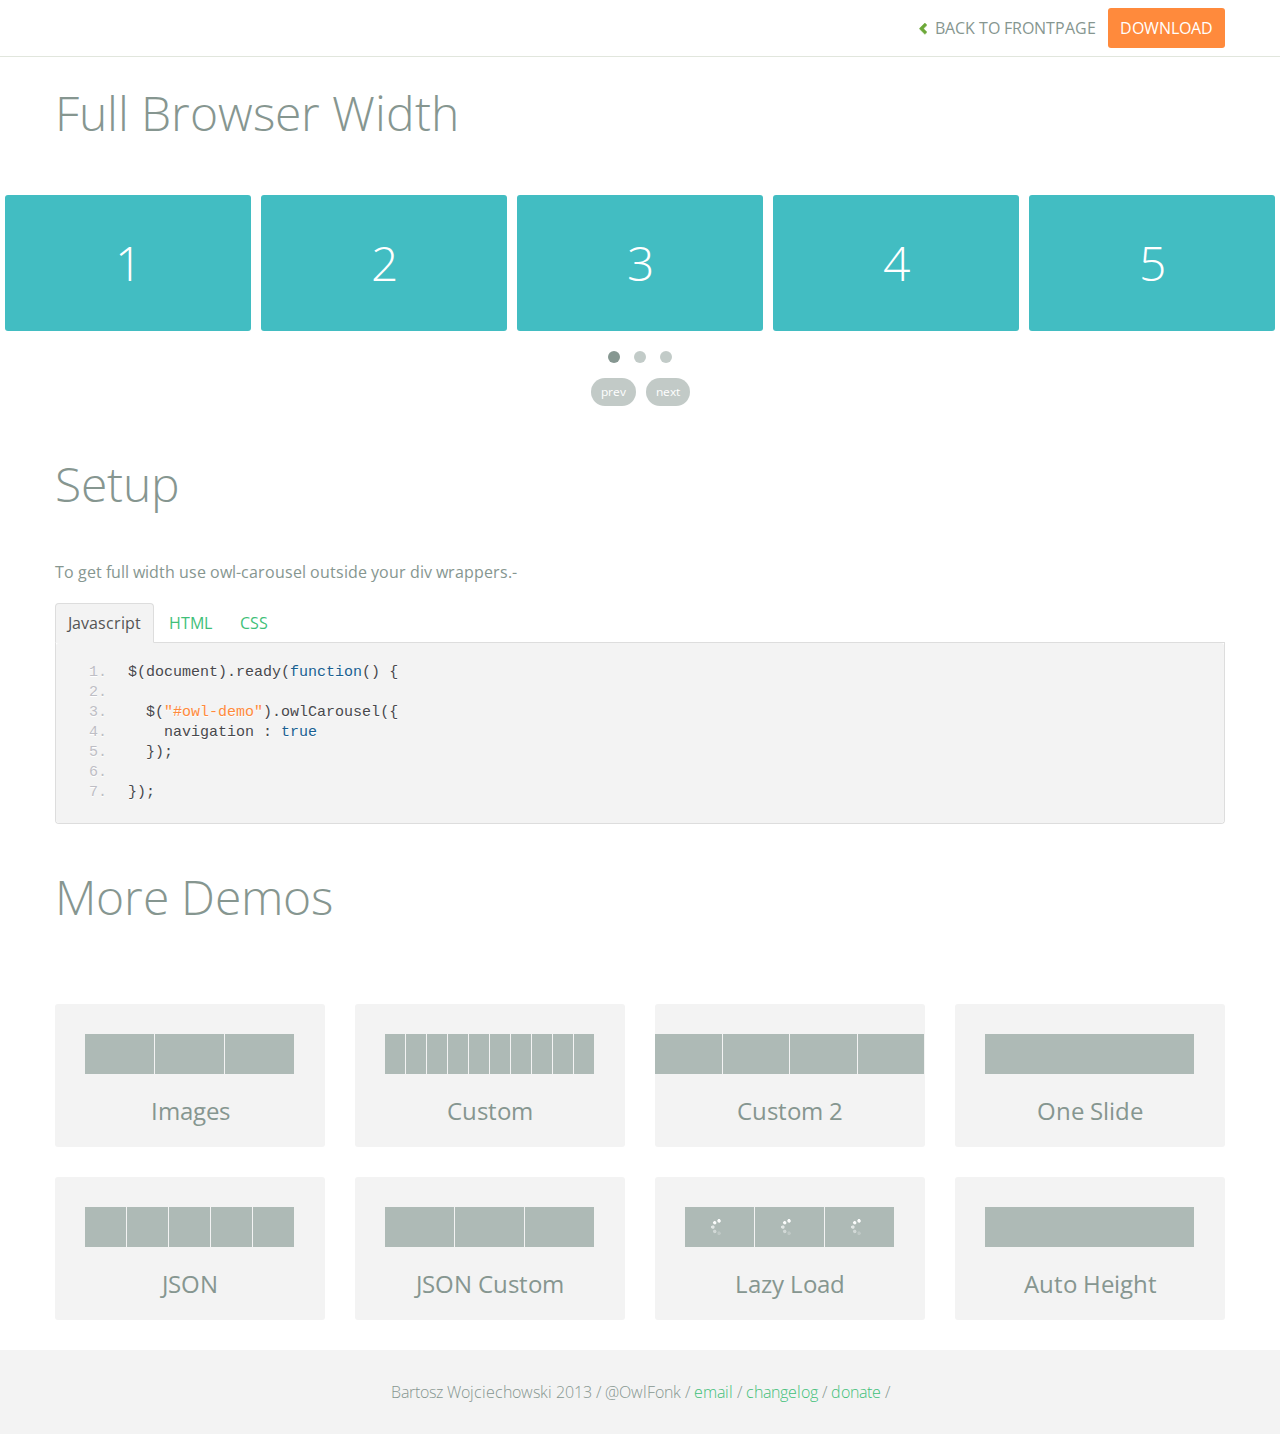
<file: libs/OwlCarousel-master/demos/full.html>
<!DOCTYPE html>
<html lang="en">
  <head>
    <meta charset="utf-8">
    <title>Owl Carousel - Full Width Demo</title>
    <meta name="viewport" content="width=device-width, initial-scale=1.0">
    <meta name="description" content="jQuery Responsive Carousel - Owl Carusel">
    <meta name="author" content="Bartosz Wojciechowski">
    
    <link href='http://fonts.googleapis.com/css?family=Open+Sans:400italic,400,300,600,700' rel='stylesheet' type='text/css'>
    <link href="../assets/css/bootstrapTheme.css" rel="stylesheet">
    <link href="../assets/css/custom.css" rel="stylesheet">

    <!-- Owl Carousel Assets -->
    <link href="../owl-carousel/owl.carousel.css" rel="stylesheet">
    <link href="../owl-carousel/owl.theme.css" rel="stylesheet">

    <link href="../assets/js/google-code-prettify/prettify.css" rel="stylesheet">

	
    <!-- Le fav and touch icons -->
    <link rel="apple-touch-icon-precomposed" sizes="144x144" href="../assets/ico/apple-touch-icon-144-precomposed.png">
    <link rel="apple-touch-icon-precomposed" sizes="114x114" href="../assets/ico/apple-touch-icon-114-precomposed.png">
      <link rel="apple-touch-icon-precomposed" sizes="72x72" href="../assets/ico/apple-touch-icon-72-precomposed.png">
                    <link rel="apple-touch-icon-precomposed" href="../assets/ico/apple-touch-icon-57-precomposed.png">
                                   <link rel="shortcut icon" href="../assets/ico/favicon.png">
  </head>
  <body>

      <div id="top-nav" class="navbar navbar-fixed-top">
        <div class="navbar-inner">
          <div class="container">
            <button type="button" class="btn btn-navbar" data-toggle="collapse" data-target=".nav-collapse">
            <span class="icon-bar"></span>
            <span class="icon-bar"></span>
            <span class="icon-bar"></span>
          </button>
            <div class="nav-collapse collapse">
            <ul class="nav pull-right">
              <li><a href="../index.html"><i class="icon-chevron-left"></i> Back to Frontpage</a></li>
              <li><a href="../owl.carousel.zip" class="download download-on" data-spy="affix" data-offset-top="450">Download</a></li>
            </ul>
            <ul class="nav pull-left">
              
            </ul>
            </div>
          </div>
        </div>
      </div>
   
    <div id="title">
      <div class="container">
        <div class="row">
          <div class="span12">
            <h1>Full Browser Width</h1>
          </div>
        </div>
      </div>
    </div>

      <div id="demo">

        <div id="owl-demo" class="owl-carousel">
          
          <div class="item"><h1>1</h1></div>
          <div class="item"><h1>2</h1></div>
          <div class="item"><h1>3</h1></div>
          <div class="item"><h1>4</h1></div>
          <div class="item"><h1>5</h1></div>
          <div class="item"><h1>6</h1></div>
          <div class="item"><h1>7</h1></div>
          <div class="item"><h1>8</h1></div>
          <div class="item"><h1>9</h1></div>
          <div class="item"><h1>10</h1></div>
          <div class="item"><h1>11</h1></div>
          <div class="item"><h1>12</h1></div>

        </div>

    </div>

    <div id="example-info">
      <div class="container">
        <div class="row">
          <div class="span12">
            <h1>Setup</h1>
            <p>To get full width use owl-carousel outside your div wrappers.-</p>
            <ul class="nav nav-tabs" id="myTab">
              <li class="active"><a href="#javascript">Javascript</a></li>
              <li><a href="#HTML">HTML</a></li>
              <li><a href="#CSS">CSS</a></li>
            </ul>
             
            <div class="tab-content">

              <div class="tab-pane active" id="javascript">
<pre class="pre-show prettyprint linenums">
$(document).ready(function() {

  $("#owl-demo").owlCarousel({
    navigation : true
  });

});
</pre>  

              </div>

              <div class="tab-pane" id="HTML">
<pre class="pre-show prettyprint linenums">
&lt;div id="owl-demo" class="owl-carousel owl-theme"&gt;
          
  &lt;div class="item"&gt;&lt;h1&gt;1&lt;/h1&gt;&lt;/div&gt;
  &lt;div class="item"&gt;&lt;h1&gt;2&lt;/h1&gt;&lt;/div&gt;
  &lt;div class="item"&gt;&lt;h1&gt;3&lt;/h1&gt;&lt;/div&gt;
  &lt;div class="item"&gt;&lt;h1&gt;4&lt;/h1&gt;&lt;/div&gt;
  &lt;div class="item"&gt;&lt;h1&gt;5&lt;/h1&gt;&lt;/div&gt;
  &lt;div class="item"&gt;&lt;h1&gt;6&lt;/h1&gt;&lt;/div&gt;
  &lt;div class="item"&gt;&lt;h1&gt;7&lt;/h1&gt;&lt;/div&gt;
  &lt;div class="item"&gt;&lt;h1&gt;8&lt;/h1&gt;&lt;/div&gt;
  &lt;div class="item"&gt;&lt;h1&gt;9&lt;/h1&gt;&lt;/div&gt;
  &lt;div class="item"&gt;&lt;h1&gt;10&lt;/h1&gt;&lt;/div&gt;
  &lt;div class="item"&gt;&lt;h1&gt;11&lt;/h1&gt;&lt;/div&gt;
  &lt;div class="item"&gt;&lt;h1&gt;12&lt;/h1&gt;&lt;/div&gt;

&lt;/div&gt;
</pre>
              </div>

              <div class="tab-pane" id="CSS">
<pre class="pre-show prettyprint linenums">
#owl-demo .item{
  background: #42bdc2;
  padding: 30px 0px;
  margin: 10px;
  color: #FFF;
  -webkit-border-radius: 3px;
  -moz-border-radius: 3px;
  border-radius: 3px;
  text-align: center;
}
</pre>
              </div>
            </div><!--End Tab Content-->

          </div>
        </div>
      </div>
    </div>

    <div id="more">
      <div class="container">

        <div class="row">
          <div class="span12">
            <h1>More Demos</h1>
          </div>
        </div>

        <div class="row demos-row">
          <div class="span3">
            <a href="images.html" class="demo-box">
              <div class="demo-wrapper demo-images clearfix">
                <div class="demo-slide"><div class="bg"></div></div>
                <div class="demo-slide"><div class="bg"></div></div>
                <div class="demo-slide"><div class="bg"></div></div>
              </div>
              <h3>Images</h3>
            </a>
          </div>

          <div class="span3">
            <a href="custom.html" class="demo-box">
              <div class="demo-wrapper demo-custom clearfix">
                <div class="demo-slide"><div class="bg"></div></div>
                <div class="demo-slide"><div class="bg"></div></div>
                <div class="demo-slide"><div class="bg"></div></div>
                <div class="demo-slide"><div class="bg"></div></div>
                <div class="demo-slide"><div class="bg"></div></div>
                <div class="demo-slide"><div class="bg"></div></div>
                <div class="demo-slide"><div class="bg"></div></div>
                <div class="demo-slide"><div class="bg"></div></div>
                <div class="demo-slide"><div class="bg"></div></div>
                <div class="demo-slide"><div class="bg"></div></div>
              </div>
              <h3>Custom</h3>
            </a>
          </div>

          <div class="span3">
            <a href="itemsCustom.html" class="demo-box">
              <div class="demo-wrapper demo-full clearfix">
                <div class="demo-slide"><div class="bg"></div></div>
                <div class="demo-slide"><div class="bg"></div></div>
                <div class="demo-slide"><div class="bg"></div></div>
                <div class="demo-slide"><div class="bg"></div></div>
              </div>
              <h3>Custom 2</h3>
            </a>
          </div>

          <div class="span3">
            <a href="one.html" class="demo-box">
              <div class="demo-wrapper demo-one clearfix">
                <div class="demo-slide"><div class="bg"></div></div>
              </div>
              <h3>One Slide</h3>
            </a>
          </div>

        </div>
        <div class="row demos-row">
          <div class="span3">
            <a href="json.html" class="demo-box">
              <div class="demo-wrapper demo-Json clearfix">
                <div class="demo-slide"><div class="bg"></div></div>
                <div class="demo-slide"><div class="bg"></div></div>
                <div class="demo-slide"><div class="bg"></div></div>
                <div class="demo-slide"><div class="bg"></div></div>
                <div class="demo-slide"><div class="bg"></div></div>
              </div>
              <h3>JSON</h3>
            </a>
          </div>

          <div class="span3">
            <a href="customJson.html" class="demo-box">
              <div class="demo-wrapper demo-Json-custom clearfix">
                <div class="demo-slide"><div class="bg"></div></div>
                <div class="demo-slide"><div class="bg"></div></div>
                <div class="demo-slide"><div class="bg"></div></div>
              </div>
              <h3>JSON Custom</h3>
            </a>
          </div>

          <div class="span3">
            <a href="lazyLoad.html" class="demo-box">
              <div class="demo-wrapper demo-lazy clearfix">
                <div class="demo-slide"><div class="bg"></div></div>
                <div class="demo-slide"><div class="bg"></div></div>
                <div class="demo-slide"><div class="bg"></div></div>
              </div>
              <h3>Lazy Load</h3>
            </a>
          </div>

          <div class="span3">
            <a href="autoHeight.html" class="demo-box">
              <div class="demo-wrapper demo-height clearfix">
                <div class="demo-slide"><div class="bg"></div></div>
              </div>
              <h3>Auto Height</h3>
            </a>
          </div>

        </div>
      </div>
    </div>


 
    <div id="footer">
      <div class="container">
        <div class="row">
          <div class="span12">
            <h5>Bartosz Wojciechowski 2013 / @OwlFonk / 
            <a href="mailto:owl@owlgraphic.com?subject=Hey Owl!">email</a> / 
            <a href="../changelog.html">changelog</a> /
            <a href="https://www.paypal.com/cgi-bin/webscr?cmd=_s-xclick&hosted_button_id=EFSGXZS7V2U9N">donate</a> / 
            <a href="https://twitter.com/share" class="twitter-share-button" data-url="http://owlgraphic.com/owlcarousel/" data-text="Awesome jQuery Owl Carousel Responsive Plugin" data-via="OwlFonk" data-count="none" data-hashtags="owlcarousel"></a>
            <script>
            var owldomain = window.location.hostname.indexOf("owlgraphic");
            if(owldomain !== -1){
              !function(d,s,id){var js,fjs=d.getElementsByTagName(s)[0],p=/^http:/.test(d.location)?'http':'https';if(!d.getElementById(id)){js=d.createElement(s);js.id=id;js.src=p+'://platform.twitter.com/widgets.js';fjs.parentNode.insertBefore(js,fjs);}}(document, 'script', 'twitter-wjs');
            }
            </script>
            </h5>
          </div>
        </div>
      </div>
    </div>


    <script src="../assets/js/jquery-1.9.1.min.js"></script> 
    <script src="../owl-carousel/owl.carousel.js"></script>

    <!-- Demo -->

    <style>
    #owl-demo .item{
        background: #42bdc2;
        padding: 30px 0px;
        margin: 5px;
        color: #FFF;
        -webkit-border-radius: 3px;
        -moz-border-radius: 3px;
        border-radius: 3px;
        text-align: center;
    }
    </style>

    <script>
    $(document).ready(function() {
      $("#owl-demo").owlCarousel({
        navigation : true
      });
    });

    </script>
    

    <script src="../assets/js/bootstrap-collapse.js"></script>
    <script src="../assets/js/bootstrap-transition.js"></script>
    <script src="../assets/js/bootstrap-tab.js"></script>

    <script src="../assets/js/google-code-prettify/prettify.js"></script>
	  <script src="../assets/js/application.js"></script>

  </body>
</html>
</file>
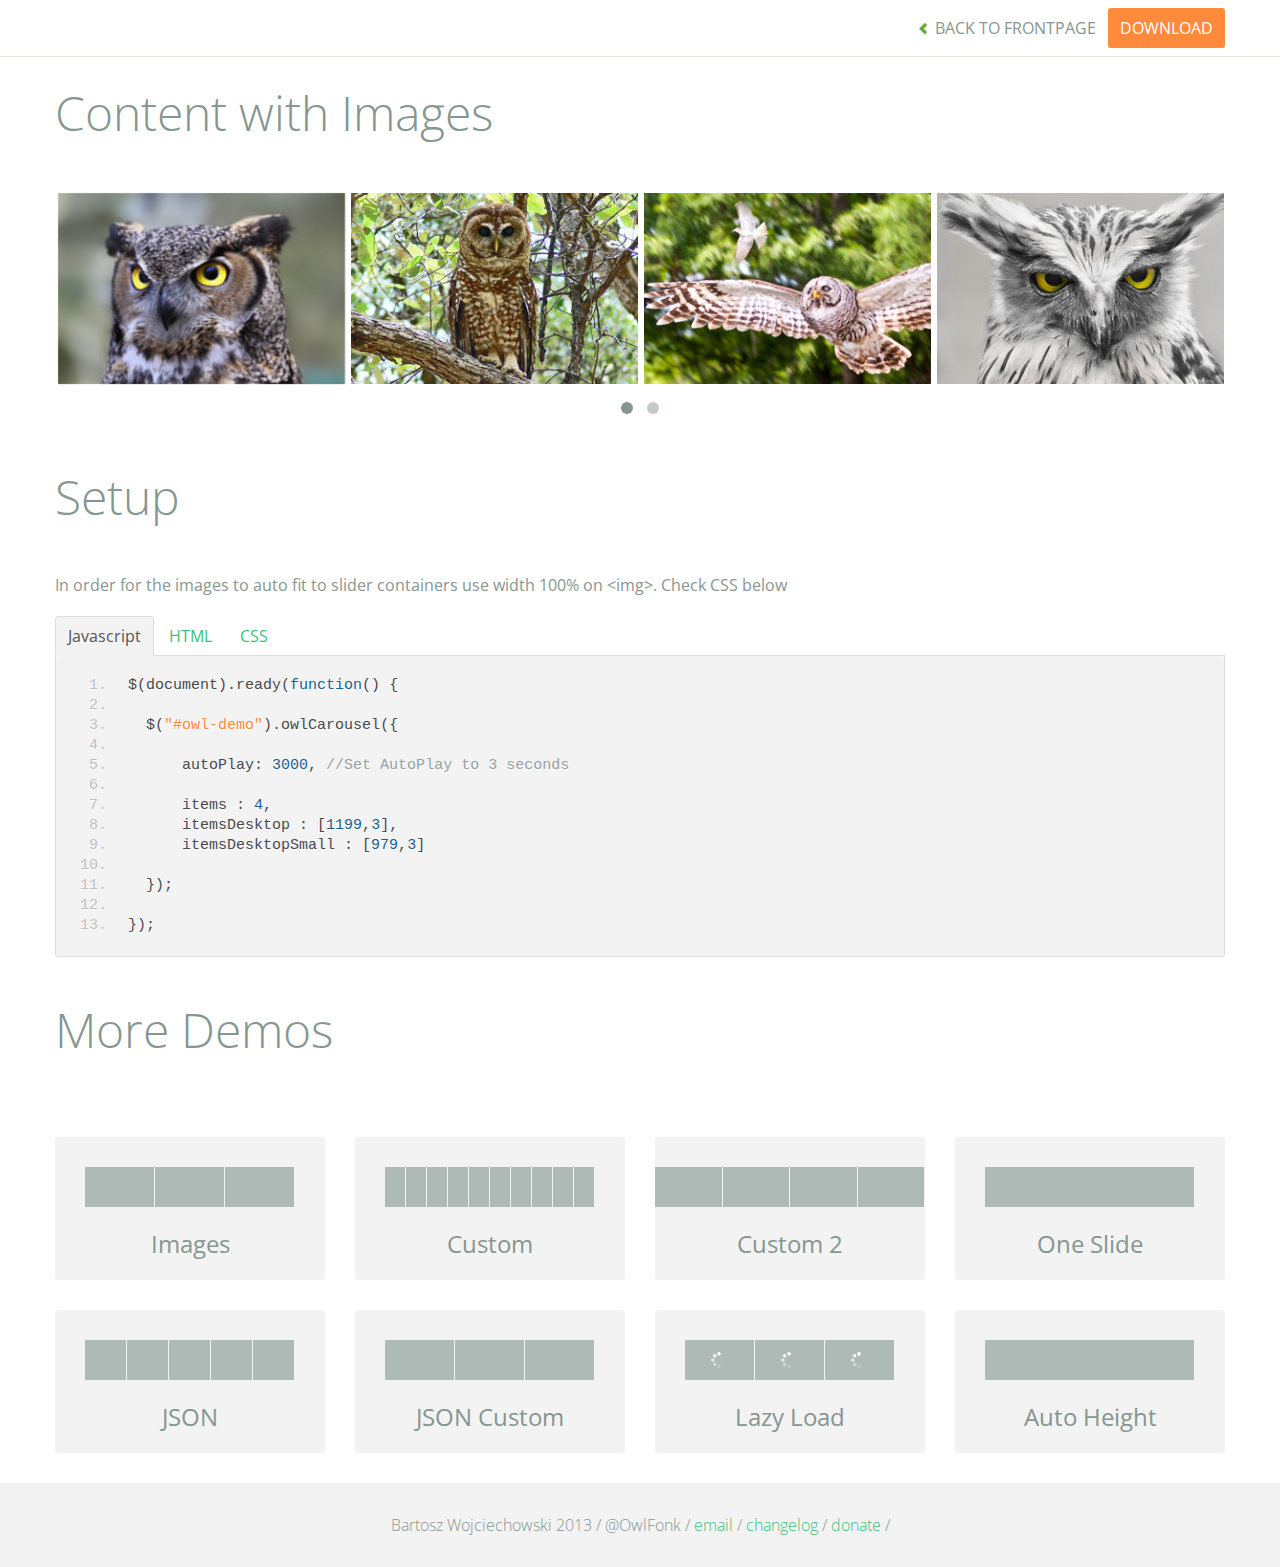
<file: libs/OwlCarousel-master/demos/images.html>
<!DOCTYPE html>
<html lang="en">
  <head>
    <meta charset="utf-8">
    <title>Owl Carousel - Images Demo</title>
    <meta name="viewport" content="width=device-width, initial-scale=1.0">
    <meta name="description" content="jQuery Responsive Carousel - Owl Carusel">
    <meta name="author" content="Bartosz Wojciechowski">
    
    <link href='http://fonts.googleapis.com/css?family=Open+Sans:400italic,400,300,600,700' rel='stylesheet' type='text/css'>
    <link href="../assets/css/bootstrapTheme.css" rel="stylesheet">
    <link href="../assets/css/custom.css" rel="stylesheet">

    <!-- Owl Carousel Assets -->
    <link href="../owl-carousel/owl.carousel.css" rel="stylesheet">
    <link href="../owl-carousel/owl.theme.css" rel="stylesheet">

    <!-- Prettify -->
    <link href="../assets/js/google-code-prettify/prettify.css" rel="stylesheet">
    

    <!-- Le fav and touch icons -->
    <link rel="apple-touch-icon-precomposed" sizes="144x144" href="../assets/ico/apple-touch-icon-144-precomposed.png">
    <link rel="apple-touch-icon-precomposed" sizes="114x114" href="../assets/ico/apple-touch-icon-114-precomposed.png">
      <link rel="apple-touch-icon-precomposed" sizes="72x72" href="../assets/ico/apple-touch-icon-72-precomposed.png">
                    <link rel="apple-touch-icon-precomposed" href="../assets/ico/apple-touch-icon-57-precomposed.png">
                                   <link rel="shortcut icon" href="../assets/ico/favicon.png">
  </head>
  <body>

      <div id="top-nav" class="navbar navbar-fixed-top">
        <div class="navbar-inner">
          <div class="container">
            <button type="button" class="btn btn-navbar" data-toggle="collapse" data-target=".nav-collapse">
            <span class="icon-bar"></span>
            <span class="icon-bar"></span>
            <span class="icon-bar"></span>
          </button>
            <div class="nav-collapse collapse">
            <ul class="nav pull-right">
              <li><a href="../index.html"><i class="icon-chevron-left"></i> Back to Frontpage</a></li>
              <li><a href="../owl.carousel.zip" class="download download-on" data-spy="affix" data-offset-top="450">Download</a></li>
            </ul>
            <ul class="nav pull-left">
              
            </ul>
            </div>
          </div>
        </div>
      </div>
   
    <div id="title">
      <div class="container">
        <div class="row">
          <div class="span12">
            <h1>Content with Images</h1>
          </div>
        </div>
      </div>
    </div>

      <div id="demo">
        <div class="container">
          <div class="row">
            <div class="span12">

              <div id="owl-demo" class="owl-carousel">
                <div class="item"><img src="assets/owl1.jpg" alt="Owl Image"></div>
                <div class="item"><img src="assets/owl2.jpg" alt="Owl Image"></div>
                <div class="item"><img src="assets/owl3.jpg" alt="Owl Image"></div>
                <div class="item"><img src="assets/owl4.jpg" alt="Owl Image"></div>
                <div class="item"><img src="assets/owl5.jpg" alt="Owl Image"></div>
                <div class="item"><img src="assets/owl6.jpg" alt="Owl Image"></div>
                <div class="item"><img src="assets/owl7.jpg" alt="Owl Image"></div>
                <div class="item"><img src="assets/owl8.jpg" alt="Owl Image"></div>
              </div>
              
            </div>
          </div>
        </div>

    </div>

    <div id="example-info">
      <div class="container">
        <div class="row">
          <div class="span12">
            <h1>Setup</h1>
            <p>In order for the images to auto fit to slider containers use width 100% on &lt;img&gt;. Check CSS below</p>
            <ul class="nav nav-tabs" id="myTab">
              <li class="active"><a href="#javascript">Javascript</a></li>
              <li><a href="#HTML">HTML</a></li>
              <li><a href="#CSS">CSS</a></li>
            </ul>
             
            <div class="tab-content">

              <div class="tab-pane active" id="javascript">
<pre class="pre-show prettyprint linenums">
$(document).ready(function() {

  $("#owl-demo").owlCarousel({

      autoPlay: 3000, //Set AutoPlay to 3 seconds

      items : 4,
      itemsDesktop : [1199,3],
      itemsDesktopSmall : [979,3]

  });

});
</pre>  

              </div>

              <div class="tab-pane" id="HTML">
<pre class="pre-show prettyprint linenums">
&lt;div id="owl-demo"&gt;
          
  &lt;div class="item"&gt;&lt;img src="assets/owl1.jpg" alt="Owl Image"&gt;&lt;/div&gt;
  &lt;div class="item"&gt;&lt;img src="assets/owl2.jpg" alt="Owl Image"&gt;&lt;/div&gt;
  &lt;div class="item"&gt;&lt;img src="assets/owl3.jpg" alt="Owl Image"&gt;&lt;/div&gt;
  &lt;div class="item"&gt;&lt;img src="assets/owl4.jpg" alt="Owl Image"&gt;&lt;/div&gt;
  &lt;div class="item"&gt;&lt;img src="assets/owl5.jpg" alt="Owl Image"&gt;&lt;/div&gt;
  &lt;div class="item"&gt;&lt;img src="assets/owl6.jpg" alt="Owl Image"&gt;&lt;/div&gt;
  &lt;div class="item"&gt;&lt;img src="assets/owl7.jpg" alt="Owl Image"&gt;&lt;/div&gt;
  &lt;div class="item"&gt;&lt;img src="assets/owl8.jpg" alt="Owl Image"&gt;&lt;/div&gt;

&lt;/div&gt;
</pre>
              </div>

              <div class="tab-pane" id="CSS">
<pre class="pre-show prettyprint linenums">
#owl-demo .item{
  margin: 3px;
}
#owl-demo .item img{
  display: block;
  width: 100%;
  height: auto;
}
</pre>
              </div>
            </div><!--End Tab Content-->

          </div>
        </div>
      </div>
    </div>

    <div id="more">
      <div class="container">

        <div class="row">
          <div class="span12">
            <h1>More Demos</h1>
          </div>
        </div>

        <div class="row demos-row">
          <div class="span3">
            <a href="images.html" class="demo-box">
              <div class="demo-wrapper demo-images clearfix">
                <div class="demo-slide"><div class="bg"></div></div>
                <div class="demo-slide"><div class="bg"></div></div>
                <div class="demo-slide"><div class="bg"></div></div>
              </div>
              <h3>Images</h3>
            </a>
          </div>

          <div class="span3">
            <a href="custom.html" class="demo-box">
              <div class="demo-wrapper demo-custom clearfix">
                <div class="demo-slide"><div class="bg"></div></div>
                <div class="demo-slide"><div class="bg"></div></div>
                <div class="demo-slide"><div class="bg"></div></div>
                <div class="demo-slide"><div class="bg"></div></div>
                <div class="demo-slide"><div class="bg"></div></div>
                <div class="demo-slide"><div class="bg"></div></div>
                <div class="demo-slide"><div class="bg"></div></div>
                <div class="demo-slide"><div class="bg"></div></div>
                <div class="demo-slide"><div class="bg"></div></div>
                <div class="demo-slide"><div class="bg"></div></div>
              </div>
              <h3>Custom</h3>
            </a>
          </div>

          <div class="span3">
            <a href="itemsCustom.html" class="demo-box">
              <div class="demo-wrapper demo-full clearfix">
                <div class="demo-slide"><div class="bg"></div></div>
                <div class="demo-slide"><div class="bg"></div></div>
                <div class="demo-slide"><div class="bg"></div></div>
                <div class="demo-slide"><div class="bg"></div></div>
              </div>
              <h3>Custom 2</h3>
            </a>
          </div>

          <div class="span3">
            <a href="one.html" class="demo-box">
              <div class="demo-wrapper demo-one clearfix">
                <div class="demo-slide"><div class="bg"></div></div>
              </div>
              <h3>One Slide</h3>
            </a>
          </div>

        </div>
        <div class="row demos-row">
          <div class="span3">
            <a href="json.html" class="demo-box">
              <div class="demo-wrapper demo-Json clearfix">
                <div class="demo-slide"><div class="bg"></div></div>
                <div class="demo-slide"><div class="bg"></div></div>
                <div class="demo-slide"><div class="bg"></div></div>
                <div class="demo-slide"><div class="bg"></div></div>
                <div class="demo-slide"><div class="bg"></div></div>
              </div>
              <h3>JSON</h3>
            </a>
          </div>

          <div class="span3">
            <a href="customJson.html" class="demo-box">
              <div class="demo-wrapper demo-Json-custom clearfix">
                <div class="demo-slide"><div class="bg"></div></div>
                <div class="demo-slide"><div class="bg"></div></div>
                <div class="demo-slide"><div class="bg"></div></div>
              </div>
              <h3>JSON Custom</h3>
            </a>
          </div>

          <div class="span3">
            <a href="lazyLoad.html" class="demo-box">
              <div class="demo-wrapper demo-lazy clearfix">
                <div class="demo-slide"><div class="bg"></div></div>
                <div class="demo-slide"><div class="bg"></div></div>
                <div class="demo-slide"><div class="bg"></div></div>
              </div>
              <h3>Lazy Load</h3>
            </a>
          </div>

          <div class="span3">
            <a href="autoHeight.html" class="demo-box">
              <div class="demo-wrapper demo-height clearfix">
                <div class="demo-slide"><div class="bg"></div></div>
              </div>
              <h3>Auto Height</h3>
            </a>
          </div>

        </div>
      </div>
    </div>


 
    <div id="footer">
      <div class="container">
        <div class="row">
          <div class="span12">
            <h5>Bartosz Wojciechowski 2013 / @OwlFonk / 
            <a href="mailto:owl@owlgraphic.com?subject=Hey Owl!">email</a> / 
            <a href="../changelog.html">changelog</a> /
            <a href="https://www.paypal.com/cgi-bin/webscr?cmd=_s-xclick&hosted_button_id=EFSGXZS7V2U9N">donate</a> / 
            <a href="https://twitter.com/share" class="twitter-share-button" data-url="http://owlgraphic.com/owlcarousel/" data-text="Awesome jQuery Owl Carousel Responsive Plugin" data-via="OwlFonk" data-count="none" data-hashtags="owlcarousel"></a>
            <script>
            var owldomain = window.location.hostname.indexOf("owlgraphic");
            if(owldomain !== -1){
              !function(d,s,id){var js,fjs=d.getElementsByTagName(s)[0],p=/^http:/.test(d.location)?'http':'https';if(!d.getElementById(id)){js=d.createElement(s);js.id=id;js.src=p+'://platform.twitter.com/widgets.js';fjs.parentNode.insertBefore(js,fjs);}}(document, 'script', 'twitter-wjs');
            }
            </script>
            </h5>
          </div>
        </div>
      </div>
    </div>


    <script src="../assets/js/jquery-1.9.1.min.js"></script> 
    <script src="../owl-carousel/owl.carousel.js"></script>


    <!-- Demo -->

    <style>
    #owl-demo .item{
        margin: 3px;
    }
    #owl-demo .item img{
        display: block;
        width: 100%;
        height: auto;
    }
    </style>


    <script>
    $(document).ready(function() {
      $("#owl-demo").owlCarousel({
        autoPlay: 3000,
        items : 4,
        itemsDesktop : [1199,3],
        itemsDesktopSmall : [979,3]
      });

    });
    </script>

    <script src="../assets/js/bootstrap-collapse.js"></script>
    <script src="../assets/js/bootstrap-transition.js"></script>
    <script src="../assets/js/bootstrap-tab.js"></script>

    <script src="../assets/js/google-code-prettify/prettify.js"></script>
	  <script src="../assets/js/application.js"></script>

  </body>
</html>
</file>
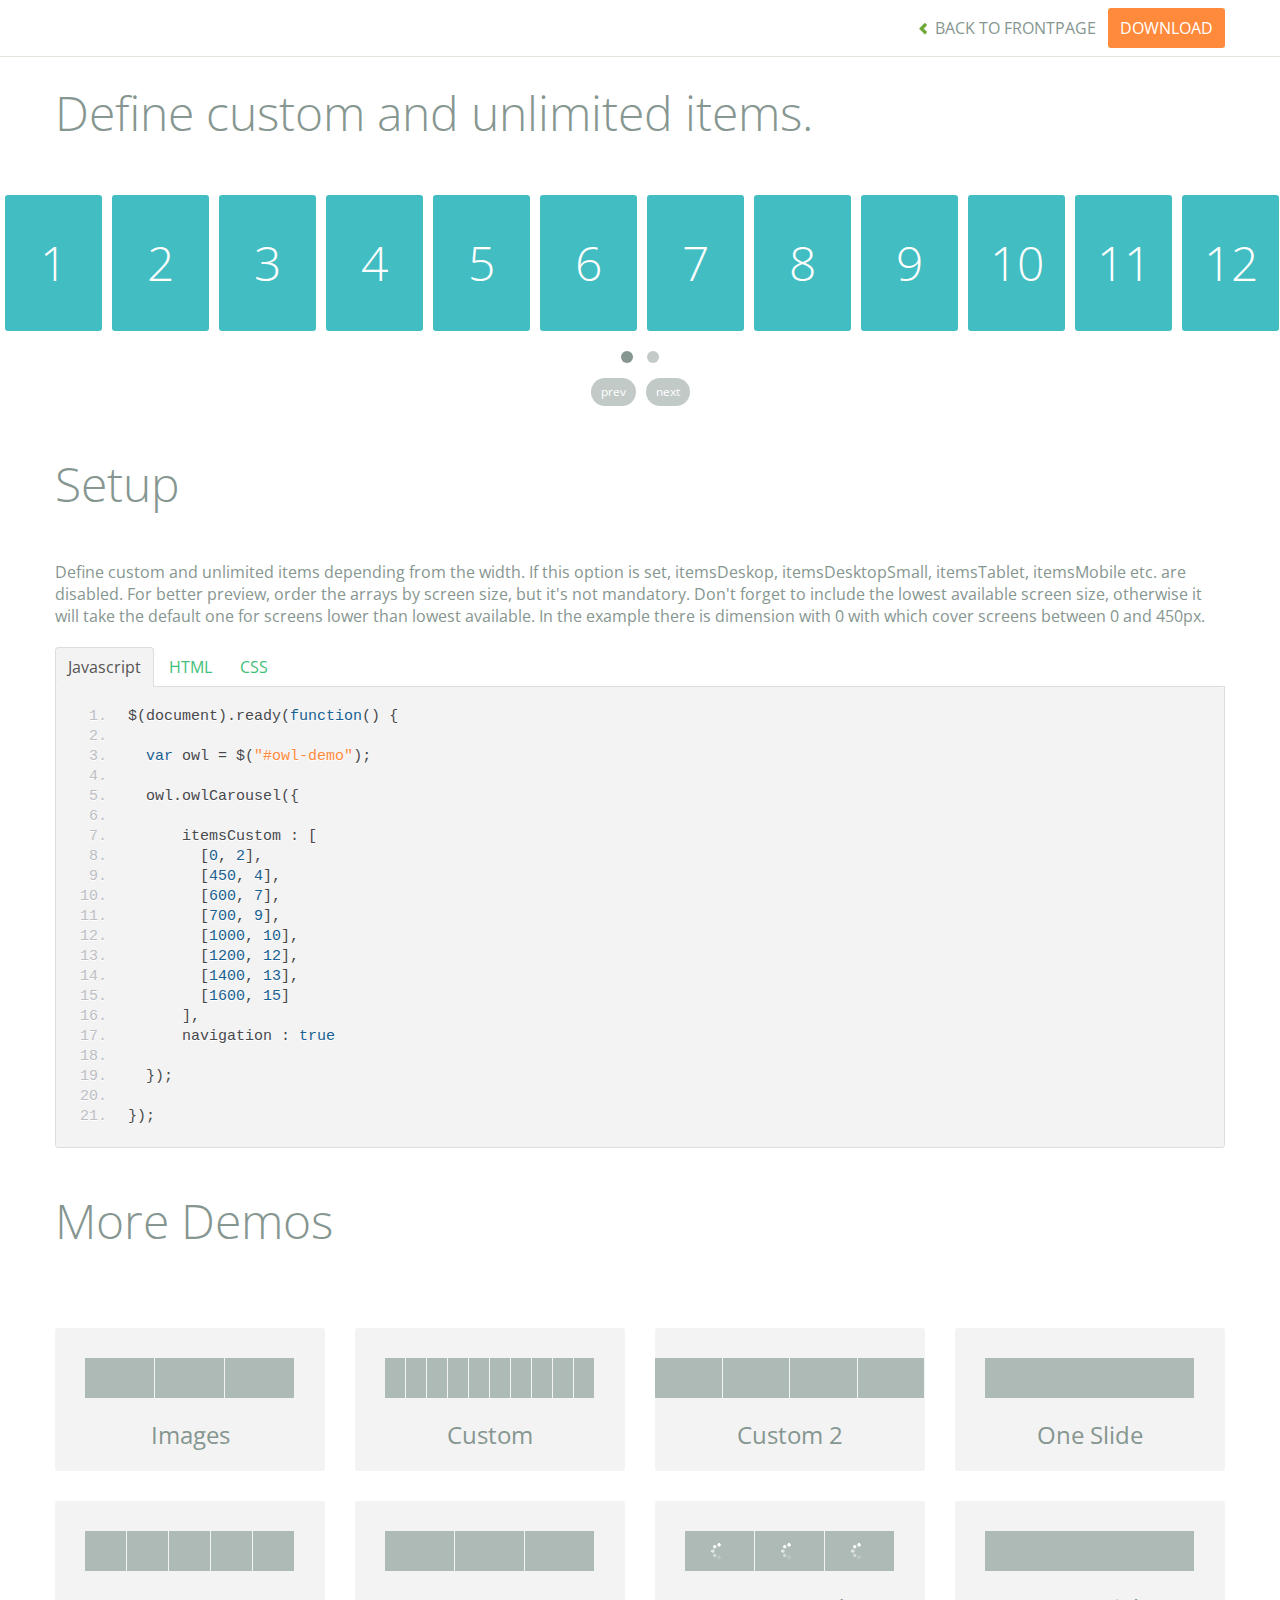
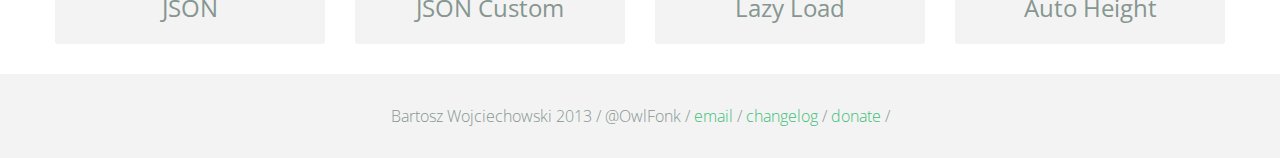
<file: libs/OwlCarousel-master/demos/itemsCustom.html>
<!DOCTYPE html>
<html lang="en">
  <head>
    <meta charset="utf-8">
    <title>Owl Carousel - itemsCustom</title>
    <meta name="viewport" content="width=device-width, initial-scale=1.0">
    <meta name="description" content="jQuery Responsive Carousel - Owl Carusel">
    <meta name="author" content="Bartosz Wojciechowski">

    <link href='http://fonts.googleapis.com/css?family=Open+Sans:400italic,400,300,600,700' rel='stylesheet' type='text/css'>
    <link href="../assets/css/bootstrapTheme.css" rel="stylesheet">
    <link href="../assets/css/custom.css" rel="stylesheet">

    <!-- Owl Carousel Assets -->
    <link href="../owl-carousel/owl.carousel.css" rel="stylesheet">
    <link href="../owl-carousel/owl.theme.css" rel="stylesheet">

    <link href="../assets/js/google-code-prettify/prettify.css" rel="stylesheet">

    <!-- Le fav and touch icons -->
    <link rel="apple-touch-icon-precomposed" sizes="144x144" href="../assets/ico/apple-touch-icon-144-precomposed.png">
    <link rel="apple-touch-icon-precomposed" sizes="114x114" href="../assets/ico/apple-touch-icon-114-precomposed.png">
      <link rel="apple-touch-icon-precomposed" sizes="72x72" href="../assets/ico/apple-touch-icon-72-precomposed.png">
                    <link rel="apple-touch-icon-precomposed" href="../assets/ico/apple-touch-icon-57-precomposed.png">
                                   <link rel="shortcut icon" href="../assets/ico/favicon.png">
  </head>
  <body>

      <div id="top-nav" class="navbar navbar-fixed-top">
        <div class="navbar-inner">
          <div class="container">
            <button type="button" class="btn btn-navbar" data-toggle="collapse" data-target=".nav-collapse">
            <span class="icon-bar"></span>
            <span class="icon-bar"></span>
            <span class="icon-bar"></span>
          </button>
            <div class="nav-collapse collapse">
            <ul class="nav pull-right">
              <li><a href="../index.html"><i class="icon-chevron-left"></i> Back to Frontpage</a></li>
              <li><a href="../owl.carousel.zip" class="download download-on" data-spy="affix" data-offset-top="450">Download</a></li>
            </ul>
            <ul class="nav pull-left">
              
            </ul>
            </div>
          </div>
        </div>
      </div>
   
    <div id="title">
      <div class="container">
        <div class="row">
          <div class="span12">
            <h1>Define custom and unlimited items.</h1>
          </div>
        </div>
      </div>
    </div>

      <div id="demo">
        <div id="owl-demo" class="owl-carousel">
          
          <div class="item"><h1>1</h1></div>
          <div class="item"><h1>2</h1></div>
          <div class="item"><h1>3</h1></div>
          <div class="item"><h1>4</h1></div>
          <div class="item"><h1>5</h1></div>
          <div class="item"><h1>6</h1></div>
          <div class="item"><h1>7</h1></div>
          <div class="item"><h1>8</h1></div>
          <div class="item"><h1>9</h1></div>
          <div class="item"><h1>10</h1></div>
          <div class="item"><h1>11</h1></div>
          <div class="item"><h1>12</h1></div>
          <div class="item"><h1>13</h1></div>
          <div class="item"><h1>14</h1></div>
          <div class="item"><h1>15</h1></div>
          <div class="item"><h1>16</h1></div>
          <div class="item"><h1>17</h1></div>
          <div class="item"><h1>18</h1></div>
          <div class="item"><h1>19</h1></div>
          <div class="item"><h1>20</h1></div>

        </div>
    </div>

    <div id="example-info">
      <div class="container">
        <div class="row">
          <div class="span12">
            <h1>Setup</h1>
            <p>Define custom and unlimited items depending from the width. If this option is set, itemsDeskop, itemsDesktopSmall, itemsTablet, itemsMobile etc. are disabled. For better preview, order the arrays by screen size, but it's not mandatory. Don't forget to include the lowest available screen size, otherwise it will take the default one for screens lower than lowest available. In the example there is dimension with 0 with which cover screens between 0 and 450px.
            </p>
            <ul class="nav nav-tabs" id="myTab">
              <li class="active"><a href="#javascript">Javascript</a></li>
              <li><a href="#HTML">HTML</a></li>
              <li><a href="#CSS">CSS</a></li>
            </ul>
             
            <div class="tab-content">

              <div class="tab-pane active" id="javascript">
<pre class="pre-show prettyprint linenums">
$(document).ready(function() {

  var owl = &#36;("#owl-demo")&#59;

  owl.owlCarousel({
     
      itemsCustom : [
        [0, 2],
        [450, 4],
        [600, 7],
        [700, 9],
        [1000, 10],
        [1200, 12],
        [1400, 13],
        [1600, 15]
      ],
      navigation : true

  })&#59;

})&#59;
</pre>

              </div>

              <div class="tab-pane" id="HTML">
<pre class="pre-show prettyprint linenums">
&lt;div id="owl-demo" class="owl-carousel owl-theme"&gt;
  &lt;div class="item"&gt;&lt;h1&gt;1&lt;/h1&gt;&lt;/div&gt;
  &lt;div class="item"&gt;&lt;h1&gt;2&lt;/h1&gt;&lt;/div&gt;
  &lt;div class="item"&gt;&lt;h1&gt;3&lt;/h1&gt;&lt;/div&gt;
  &lt;div class="item"&gt;&lt;h1&gt;4&lt;/h1&gt;&lt;/div&gt;
  &lt;div class="item"&gt;&lt;h1&gt;5&lt;/h1&gt;&lt;/div&gt;
  &lt;div class="item"&gt;&lt;h1&gt;6&lt;/h1&gt;&lt;/div&gt;
  &lt;div class="item"&gt;&lt;h1&gt;7&lt;/h1&gt;&lt;/div&gt;
  &lt;div class="item"&gt;&lt;h1&gt;8&lt;/h1&gt;&lt;/div&gt;
  &lt;div class="item"&gt;&lt;h1&gt;9&lt;/h1&gt;&lt;/div&gt;
  &lt;div class="item"&gt;&lt;h1&gt;10&lt;/h1&gt;&lt;/div&gt;
  &lt;div class="item"&gt;&lt;h1&gt;11&lt;/h1&gt;&lt;/div&gt;
  &lt;div class="item"&gt;&lt;h1&gt;12&lt;/h1&gt;&lt;/div&gt;
  &lt;div class="item"&gt;&lt;h1&gt;13&lt;/h1&gt;&lt;/div&gt;
  &lt;div class="item"&gt;&lt;h1&gt;14&lt;/h1&gt;&lt;/div&gt;
  &lt;div class="item"&gt;&lt;h1&gt;15&lt;/h1&gt;&lt;/div&gt;
  &lt;div class="item"&gt;&lt;h1&gt;16&lt;/h1&gt;&lt;/div&gt;
  &lt;div class="item"&gt;&lt;h1&gt;17&lt;/h1&gt;&lt;/div&gt;
  &lt;div class="item"&gt;&lt;h1&gt;18&lt;/h1&gt;&lt;/div&gt;
  &lt;div class="item"&gt;&lt;h1&gt;19&lt;/h1&gt;&lt;/div&gt;
  &lt;div class="item"&gt;&lt;h1&gt;20&lt;/h1&gt;&lt;/div&gt;
&lt;/div&gt;

</pre>
              </div>

              <div class="tab-pane" id="CSS">
<pre class="pre-show prettyprint linenums">
#owl-demo .item{
    background: #42bdc2;
    padding: 30px 0px;
    margin: 5px;
    color: #FFF;
    -webkit-border-radius: 3px;
    -moz-border-radius: 3px;
    border-radius: 3px;
    text-align: center;
}
</pre>
              </div>
            </div><!--End Tab Content-->

          </div>
        </div>
      </div>
    </div>

    <div id="more">
      <div class="container">

        <div class="row">
          <div class="span12">
            <h1>More Demos</h1>
          </div>
        </div>

        <div class="row demos-row">
          <div class="span3">
            <a href="images.html" class="demo-box">
              <div class="demo-wrapper demo-images clearfix">
                <div class="demo-slide"><div class="bg"></div></div>
                <div class="demo-slide"><div class="bg"></div></div>
                <div class="demo-slide"><div class="bg"></div></div>
              </div>
              <h3>Images</h3>
            </a>
          </div>

          <div class="span3">
            <a href="custom.html" class="demo-box">
              <div class="demo-wrapper demo-custom clearfix">
                <div class="demo-slide"><div class="bg"></div></div>
                <div class="demo-slide"><div class="bg"></div></div>
                <div class="demo-slide"><div class="bg"></div></div>
                <div class="demo-slide"><div class="bg"></div></div>
                <div class="demo-slide"><div class="bg"></div></div>
                <div class="demo-slide"><div class="bg"></div></div>
                <div class="demo-slide"><div class="bg"></div></div>
                <div class="demo-slide"><div class="bg"></div></div>
                <div class="demo-slide"><div class="bg"></div></div>
                <div class="demo-slide"><div class="bg"></div></div>
              </div>
              <h3>Custom</h3>
            </a>
          </div>

          <div class="span3">
            <a href="itemsCustom.html" class="demo-box">
              <div class="demo-wrapper demo-full clearfix">
                <div class="demo-slide"><div class="bg"></div></div>
                <div class="demo-slide"><div class="bg"></div></div>
                <div class="demo-slide"><div class="bg"></div></div>
                <div class="demo-slide"><div class="bg"></div></div>
              </div>
              <h3>Custom 2</h3>
            </a>
          </div>

          <div class="span3">
            <a href="one.html" class="demo-box">
              <div class="demo-wrapper demo-one clearfix">
                <div class="demo-slide"><div class="bg"></div></div>
              </div>
              <h3>One Slide</h3>
            </a>
          </div>

        </div>
        <div class="row demos-row">
          <div class="span3">
            <a href="json.html" class="demo-box">
              <div class="demo-wrapper demo-Json clearfix">
                <div class="demo-slide"><div class="bg"></div></div>
                <div class="demo-slide"><div class="bg"></div></div>
                <div class="demo-slide"><div class="bg"></div></div>
                <div class="demo-slide"><div class="bg"></div></div>
                <div class="demo-slide"><div class="bg"></div></div>
              </div>
              <h3>JSON</h3>
            </a>
          </div>

          <div class="span3">
            <a href="customJson.html" class="demo-box">
              <div class="demo-wrapper demo-Json-custom clearfix">
                <div class="demo-slide"><div class="bg"></div></div>
                <div class="demo-slide"><div class="bg"></div></div>
                <div class="demo-slide"><div class="bg"></div></div>
              </div>
              <h3>JSON Custom</h3>
            </a>
          </div>

          <div class="span3">
            <a href="lazyLoad.html" class="demo-box">
              <div class="demo-wrapper demo-lazy clearfix">
                <div class="demo-slide"><div class="bg"></div></div>
                <div class="demo-slide"><div class="bg"></div></div>
                <div class="demo-slide"><div class="bg"></div></div>
              </div>
              <h3>Lazy Load</h3>
            </a>
          </div>

          <div class="span3">
            <a href="autoHeight.html" class="demo-box">
              <div class="demo-wrapper demo-height clearfix">
                <div class="demo-slide"><div class="bg"></div></div>
              </div>
              <h3>Auto Height</h3>
            </a>
          </div>

        </div>
      </div>
    </div>


 
    <div id="footer">
      <div class="container">
        <div class="row">
          <div class="span12">
            <h5>Bartosz Wojciechowski 2013 / @OwlFonk / 
            <a href="mailto:owl@owlgraphic.com?subject=Hey Owl!">email</a> / 
            <a href="../changelog.html">changelog</a> /
            <a href="https://www.paypal.com/cgi-bin/webscr?cmd=_s-xclick&hosted_button_id=EFSGXZS7V2U9N">donate</a> / 
            <a href="https://twitter.com/share" class="twitter-share-button" data-url="http://owlgraphic.com/owlcarousel/" data-text="Awesome jQuery Owl Carousel Responsive Plugin" data-via="OwlFonk" data-count="none" data-hashtags="owlcarousel"></a>
            <script>
            var owldomain = window.location.hostname.indexOf("owlgraphic");
            if(owldomain !== -1){
              !function(d,s,id){var js,fjs=d.getElementsByTagName(s)[0],p=/^http:/.test(d.location)?'http':'https';if(!d.getElementById(id)){js=d.createElement(s);js.id=id;js.src=p+'://platform.twitter.com/widgets.js';fjs.parentNode.insertBefore(js,fjs);}}(document, 'script', 'twitter-wjs');
            }
            </script>
            </h5>
          </div>
        </div>
      </div>
    </div>


    <script src="../assets/js/jquery-1.9.1.min.js"></script> 
    <script src="../owl-carousel/owl.carousel.js"></script>


    <!-- Demo -->

    <style>
    #owl-demo .item{
        background: #42bdc2;
        padding: 30px 0px;
        margin: 5px;
        color: #FFF;
        -webkit-border-radius: 3px;
        -moz-border-radius: 3px;
        border-radius: 3px;
        text-align: center;
    }
    </style>


    <script>
    $(document).ready(function() {

      var owl = $("#owl-demo");

      owl.owlCarousel({

        // Define custom and unlimited items depending from the width
        // If this option is set, itemsDeskop, itemsDesktopSmall, itemsTablet, itemsMobile etc. are disabled
        // For better preview, order the arrays by screen size, but it's not mandatory
        // Don't forget to include the lowest available screen size, otherwise it will take the default one for screens lower than lowest available.
        // In the example there is dimension with 0 with which cover screens between 0 and 450px
        
        itemsCustom : [
          [0, 2],
          [450, 4],
          [600, 7],
          [700, 9],
          [1000, 10],
          [1200, 12],
          [1400, 13],
          [1600, 15]
        ],
        navigation : true

      });



    });
    </script>

    <script src="../assets/js/bootstrap-collapse.js"></script>
    <script src="../assets/js/bootstrap-transition.js"></script>
    <script src="../assets/js/bootstrap-tab.js"></script>

    <script src="../assets/js/google-code-prettify/prettify.js"></script>
	  <script src="../assets/js/application.js"></script>

  </body>
</html>
</file>
<file: assets/font/colaborate/stylesheet.css>
@font-face {
    font-family: 'colab thin';
    src: url('ColabThi-webfont.eot');
    src: url('ColabThi-webfont.eot?#iefix') format('embedded-opentype'),
         url('ColabThi-webfont.woff') format('woff'),
         url('ColabThi-webfont.ttf') format('truetype'),
         url('ColabThi-webfont.svg#colaborate-thinregular') format('svg');
    font-weight: normal;
    font-style: normal;

}

@font-face {
    font-family: 'colab';
    src: url('ColabReg-webfont.eot');
    src: url('ColabReg-webfont.eot?#iefix') format('embedded-opentype'),
         url('ColabReg-webfont.woff') format('woff'),
         url('ColabReg-webfont.ttf') format('truetype'),
         url('ColabReg-webfont.svg#colaborate-regularregular') format('svg');
    font-weight: normal;
    font-style: normal;

}

@font-face {
    font-family: 'colab md';
    src: url('ColabMed-webfont.eot');
    src: url('ColabMed-webfont.eot?#iefix') format('embedded-opentype'),
         url('ColabMed-webfont.woff') format('woff'),
         url('ColabMed-webfont.ttf') format('truetype'),
         url('ColabMed-webfont.svg#colaborate-mediumregular') format('svg');
    font-weight: normal;
    font-style: normal;

}

@font-face {
    font-family: 'colab light';
    src: url('ColabLig-webfont.eot');
    src: url('ColabLig-webfont.eot?#iefix') format('embedded-opentype'),
         url('ColabLig-webfont.woff') format('woff'),
         url('ColabLig-webfont.ttf') format('truetype'),
         url('ColabLig-webfont.svg#colaboratelightregular') format('svg');
    font-weight: normal;
    font-style: normal;

}

@font-face {
    font-family: 'colab bold';
    src: url('ColabBol-webfont.eot');
    src: url('ColabBol-webfont.eot?#iefix') format('embedded-opentype'),
         url('ColabBol-webfont.woff') format('woff'),
         url('ColabBol-webfont.ttf') format('truetype'),
         url('ColabBol-webfont.svg#colaborate-boldregular') format('svg');
    font-weight: normal;
    font-style: normal;
}
</file>
<file: assets/css/core.css>
/* Defaults */
body,html{
    height:100%;
    width:100%;
    font-family: 'colab light','Segoe UI',sans-serif;
}
h3{
    font-size:30px;
}
p{
    font-size:18px;
}
p.lead{
    font-size:20px;
}
/* Wow CSS */
.wow img{
    width: 100%;
    border-radius: 5px;
}
/* Owl CSS */
.owl-container{
    width:100%;
}
.owl-item{
        display: block;
}
#owl-slider .item img{

    width: 100%;
    position:relative;

}
.title{
    width:70%;
}

.about{
    font-size:32px;
}
.item-desc{
    position: absolute;
    bottom:30%;
    left:0;
    color:#f0f0f0;
    line-height:32px;
    background: rgba(0,0,0,0.3);
    padding: 5px 25px 10px 25px;
    color:#fff;
    z-index:2;
    width:100%;
    font-size:52px;s
    font-family: 'colab thin','Segoe UI Light',sans-serif;
    text-align: center;
}
.item-desc h2, .about h2{
    font-size:52px;
    padding-bottom:20px;
}
.item-desc h2{
      font-size:42px;
}
#slide3 .item-desc p{
    font-size: 16px;
}
.item-desc p{
    font-size:18x;
    font-family:'colab',sans-serif;
}
@media all and (max-width: 768px) and (min-width:   480px) {
    #slide1 .item-desc{
        top:30%;
    }
    .item-desc h2{
        font-size:22px;
    }
    .item-desc p{
        font-size:14px;
        line-height: 14px;
    }
}

@media all and (max-width: 480px) {

     #slide1 .item-desc, #slide2 .item-desc{
        top:10%;
    }
     #slide3 .item-desc p{
        font-size:10px;
        line-height: 10px;
     }
    .item-desc h2{
        font-size:16px;
        padding:2px 0;
        margin:2px 0;
    }
     .item-desc p{
        font-size:10px;
        line-height: 10px;
    }
}

/* Bootstrap Override */

#logo {
    width:150px;
}
.navbar-brand,
.navbar-nav li a {
    line-height: 80px;
    height: 80px;
    padding-top: 0;
    font-family:'colab',sans-serif;
    font-size:16px;
}
.navbar-default .navbar-toggle{
    margin-top:22px;
}
.navbar-nav > .active > a{
    background-color:#2c82c9 !important;
    color:#fff !important;
}
#main-nav{
    width:100%;
    z-index:10;
    border-bottom:4px solid #2c82c9;
    border-radius: 0;   
    margin-bottom: 0;
}
.navbar{
    border:0;
}
/* Home */
/* Stories */
.featured-story-container{
    border-bottom:1px solid #e7e7e7;
    padding:20px 0;
    display:inline-block;
}
.featured-story-container:hover{
    text-decoration:none;
    cursor: pointer;
}

.featured-story-container:nth-child(even){

}
.featured-story{
}
.featured-story img{
    width:100%;
    display:block;
}
.featured-story-desc h3{
    margin:0 0 5px 0;
    color:#2c82c9;
}
.featured-story-desc h4{
    font-size:20px;
    color:#000;
    font-family: 'colab','Segoe UI Light',sans-serif;
}
.featured-story-container a{
    text-decoration:none;
    color:#333;
}
.featured-story-container p{
    color:#333;
}
.full-story-container{
    min-height:100%;
    background:url('../img/stories/rainey-full.jpg') center center no-repeat;
    background-size:cover;
    margin-bottom:40px;
    padding-top:30px;
}
.full-thankyou-container{
    min-height:100%;
    background:url('../img/bg/galbraith.jpg') center center no-repeat;
    background-size:cover;
    margin-bottom:40px;
    text-align: center;
    color:#fff;
    padding-top:10%;
}

.full-story-container .container, .full-thankyou-container .container{
    margin-top:30px;
    padding-bottom: 20px;
    max-width: 960px;
    text-align:center;
    background: rgba(255,255,255,0.75)
}
.full-thankyou-container .container{
    margin:0 auto;
    background: rgba(0,0,0,0.5);
    color:#fff;
}
.full-story-container .container h3{
    font-size:48px;
    font-family: 'colab light', sans-serif;
}
.full-story-container .container h4{
    margin-bottom:20px;
    font-size: 22px;
}
.full-story-container .container  p,.full-story-container .container  a{
    font-size:32px;
    font-family: 'colab light', sans-serif;
    text-decoration:none;

}
.full-thankyou-container .container  h3{
    font-size:48px;
    font-family: 'colab light', sans-serif;
}


.full-thankyou-container .container  p{
    font-size:32px;
    font-family: 'colab light', sans-serif;
}
.white{
    color:white;
}
.circular{
    border-radius: 100px;
    border: 7px solid #fff;
    width: 192px;
}
.clear-padding{
    padding: 0 !important;
}
.circular-larger {
    border-radius: 150px;
    border: 7px solid #fff;
    width: 242px; 
    position:absolute;
    left:70px;
    top:150px;

}
.circular-smaller{
    border-radius: 70px;
    border: 7px solid #fff;
    width: 152px; 
    position:absolute;
    left:20px;
    top:300px;

}
.about section , .about .container{
    padding:100px 60px 100px;
    padding-top:100px;
}
.about-header{
    background: url('../img/bg/bg-sky.png')  no-repeat fixed;
     background-size: cover;
}
.about-picture{
    background: url('../img/bg/yearend1.png') no-repeat fixed;
     background-size: cover;
}
.about-mission-icon{
    padding-top:50px;
}
.about-alternate{
    background-color:#fff;
}
/* Rush */
.panel,.panel-body{
    border:none !important;
}
#core-values-container{
    margin:40px 0;
}
.core-value{
    margin:20px 0;
}
.core-value p{
    font-size:18px;
    font-family:'colab',sans-serif;
}
.core-values{
    padding:20px 0;

}
.be-volunteer{
    background-color:#2C82C9; 
    padding:10px;
    width:100%;
}


/* Contact Us */
#social-icons-container{
    background:url('../img/bg/jumpshot-light.jpg') #fff;
    background-size: cover;
    padding:80px 0;
}
.social-icons{
    text-align:center;
    display: block;
    background:#fff;
    padding:20px 0;
    border-radius:4px;
}
.social-icons:hover{
    text-decoration: none;
}
.social-icons img{
    border-radius:64px;
    display: block;
    margin:0 auto !important;
    max-width: 128px;
    width:100%;
}
.social-icons h3{
    color:#2c82c9;
    font-family:'colab',sans-serif;
}
.social-icons p{
    color:#333;
    font-family:'colab',sans-serif;
}
#location{
    background:#2c82c9;
    color:#fff;
    text-align: center;
    padding:10px 0;
    font-family:'colab light',sans-serif;
}
#location h3{
    font-size:22px;
}
#map-canvas {
    width: 100%;
    height: 600px;
    background-color:#ccc;
}
</file>
<file: libs/OwlCarousel-master/assets/js/google-code-prettify/prettify.css>
.com { color: #93a1a1; }
.lit { color: #195f91; }
.pun, .opn, .clo { color: #93a1a1; }
.fun { color: #dc322f; }
.str, .atv { color: #ff8a3c; }
.kwd, .prettyprint .tag { color: #195f91; }
.typ, .atn, .dec, .var { color: #3fbf79; }
.pln { color: #48484c; }
.pun{ color:#48484c; }
pre.prettyprint {
  padding: 20px;
  background-color: #f3f3f3;
  border: 0px solid #e1e1e8;
}


/* Specify class=linenums on a pre to get line numbering */
ol.linenums {
  margin: 0 0 0 40px; /* IE indents via margin-left */
}
ol.linenums li {
  padding-left: 12px;
  color: #bebec5;
  line-height: 20px;
  text-shadow: 0 1px 0 #fff;
}
</file>
<file: libs/OwlCarousel-master/assets/css/custom.css>
/* Owl Carousel Bootstrap Custom CSS */

/* Header Navigation */
#top-nav{
	border-bottom: 1px solid #e1e6dd;
	background: #FFF;
	-webkit-transform: translateZ(0)

}
#top-nav.navbar{
	margin-bottom: 0px;

}
#top-nav.navbar .nav{
	margin: 8px 0px;
}
	
#top-nav.navbar .nav > li > a {
	padding: 6px 12px;
	margin: 0px;
	text-transform: uppercase;
	font-weight: 400;

	-webkit-transition: background-color 200ms ease;
	-moz-transition: background-color 200ms ease;
	-o-transition: background-color 200ms ease;
	transition: background-color 200ms ease;
}
#top-nav.navbar .nav > li > a.download{
	-webkit-border-radius: 3px;
	-moz-border-radius: 3px;
	border-radius: 3px;
}

#top-nav.navbar .nav > li > a.download-on{
	background-color: #ff8a3c;
	color: #ffffff;
}
#top-nav.navbar .nav > li > a.download-on:hover{
	color: #ffffff;
	background-color: #ff7920;
}
.btn-navbar span.icon-bar{
	margin-top: 0px;
}

/* Header  */

#header{
	background: #f1f1f1;
	padding: 100px 0 100px;
}
#header h1{
	color: #7fc242;
	margin-bottom: 10px;
	margin-top: 40px;
}
#header h3{
	margin-bottom: 30px;
	width: 400px;
}
#header .btn-success {
	padding: 15px 30px;
	margin-bottom: 5px;
}
#header .logo{
	display: block;
	margin-top:60px;
	float: right
}
img.arrow-down{
	margin: 0 auto;
	display: block;
}
h1{
	margin-top: 80px;
}

pre.pre-show{
	margin: 40px 0px;

}
.tab-content pre.pre-show{
	margin: 0px 0px 0px 0px;
}
.nav-tabs{
	margin-top: 20px;
	margin-bottom: 0px;
	
}
.tab-content{
	border-left: 1px solid #ddd;
	border-right: 1px solid #ddd;
	border-bottom: 1px solid #ddd;
	-webkit-border-radius: 0px 0px 4px 4px;
	-moz-border-radius: 0px 0px 4px 4px;
	border-radius: 0px 0px 4px 4px;
	
}
/* Content */
.table th, .table td {
padding: 8px 12px;
}

/* Footer */

#footer{
	padding: 20px 0px;
	background: #f3f3f3;
	text-align: center
}
.twitter-share-button{
	top: 4px;
	position: relative;
}

/* Demo Slides */

#owl-example .item{
	padding: 30px 0px;
	margin: 10px;
	color: #FFF;
	-webkit-border-radius: 3px;
	-moz-border-radius: 3px;
	border-radius: 3px;
	text-align: center;
}
#owl-example .item img{
	width: auto;
	margin: 0 auto;
	display: block;
}
#owl-example .item h3{
	font-size: 28px;
	font-weight: 300;
	margin: 25px 0 0;
}
#owl-example .item h4{
	margin: 5px 0 0;
	font-size: 18px;
}
.item h1{
	margin: inherit;
}

.orange{
	background: #ff8a3c;
}
.darkCyan{
	background: #42bdc2;
}
.forestGreen{
	background: #7fc242;
}
.yellow {
	background: #ffd800;
}
.dodgerBlue {
	background: #388bd1;
}
.skyBlue {
	background: #a1def8;
}
.zombieGreen {
	background: #3fbf79;
}
.violet {
	background: #db6ac5;
}
.yellowLight {
	background: #fee664;
}
.steelGray {
	background: #cad3d0;
}

/* More Demo Box */

#example-info h1,
#more h1{
	margin-top: 40px;
}
.demos-row{
	margin-top: 30px;
	margin-bottom: 30px;
}
.demo-page{
	margin-top: 0px;
	margin-bottom: 100px;
}
.demo-box{
	display: block;
	background: #f3f3f3;
	text-align: center;
	font-size: 18px;
	-webkit-border-radius: 3px;
	-moz-border-radius: 3px;
	border-radius: 3px;
}
.demo-box h3{
	padding-bottom:20px;
	margin: 0px;
	color: #869690;
}
.demo-box:hover{
	text-decoration: none;
}
.demo-wrapper{
	padding: 30px 0px 20px 0px;
	padding-left: 30px;
	padding-right: 30px;
}
.demo-slide {
	float: left;
}
.demo-slide .bg{
	background: #aebab6;
	margin-right: 1px;
	height: 100%;
}
.demo-box:hover .demo-slide .bg{
	background: #7fc242;
}
/* Images */
.demo-images .demo-slide{
	height: 40px;
	width: 33.3333333%;
}

/* Full */
.demo-full {
	padding-left: 0px;
	padding-right: 0px;
}
.demo-full .demo-slide{
	height: 40px;
	width: 25%;
}

/* Custom */
.demo-custom .demo-slide{
	height: 40px;
	width: 10%;
}
/* One */
.demo-one .demo-slide{
	height: 40px;
	width: 100%;
}

/* json */

.demo-Json .demo-slide {
	height: 40px;
	width: 20%;
}
.demo-Json-custom .demo-slide{
	height: 40px;
	width: 33.3333333%;
}
/* loading icon */

.demo-lazy .demo-slide{
	height: 40px;
	width: 33.3333333%;
}
.demo-lazy .demo-slide .bg{
background: url('../img/AjaxLoader.gif') no-repeat center center #aebab6;
}

/* Auto Height */
.demo-height .demo-slide{
	height: 40px;
	width: 100%;
}

/* Changelog  */
#changelog{
	margin-bottom: 40px;
}
#changelog .label{
	margin-bottom:10px;
}
#changelog .log{
	margin-bottom: 30px;
	padding-bottom: 30px;
	border-bottom: 1px solid #e1e6dd;
}
/* Faq */
#faq dt {
	line-height: 26px;
}
#faq dd{
	line-height: 22px;
	margin-bottom: 20px;
}



/* Responsive Stuff */


@media (max-width: 979px) {
	.navbar-fixed-top .navbar-inner, .navbar-fixed-bottom .navbar-inner {
	padding: 0px;
	}
	.navbar-fixed-top, .navbar-fixed-bottom {
	position: fixed;
	}
}
@media (max-width: 768px) {
	.navbar.navbar-fixed-top{
		position: static;
	}
	.btn.btn-navbar{
		margin: 9px 20px 9px 8px;
		padding: 10px 10px;
	}
	.nav-collapse .nav > li{
		border-top: 1px solid #e1e6dd;
		text-align: center
	}
	#header .logo{
		margin-top:40px;
		margin: 20px auto 0px;
		float: none;
		height: 150px;
	}
	#header {
		text-align: center;
		padding: 60px 0px 30px;
	}
	#header h1{
		margin: 10px 0;
	}
	#header h3{
	margin-bottom: 10px;
	width: auto;
	padding: 0px 20px;
	}
	h1 {
		font-size: 38px;
		margin: 20px 0;
	}
	h2 {
		font-size: 24px;
	}
	h3 {
		font-size: 20px;
	}
	h4 {
		font-size: 16px;
	}
	h5 {
		font-size: 13px;
	}
	h6 {
		font-size: 12px;
	}

}


@media (max-width: 480px) {
	.navbar-fixed-top, .navbar-fixed-bottom {
	position: static;
	}
	#header {
		text-align: center;
		padding: 20px 0px 20px;
	}
	#header .logo{
		margin-top:0px;
	}

}

/*
NO MORE TABLES!! ;)
*/
@media (max-width: 767px) {

	.hp-table table, .hp-table thead, .hp-table .hp-table tbody, .hp-table th, .hp-table td, .hp-table tr { 
		display: block; 
	}
	.hp-table thead tr { 
		display: none;
	}
	.hp-table tr { border: 0px solid #ccc; margin-bottom: 10px; }
	
	.hp-table td:before { 
		top: 6px;
		left: 6px;
		width: 45%; 
		padding-right: 10px; 
		white-space: nowrap;
	}

	.hp-table td:nth-of-type(2):before { 
		content: "Default:";
		font-weight: bold;
	}
	.hp-table td:nth-of-type(3):before { 
		content: "Type:";
		font-weight: bold;
	}
	.hp-table td:nth-of-type(4):before { 
		content: "Description:";
		font-weight: bold;
	}
}
</file>
